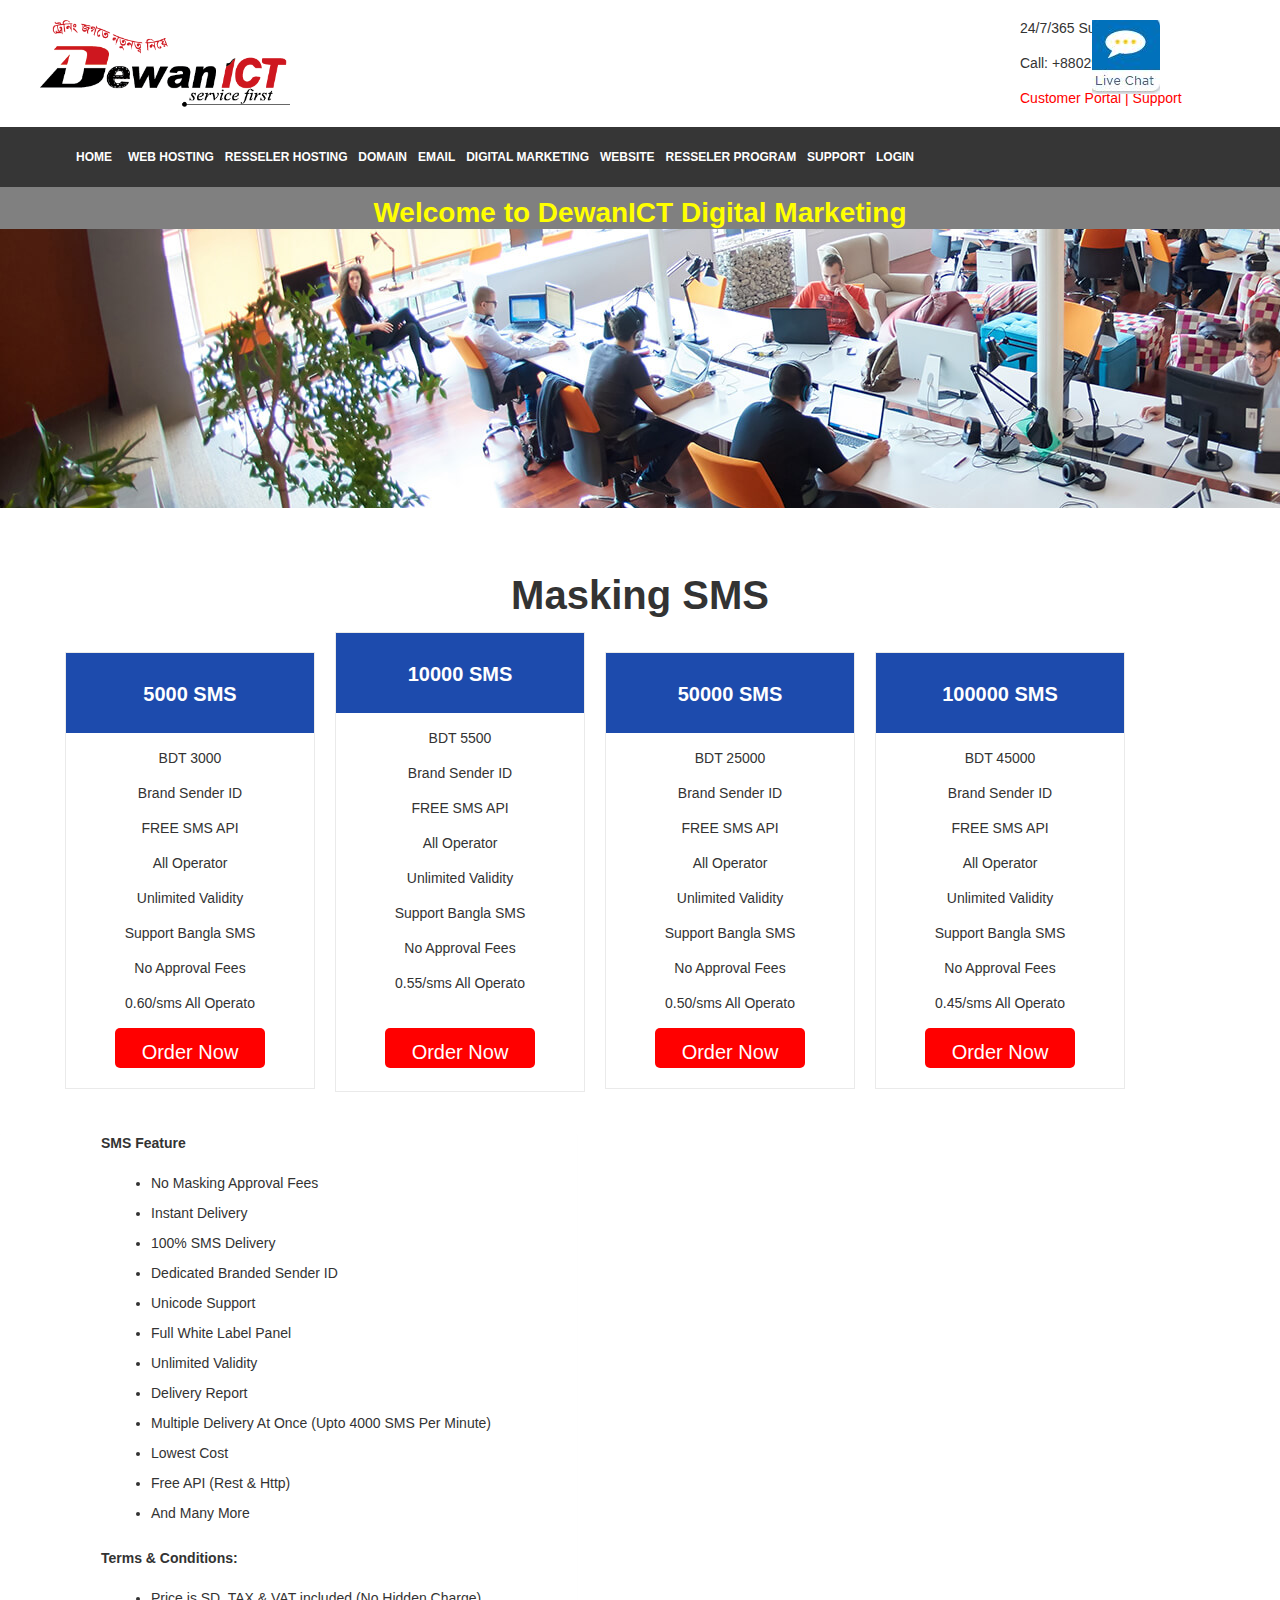
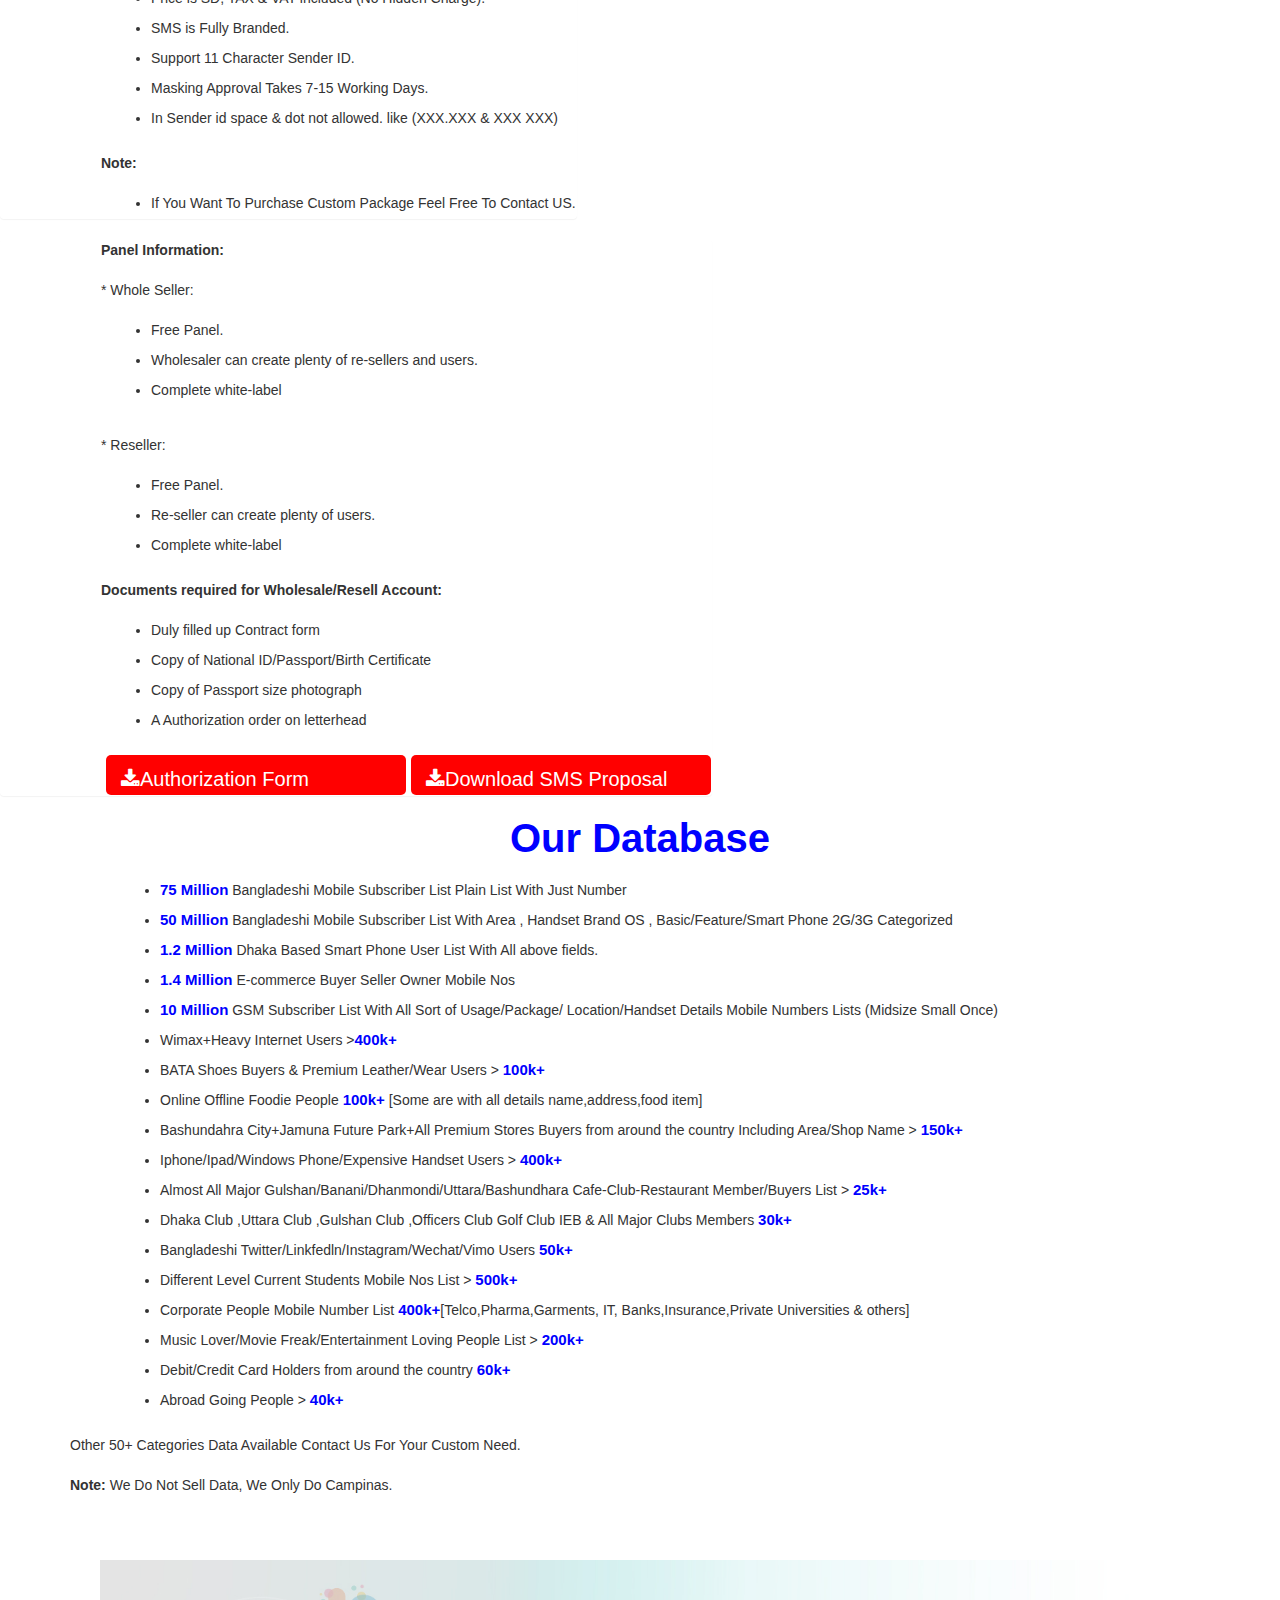
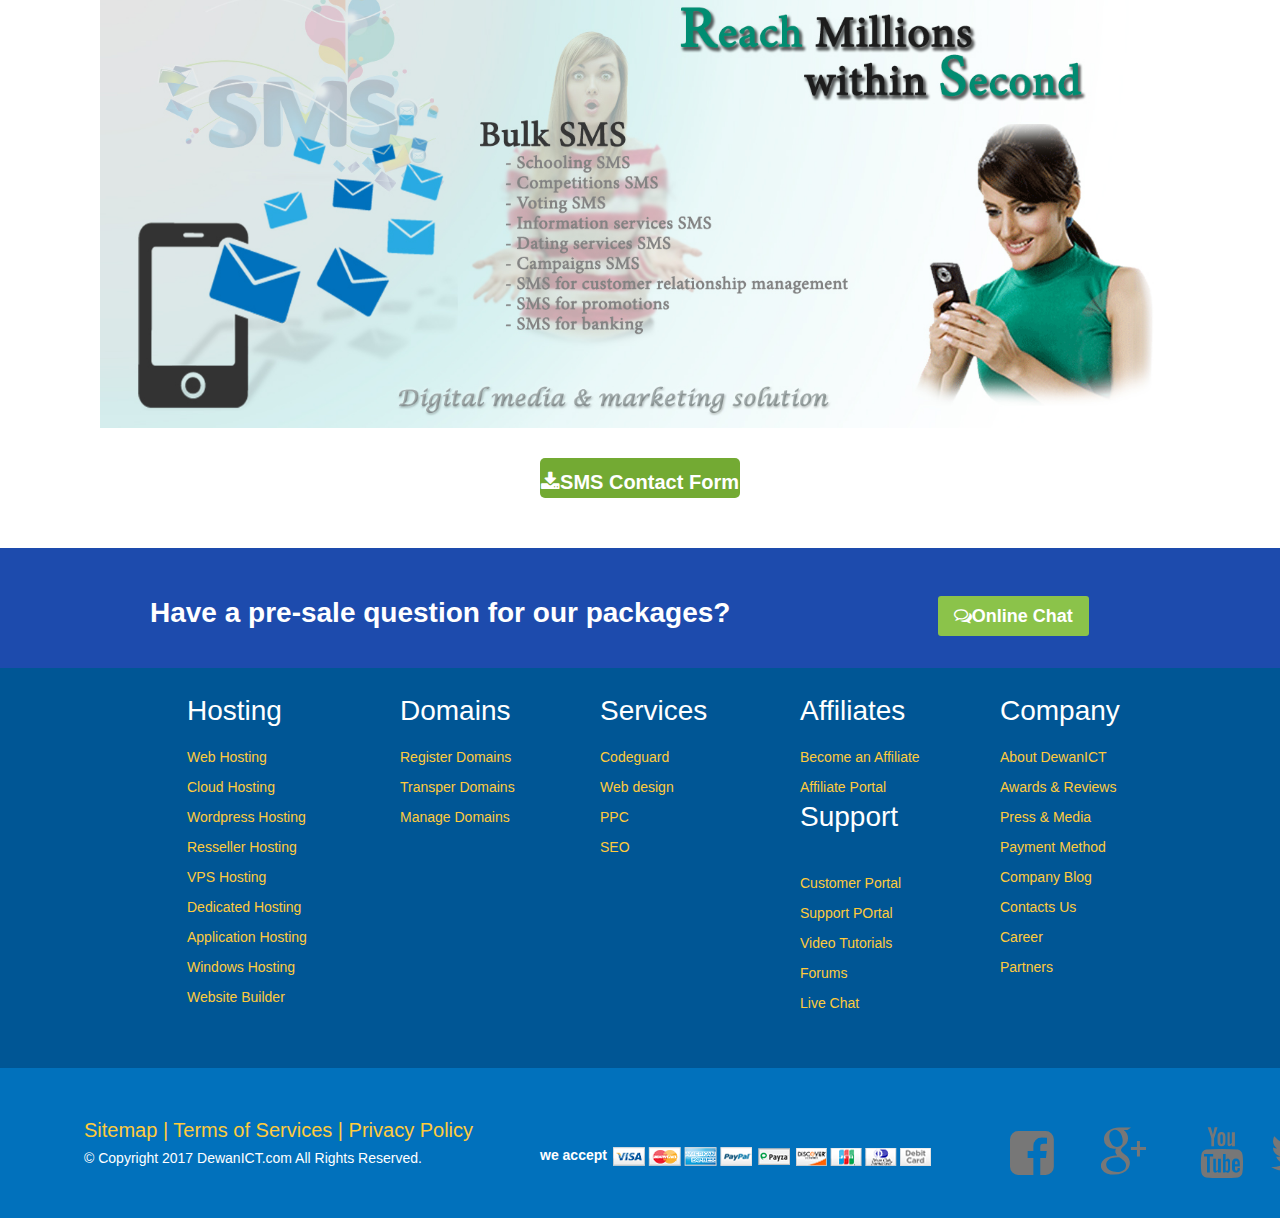
<file: digitalmarketing.html>
<!DOCTYPE html>
<html>
<head>
	<title>Welcome to DewanICT Digital Marketing</title>
	<meta charset="utf-8">
		<link rel="stylesheet" type="text/css" href="css/hostgator.css">
	  <!-- <link rel="stylesheet" href="css/sub.css"> -->
	  	<link href='https://fonts.googleapis.com/css?family=Open+Sans:400,300,600,700' rel='stylesheet' type='text/css'>
		<link href='https://fonts.googleapis.com/css?family=Play:400,700' rel='stylesheet' type='text/css'>        
	    <link rel="stylesheet" href="css/bootstrap.min.css"> 
        <link rel="stylesheet" href="css/font-awesome.min.css">
        <link rel="stylesheet" href="css/normalize.css">
        <link rel="stylesheet" href="css/meanmenu.min.css">     
        <link rel="stylesheet" href="css/main.css">       
        <link rel="stylesheet" href="style.css"> 
        <link rel="stylesheet" href="css/dmarketing.css">     
        <link rel="stylesheet" href="css/responsive.css">  
        <link rel="stylesheet" href="css/emarketing.css"> 
         <link rel="stylesheet" href="css/seo.css"> 
          <link rel="stylesheet" href="css/emarketingsoft.css">    
        <script src="js/vendor/modernizr-2.8.3.min.js"></script>
</head>
<body>

<div class="main">
  <div class="header"> 
    <div class="logo">
	  	<a href="#">
        <img src="logo.png" height="80">
      </a>
	 </div>	
      <div class="txt">
       
		      <p>	24/7/365 Support </p>
		      <p>   	Call: +88029030072   </p>
          <p>   <a href="#"> Customer Portal | </a>   
          <a href="#">Support</a> </p>
     
        </div>
          <div class="live">
           <a href="#">
			     <img src="live.jpg">  
           </a> 
           </div>  
			  
 	 
  </div> 
   
<br>
<div class="megamenu-area">
        <div class="container">
            <div class="row">
                <div class="col-sm-9 np">
                    <div class="megamenu">
                        <nav>
                            <ul> 

                                <li><a href="hostgator.html">Home</a>
                                    <div class="megamenudown">
                                        
                                                                                   
                                    </div>
                                </li>


                                <li><a href="hosting.html">Web Hosting</a>
                                    <div class="megamenudown">
                                        <div class="mega-top">
                                            <div class="mega-item-menu item-menu-first">                                                
                                                <a href="#"><span>Shared Web Hosting</span></a>
                                                <a href="#"><span>Cheap Web Hosting</span></a>
                                                <a href="#"><span>E-Commerce Hosting</span></a>                                                
                                            </div>
                                            <div class="mega-item-menu">
                                            <br><br>
                                                <B><span>Hosting By Dewan ICT</span></B>
                                                <a href="#"><span>Shared Web Hosting </span></a>
                                                <a href="#"><span>Cheap Web Hosting</span></a>
                                                <a href="#"><span>E-Commerce Hosting</span></a>
                                                <a href="#"><span>Enterprize Hosting</span></a>
                                                <a href="#"><span>CMS Hosting</span></a>
                                                <a href="#"><span>Hosting Transfer</span></a>
                                            </div>
                                            <div class="mega-item-menu">
                                            <br><br>
                                                <b><span>Hosting By Partner</span></a></b>
                                                <a href="#"><span>Wordpress Hosting</span></a>
                                                <a href="#"><span>Windows Hosting</span></a>
                                                <a href="#"><span>CP Login</span></a>                                                
                                            </div>
                                            <div class="mega-item-menu">
                                                <a href="#" class="title"><span>Why Dewan ICT</span></a>                                               
                                                <span>At Dewan ICT, we constantly strive to deliver total customer satisfaction with all our hosting services. That's why we offer fast, reliable and secure service that's backed by our friendly, knowledgeable support team, 24/7.</span>
                                            </div>
                                        </div>                                       
                                    </div>
                                </li>

                                <li><a href="shop-grid.html">RESSELER HOSTING</a>
                                    <div class="megamenudown two">
                                        <div class="mega-top">
                                            <div class="mega-item-menu item-menu-first">
                                                
                                               <a href="#"><span>Startup Resseler Hosting</span></a>
                                               <a href="#"><span>Cheap Resseler Hosting</span></a>
                                               <a href="#"><span>WHM Master Resseler</span></a>
                                                
                                            </div>
                                            <div class="mega-item-menu">
                                               <br> <br>
                                               <b> <span >DewanICT Reseller Hosting</span></b>
                                                <a href="#"><span>Startup Resseler</span></a>
                                                <a href="#"><span>Cheap Resseler Hosting</span></a>
                                                <a href="#"><span>Master Resseler Hosting</span></a>
                                                <a href="#"><span>Hosting Transfer</span></a>
                                            </div>
                                            <div class="mega-item-menu">
                                                <br> <br>
                                                <b> <span >Reseller Hosting By Partners</span></b>
                                                <a href="#"><span>Windows Resseler</span></a>
                                                <a href="#"><span>CP Login</span></a>
                                                
                                            </div>
                                            <div class="mega-item-menu">
                                                <br><br>
                                                <b><span>Why use DewanICT Hosting?</span></b>
                                                <p>
                                                  At DewanICT, we constantly strive to deliver total customer satisfaction with all our hosting services. That's why we offer fast, reliable and secure service that's backed by our friendly, knowledgeable support team, 24/7.
                                                </p>
                                            </div>
                                           
                                        </div>
                                    </div>
                                </li>
                               
                                <li><a href="blog.html">DOMAIN</a>
                                    <div class="megamenudown-mini">
                                        <div class="mega-top">
                                            <div class="mega-item-menu">
                                                
                                                 <a href="blog-non-sidebar.html"><span>Register a Domain</span></a>
                                                 <a href="blog-non-sidebar.html"><span>Transfer Domain</span></a>
                                                 <a href="single-blog.html"><span>Free with every Domain</span></a>
                                                 <a href="single-blog.html"><span>WHOIS Lookup</span></a>
                                                 <a href="single-blog.html"><span>Name Suggestion Tool</span></a>
                                            </div>
                                        </div>
                                    </div>
                                </li>
                               



                                <li><a href="blog.html">EMAIL</a>
                                    <div class="megamenudown-mini">
                                        <div class="mega-top">
                                            <div class="mega-item-menu">
                                                
                                                 <a href="blog-non-sidebar.html"><span>gSuite Email</span></a>
                                                <a href="blog-non-sidebar.html"><span>Business Email</span></a>
                                                <a href="single-blog.html"><span>Enterprize Email</span></a>
                                            </div>
                                        </div>
                                    </div>
                                </li>

                                <li><a href="digitalmarketing.html">Digital Marketing</a>
                                    <div class="megamenudown-mini">
                                        <div class="mega-top">
                                            <div class="mega-item-menu">
                                                
                                                 <a href="digitalmarketing.html"><span>Masking SMS</span></a>
                                                <a href="non_masking.html"><span> NoN Masking SMS</span></a>
                                                <a href="emarketing.html"><span>E-mail Marketing</span></a>
                                                <a href="emarketingsoft.html"><span>E-mail Marketing Software</span></a>
                                                <a href="seo.html"><span>SEO</span></a>
                                            </div>
                                        </div>
                                    </div>
                                </li>

                                <li><a href="shop-grid.html">WEBSITE</a>
                                    <div class="megamenudown-mini">
                                        <div class="mega-top">
                                            <div class="mega-item-menu pages">
                                                <a href="#"><span>Weebly</span></a>
                                                <a href="#"><span>Impressly</span></a>
                                                <a href="#"><span>Website Builder</span></a>
                                               
                                            </div>
                                        </div>
                                    </div>
                                </li>

                                <li><a href="shop-grid.html">RESSELER PROGRAM</a>
                                    <div class="megamenudown two">
                                        <div class="mega-top">
                                            <div class="mega-item-menu item-menu-first">
                                                
                                               <a href="#"><span>Startup Resseler Hosting</span></a>
                                               <a href="#"><span>Cheap Resseler Hosting</span></a>
                                               <a href="#"><span>WHM Master Resseler</span></a>
                                                
                                            </div>
                                            <div class="mega-item-menu">
                                               <br> <br>
                                               <b> <span >DewanICT Reseller Hosting</span></b>
                                                <a href="#"><span>Startup Resseler</span></a>
                                                <a href="#"><span>Cheap Resseler Hosting</span></a>
                                                <a href="#"><span>Master Resseler Hosting</span></a>
                                                <a href="#"><span>Hosting Transfer</span></a>
                                            </div>
                                            <div class="mega-item-menu">
                                                <br> <br>
                                                <b> <span >Reseller Hosting By Partners</span></b>
                                                <a href="#"><span>Windows Resseler</span></a>
                                                <a href="#"><span>CP Login</span></a>
                                                
                                            </div>
                                            <div class="mega-item-menu">
                                                <br><br>
                                                <b><span>Why use DewanICT Hosting?</span></b>
                                                <p>
                                                  At DewanICT, we constantly strive to deliver total customer satisfaction with all our hosting services. That's why we offer fast, reliable and secure service that's backed by our friendly, knowledgeable support team, 24/7.
                                                </p>
                                            </div>
                                           
                                        </div>
                                    </div>
                                </li>






                               <li><a href="shop-grid.html">SUPPORT</a>
                                    <div class="megamenudown two margin-left" >
									  
                                        <div class="mega-top">
                                            <div class="mega-item-menu item-menu-first">
                                             <div class="phone">   
                                     <i class="fa fa-phone" aria-hidden="true"></i>
                                               </div> 
                                              <span> <b> Available by phone  <br> </b>
                                               Reply Type: Instantly <br><br>
                                               Call +88029030072 or support@dewanict.com  </span>
                                            </div>
                                            <div class="mega-item-menu">
                                               
                                              <div class="ticket">
                                               <i class="fa fa-ticket" aria-hidden="true"></i>
                                               </div>
                                               <span><b> Available by ticket </b> <br>
                                               Reply Type: 15 Minutes  <br><br>
                                              <a href="#"> Open Ticket </a></span>
                                            </div>
                                            <div class="mega-item-menu">
                                                <div class="ticket">
                                                 <i class="fa fa-comments-o" aria-hidden="true"></i>
                                                 </div>
                                                 <span><b> Available by chat</b><br>
                                                 Reply Type: Instantly <br><br>

                                                 <a href="#">Start Chat </a> </span>
                                                



                                            </div>
                                            <div class="mega-item-menu">

                                                <br>
                                                <div class="help">
                                                 <div class="vl"></div>
                                                <b><h3>We Love to Help</h3></b> 
                                                <i class="fa fa-check-square" aria-hidden="true"></i>  
                                               <span> Expert Support Team</span><br><br>
                                               <i class="fa fa-check-square" aria-hidden="true"></i>
                                                <span> Knowledgebase </span><br><br>
                                                <i class="fa fa-check-square" aria-hidden="true"></i>
                                                <span> We never sleep </span><br><br><br>
                                                <a href="#"> Our Support </a>
                                                </div>
                                            </div>
                                           
                                        </div>
                                    </div>
                                </li>


                                <li><a href="shop-grid.html">LOGIN</a>
                                    <div class="megamenudown-mini">
                                        <div class="mega-top">
                                            <div class="mega-item-menu pages">
                                                <a href="#"><span>Portal Login</span></a>
                                                <a href="#"><span>CP Login</span></a>
                                                <a href="#"><span>Resseler Program Login</span></a>
                                               
                                            </div>
                                        </div>
                                    </div>
                                </li>


                            </ul>
                        </nav>
                    </div>
                </div>
               
            </div>
        </div>
    </div>
	<!-- MAINMENU-AREA END-->
	<!-- MOBILE-MENU-AREA START -->
	<div class="mobile-menu-area">
		<div class="container">
			<div class="row">
				<div class="col-md-12">
					<div class="mobile-menu">
						<nav id="dropdown">
							<ul>
								<li><a href="#">Home</a>
									<ul>
										<li><a href="#">Home 2</a></li>
										<li><a href="#">Home 3</a></li>
										<li><a href="#">Home 4</a></li>
										<li><a href="#">Home 5</a></li>
										<li><a href="#">Home 6</a></li>
										<li><a href="#">Home 7</a></li>
										<li><a href="#">Home 8</a></li>
										<li><a href="#">Home 9</a></li>
										<li><a href="#">Home 10</a></li>
									</ul>
								</li>
								<li><a href="#">Shop</a>
									<ul>										
										<li><a href="#">Category</a></li>
										<li><a href="#">My Account</a></li>
										<li><a href="#">Wishlist</a></li>
										<li><a href="#">Shopping Cart</a></li>
										<li><a href="#">Checkout</a></li>
									</ul>
								</li>
								<li><a href="#">Blog</a>
									<ul>
										<li><a href="#">Full Width</a></li>
										<li><a href="#">None Sidebar</a></li>
										<li><a href="#">Sidebar Left</a></li>
										<li><a href="#">Sidebar Right</a></li>
										<li><a href="#">Archive</a></li>
										<li><a href="#">Category</a></li>
										<li><a href="#">Blog Tag</a></li>
									</ul>
								</li>
								<li><a href="#">Pages</a>
									<ul>
										<li><a href="#">About Us</a></li>
										<li><a href="#">Contact Us</a></li>
										<li><a href="#">Frequently Questions</a></li>
										<li><a href="#">Sample Page</a></li>
										<li><a href="#">Error 404</a></li>
									</ul>
								</li>
								<li><a href="#">Portfolio</a>
									<ul>
										<li><a href="#">Two Columns</a></li>
										<li><a href="#">Three Columns</a></li>
										<li><a href="#">Four Columns</a></li>
										<li><a href="#">Single Project</a></li>
									</ul>									
								</li>
								<li><a href="#">Contact</a></li>
							</ul>
						</nav>
					</div>					
				</div>
			</div>
		</div>
	</div>    


<!-- background image of digital marketing  -->
<div class="dmarketing">

<h1><b>Welcome to DewanICT Digital Marketing</b></h1>

</div>
<!-- The SMS packages: -->

<div class="sms_pckgs">
<h1><b>Masking SMS</b></h1>
  <div class="sms1_sms s">
   <h2><b>5000 SMS</b></h2>
      <p> BDT 3000      </p>
     <p> Brand Sender ID </p>

      <p> FREE SMS API </p>

       <p>All Operator </p>

       <p>Unlimited Validity </p>

       <p>Support Bangla SMS </p>
      <p> No Approval Fees </p>
       <p>0.60/sms All Operato </p>  
      <a class="sms_order_btn" href="#sms">Order Now</a><br>

     
    
  </div>
  <div class="sms2_sms s">
    <h2><b>10000 SMS</b></h2>
      <p> BDT 5500</p>
      <p>Brand Sender ID</p>

       <p>FREE SMS API</p>

            <p>All Operator      </p>

            <p>Unlimited Validity      </p>

           <p> Support Bangla SMS      </p>

            <p>No Approval Fees      </p>

            <p>0.55/sms All Operato      </p><br>
    <a class="sms_order_btn" href="#sms">Order Now</a>
      
  </div>
  <div class="sms3_sms s">
    <h2><b>50000 SMS</b></h2>
      <p> BDT 25000 </p>
       <p>Brand Sender ID </p>

       <p>FREE SMS API </p>

       <p>All Operator </p>

       <p>Unlimited Validity </p>

       <p>Support Bangla SMS </p>

       <p>No Approval Fees </p>

       <p>0.50/sms All Operato </p>
    <a class="sms_order_btn" href="#sms">Order Now</a><br>

   
    
  </div>
  <div class="sms4_sms s">
    <h2><b>100000 SMS</b></h2>
      <p> BDT 45000</p>
     <p> Brand Sender ID</p>

      <p>FREE SMS API</p>

      <p>All Operator</p>

      <p>Unlimited Validity</p>

      <p>Support Bangla SMS</p>

      <p>No Approval Fees</p>

      <p>0.45/sms All Operato</p>
        <a class="sms_order_btn" href="#sms">Order Now</a><br>

    </div>
</div>
<br>


<!-- Features and Info's-->

<div class="sms_details">
    <div class="sms_features panel">
       <p><b>SMS  Feature</b></p>
         <ul> 
            <li>No Masking Approval Fees</li>
            <li>Instant Delivery</li>
            <li>100% SMS Delivery</li>
            <li>Dedicated Branded Sender ID</li>
            <li>Unicode Support</li>
            <li>Full White Label Panel</li>
            <li>Unlimited Validity</li>
            <li>Delivery Report</li>
            <li>Multiple Delivery At Once (Upto 4000 SMS Per Minute)</li>
            <li>Lowest Cost</li>
            <li>Free API (Rest & Http)</li>
            <li>And Many More</li>
        </ul><br>

      <p><b>Terms & Conditions:</b></p>
       <ul>
          <li>Price is SD, TAX & VAT included (No Hidden Charge).</li>
          <li>SMS is Fully Branded.</li>
          <li>Support 11 Character Sender ID.</li>
          <li>Masking Approval Takes 7-15 Working Days.</li>
          <li>In Sender id space & dot not allowed. like (XXX.XXX & XXX XXX)
          </li>

          
        </ul><br>
         <p><b>Note:</b></p>
        <ul>
           <li>If You Want To Purchase Custom Package Feel Free To Contact US.</li>
        </ul>
      
    </div>
    <div class="panel_info panel">
      <p><b> Panel Information:</b> <br><br>* Whole Seller: </p>
      <ul>
        
        <li>Free Panel.</li>
        <li>Wholesaler can create plenty of re-sellers and users.</li>
        <li>Complete white-label</li><br>
       </ul> 
        <p> * Reseller:</p>
      <ul>
        <li>Free Panel.</li>
        <li>Re-seller can create plenty of users.</li>
        <li>Complete white-label</li>
      </ul><br>
      <p><b>Documents required for Wholesale/Resell Account:</b></p>
      <ul>
        <li>Duly filled up Contract form </li>
        <li>Copy of National ID/Passport/Birth Certificate</li>
        <li>Copy of Passport size photograph</li>
        <li>A  Authorization order on letterhead</li>
      </ul><br>
          <div class="authoriz auth">
             
             <a class="sms_order_btn" href="#sms"><i class="fa fa-download" aria-hidden="true"></i>Authorization Form</a><br>
          </div>
          <div class="download auth ">
              
              <a class="sms_order_btn" href="#sms"><i class="fa fa-download" aria-hidden="true"></i>Download SMS Proposal</a>
          </div>
    </div>

</div>

<!-- Our Database -->
<div class="our_db">
  <h1><b>Our Database</b></h1>
  <ul>
    <li><span><b>75 Million</b></span> Bangladeshi Mobile Subscriber List Plain List With Just Number</li>
    <li><span><b>50 Million</b></span> Bangladeshi Mobile Subscriber List With Area , Handset Brand  OS , Basic/Feature/Smart Phone 2G/3G Categorized</li>
    <li><span><b>1.2 Million</b></span> Dhaka Based Smart Phone User List With All above fields.</li>
    <li><span><b>1.4 Million</b></span> E-commerce Buyer Seller Owner Mobile Nos</li>
    <li><span><b>10 Million</b></span> GSM Subscriber List With All Sort of Usage/Package/ Location/Handset Details Mobile Numbers Lists (Midsize Small Once)</li>
    <li>Wimax+Heavy Internet Users ><span><b>400k+</b></span></li>
    <li>BATA Shoes Buyers & Premium Leather/Wear Users > <span><b>100k+</b></span></li>
    <li>Online Offline Foodie People <span><b>100k+</b></span> [Some are with all details name,address,food item]</li>
    <li>Bashundahra City+Jamuna Future Park+All Premium Stores Buyers from around the country Including Area/Shop Name > <span><b>150k+</b></span></li>
    <li>Iphone/Ipad/Windows Phone/Expensive Handset Users > <span><b>400k+</b></span></li>
    <li>Almost All Major Gulshan/Banani/Dhanmondi/Uttara/Bashundhara Cafe-Club-Restaurant Member/Buyers List > <span><b>25k+</b></span></li>
    <li>Dhaka Club ,Uttara Club ,Gulshan Club ,Officers Club Golf Club IEB & All Major Clubs Members <span><b>30k+</b></span></li>
    <li>Bangladeshi Twitter/Linkfedln/Instagram/Wechat/Vimo Users <span><b>50k+</b></span></li>
    <li>Different Level Current Students Mobile Nos List > <span><b>500k+</b></span></li>
    <li>Corporate People Mobile Number List <span><b>400k+</b></span>[Telco,Pharma,Garments, IT, Banks,Insurance,Private Universities & others]</li>
    <li>Music Lover/Movie Freak/Entertainment Loving People List > <span><b>200k+</b></span></li>
    <li>Debit/Credit Card Holders from around the country <span><b>60k+</b></span></li>
    <li>Abroad Going People > <span><b>40k+</b></span></li>
  </ul><br>
  <p>Other 50+ Categories Data Available Contact Us For Your Custom Need.<br><br>

  <b>Note:</b> We Do Not Sell Data, We Only Do Campinas.<p>
</div>
<!-- Finish Database -->

<div class="sms_cover">
    <img src="img/dmarketing/sms-cover.jpg"><br>

      <center><a class="content_btn" href="#sms"><i class="fa fa-download" aria-hidden="true"></i><b>SMS Contact Form</b> </a>
     </center>
</div>

<div class="question">
    <h1><b>Have a pre-sale question for our packages?</b></h1>
        <div class="col-md-4 text-center">
            <a class="cms_button" href="#sms"><i class="fa fa-comments-o" aria-hidden="true"></i><b>Online Chat</b> </a>
        </div>
  
</div>


<!-- All Links on footer -->
<div class="dmarketing_footer">
    <div class="hst">
      <h1>Hosting</h1>
        <a href="hosting.html">Web Hosting</a> <br>
        <a href="#news">Cloud Hosting</a><br>
        <a href="#news">Wordpress Hosting</a><br>
        <a href="#news">Resseller Hosting</a><br>
        <a href="#news">VPS Hosting</a><br>
        <a href="#news">Dedicated Hosting</a><br>
        <a href="#news">Application Hosting</a><br>
        <a href="#news">Windows Hosting</a><br>
        <a href="#news">Website Builder</a><br>
    </div>

    <div class="dmn">
      <h1>Domains</h1>
        <a href="#home">Register Domains</a> <br>
        <a href="#news">Transper Domains</a><br>
        <a href="#news">Manage Domains</a><br>

    </div>
  <div class="servs">
      <h1>Services</h1>
        <a href="#home">Codeguard</a> <br>
        <a href="#news">Web design</a><br>
        <a href="#news">PPC</a><br>
        <a href="#news">SEO</a>

    </div>  

    <div class="aflt">
      <h1>Affiliates</h1>
        <a href="#home">Become an Affiliate</a> <br>
        <a href="#news">Affiliate Portal</a><br>
        <h1> Support </h1><br>
        <a href="#news">Customer Portal</a><br>
        <a href="#news">Support POrtal</a><br>
        <a href="#news">Video Tutorials</a><br>
        <a href="#news">Forums</a><br>
        <a href="#news">Live Chat</a><br>

    </div>
 <div class="company">
      <h1>Company</h1>
        <a href="#home">About DewanICT</a> <br>
        <a href="#news">Awards & Reviews </a><br>
        <a href="#news">Press & Media</a><br>
        <a href="payment.html">Payment Method</a><br>
        <a href="#news">Company Blog</a><br>
        <a href="#news">Contacts Us</a><br>
        <a href="#news">Career</a><br>
        <a href="#news">Partners</a><br>

    </div>

 <div class="social">
      <div class="press">
        <a href="#home">Sitemap | </a> 
        <a href="#news">Terms of Services | </a>
        <a href="#news">Privacy Policy </a>
      </div>
           <p> © Copyright 2017 DewanICT.com All Rights Reserved.</p>
        <div class="pay">
         
                <span> <b>we accept</b> 

          
            <img src="img/payment/paymentlogoshorizontal.png" >
            </span>
        </div>   

<div class="icon"> 
      <a href="https://www.facebook.com/dewanictbd/" title="facebook | DewanICT"><i class="fa fa-facebook-square" aria-hidden="true" alt="facebook | DewanICT">   </i></a>
</div>

<div class="icon2">
            <a href="#" title="Google Plus | DewanICT"><i class="fa fa-google-plus"></i>  </a>
</div>

<div class="icon3">
     <a href="#" title="Youtube | DewanICT"> <i class="fa fa-youtube"></i>  </a>
</div>

<div class="icon4">
     <a href="#" title=" Twitter | DewanICT"> <i class="fa fa-twitter"></i>  </a>
</div>


</div>




</div>
<button onclick="topFunction()" id="myBtn" title="Go to top">Top</button>
 <script type="text/javascript">
   window.onscroll = function() {scrollFunction()};

function scrollFunction() {
    if (document.body.scrollTop > 20 || document.documentElement.scrollTop > 20) {
        document.getElementById("myBtn").style.display = "block";
    } else {
        document.getElementById("myBtn").style.display = "none";
    }
}

// When the user clicks on the button, scroll to the top of the document
function topFunction() {
    document.body.scrollTop = 0; // For Chrome, Safari and Opera 
    document.documentElement.scrollTop = 0; // For IE and Firefox
}
 </script>
 </div>






</div>
</div>
</body>
</html>
</file>
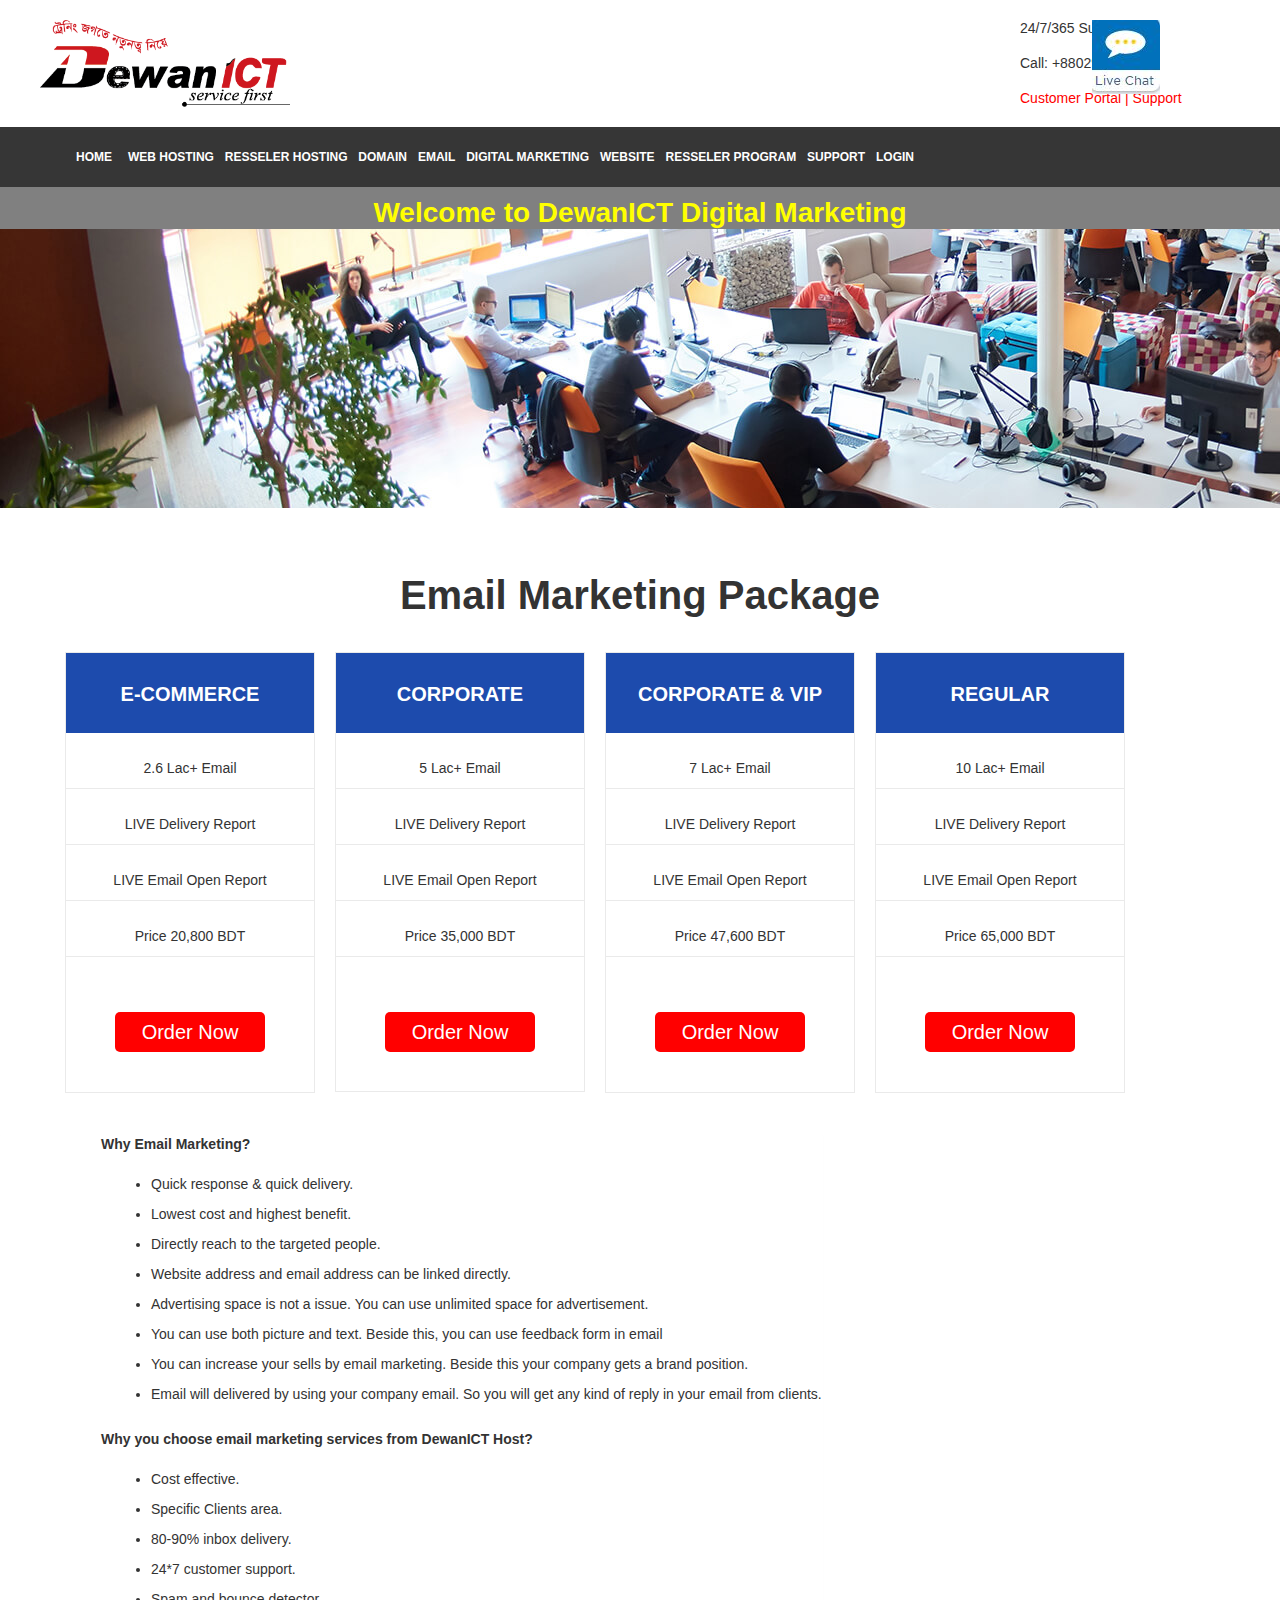
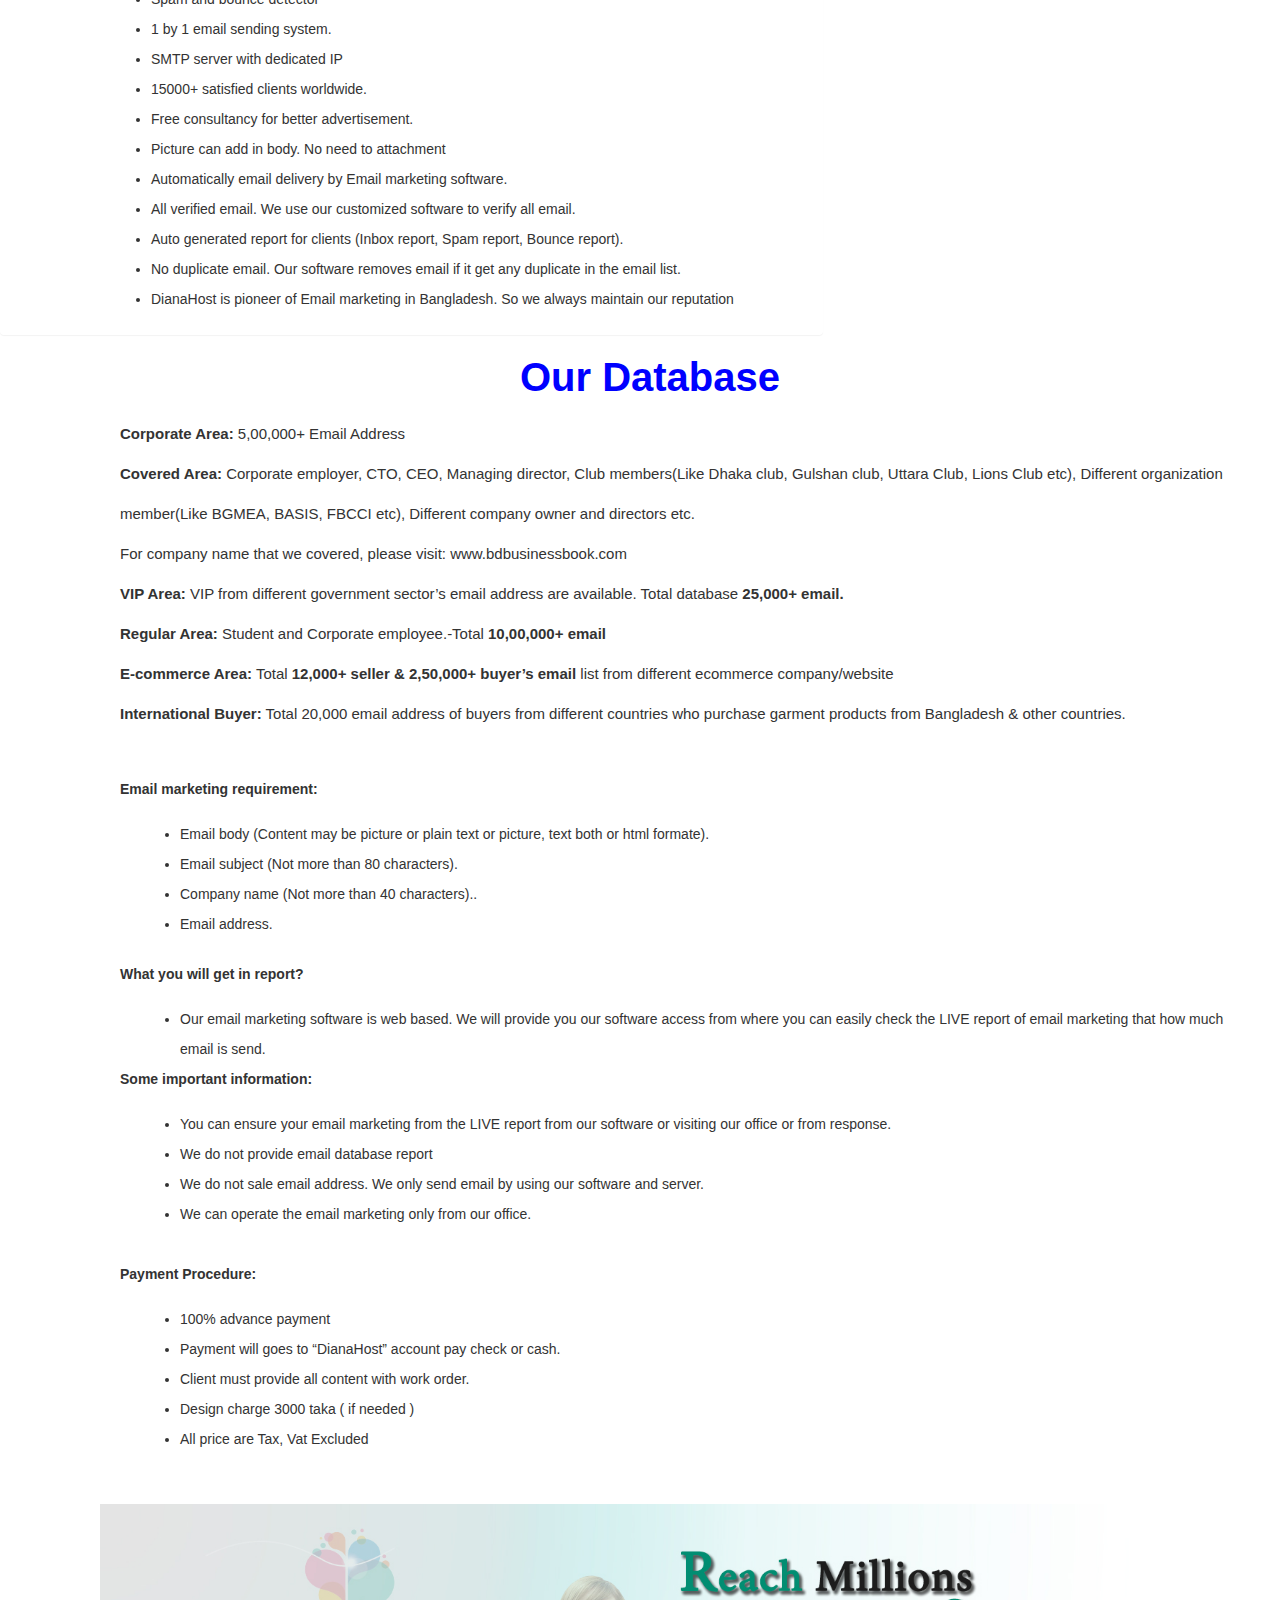
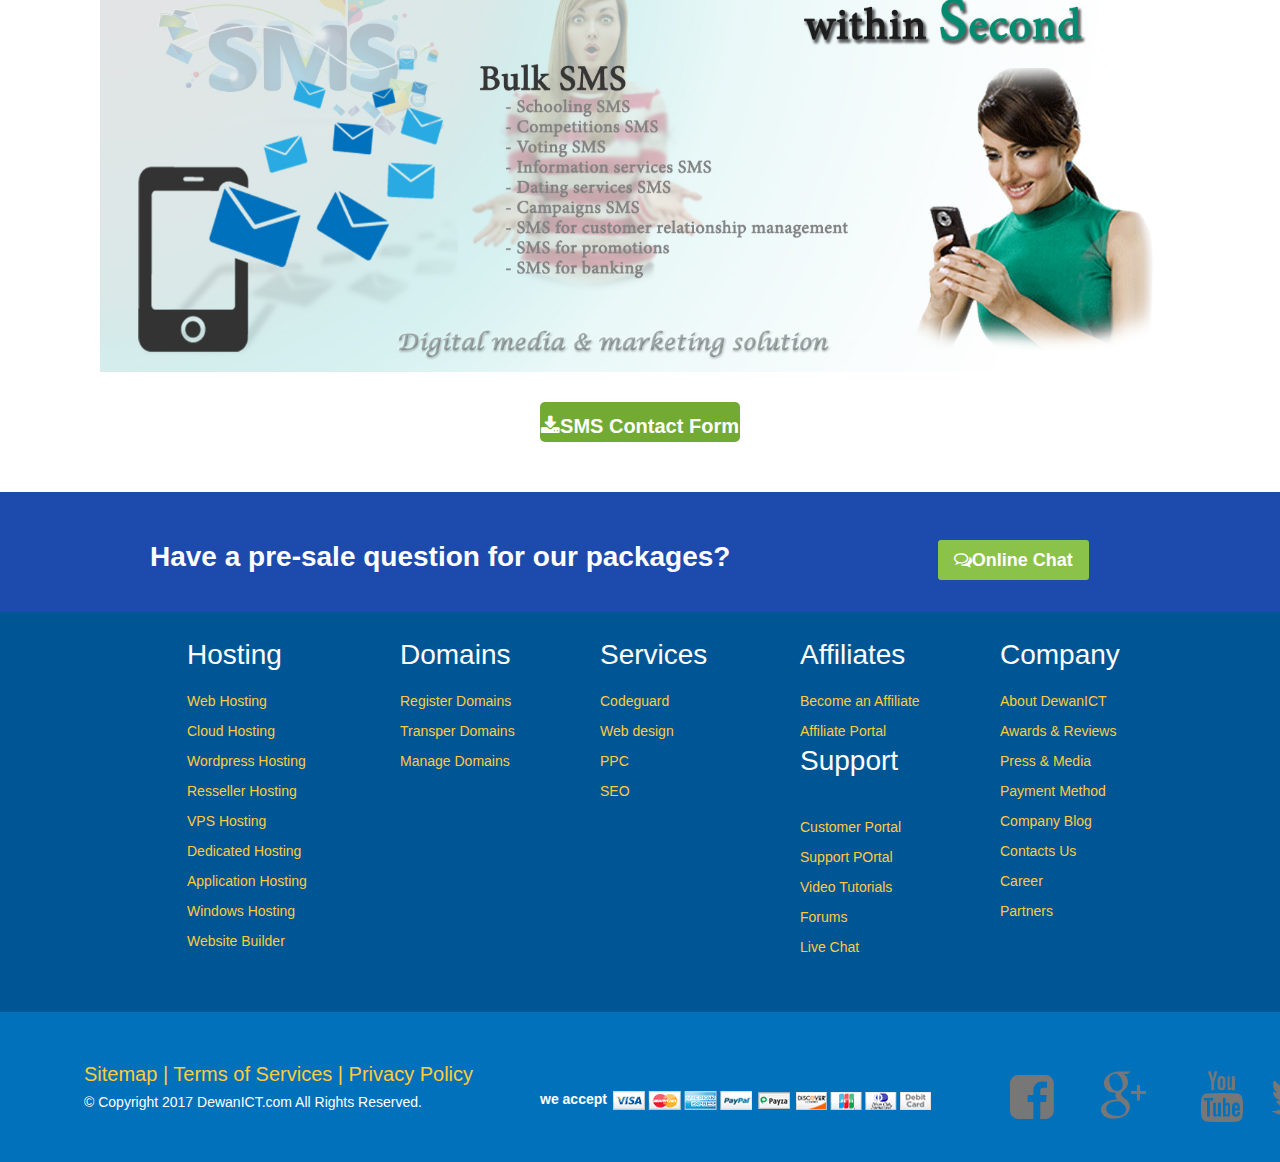
<file: emarketing.html>
<!DOCTYPE html>
<html>
<head>
	<title>Welcome to DewanICT Digital Marketing</title>
	<meta charset="utf-8">
		<link rel="stylesheet" type="text/css" href="css/hostgator.css">
	  <!-- <link rel="stylesheet" href="css/sub.css"> -->
	  	<link href='https://fonts.googleapis.com/css?family=Open+Sans:400,300,600,700' rel='stylesheet' type='text/css'>
		<link href='https://fonts.googleapis.com/css?family=Play:400,700' rel='stylesheet' type='text/css'>        
	    <link rel="stylesheet" href="css/bootstrap.min.css"> 
        <link rel="stylesheet" href="css/font-awesome.min.css">
        <link rel="stylesheet" href="css/normalize.css">
        <link rel="stylesheet" href="css/meanmenu.min.css">     
        <link rel="stylesheet" href="css/main.css">       
        <link rel="stylesheet" href="style.css"> 
        <link rel="stylesheet" href="css/dmarketing.css">     
        <link rel="stylesheet" href="css/responsive.css">  
        <link rel="stylesheet" href="css/emarketing.css"> 
         <link rel="stylesheet" href="css/emarketingsoft.css">      
        <script src="js/vendor/modernizr-2.8.3.min.js"></script>
</head>
<body>

<div class="main">
  <div class="header"> 
    <div class="logo">
	  	<a href="#">
        <img src="logo.png" height="80">
      </a>
	 </div>	
      <div class="txt">
       
		      <p>	24/7/365 Support </p>
		      <p>   	Call: +88029030072   </p>
          <p>   <a href="#"> Customer Portal | </a>   
          <a href="#">Support</a> </p>
     
        </div>
          <div class="live">
           <a href="#">
			     <img src="live.jpg">  
           </a> 
           </div>  
			  
 	 
  </div> 
   
<br>
<div class="megamenu-area">
        <div class="container">
            <div class="row">
                <div class="col-sm-9 np">
                    <div class="megamenu">
                        <nav>
                            <ul> 

                                <li><a href="hostgator.html">Home</a>
                                    <div class="megamenudown">
                                        
                                                                                   
                                    </div>
                                </li>


                                <li><a href="hosting.html">Web Hosting</a>
                                    <div class="megamenudown">
                                        <div class="mega-top">
                                            <div class="mega-item-menu item-menu-first">                                                
                                                <a href="#"><span>Shared Web Hosting</span></a>
                                                <a href="#"><span>Cheap Web Hosting</span></a>
                                                <a href="#"><span>E-Commerce Hosting</span></a>                                                
                                            </div>
                                            <div class="mega-item-menu">
                                            <br><br>
                                                <B><span>Hosting By Dewan ICT</span></B>
                                                <a href="#"><span>Shared Web Hosting </span></a>
                                                <a href="#"><span>Cheap Web Hosting</span></a>
                                                <a href="#"><span>E-Commerce Hosting</span></a>
                                                <a href="#"><span>Enterprize Hosting</span></a>
                                                <a href="#"><span>CMS Hosting</span></a>
                                                <a href="#"><span>Hosting Transfer</span></a>
                                            </div>
                                            <div class="mega-item-menu">
                                            <br><br>
                                                <b><span>Hosting By Partner</span></a></b>
                                                <a href="#"><span>Wordpress Hosting</span></a>
                                                <a href="#"><span>Windows Hosting</span></a>
                                                <a href="#"><span>CP Login</span></a>                                                
                                            </div>
                                            <div class="mega-item-menu">
                                                <a href="#" class="title"><span>Why Dewan ICT</span></a>                                               
                                                <span>At Dewan ICT, we constantly strive to deliver total customer satisfaction with all our hosting services. That's why we offer fast, reliable and secure service that's backed by our friendly, knowledgeable support team, 24/7.</span>
                                            </div>
                                        </div>                                       
                                    </div>
                                </li>

                                <li><a href="shop-grid.html">RESSELER HOSTING</a>
                                    <div class="megamenudown two">
                                        <div class="mega-top">
                                            <div class="mega-item-menu item-menu-first">
                                                
                                               <a href="#"><span>Startup Resseler Hosting</span></a>
                                               <a href="#"><span>Cheap Resseler Hosting</span></a>
                                               <a href="#"><span>WHM Master Resseler</span></a>
                                                
                                            </div>
                                            <div class="mega-item-menu">
                                               <br> <br>
                                               <b> <span >DewanICT Reseller Hosting</span></b>
                                                <a href="#"><span>Startup Resseler</span></a>
                                                <a href="#"><span>Cheap Resseler Hosting</span></a>
                                                <a href="#"><span>Master Resseler Hosting</span></a>
                                                <a href="#"><span>Hosting Transfer</span></a>
                                            </div>
                                            <div class="mega-item-menu">
                                                <br> <br>
                                                <b> <span >Reseller Hosting By Partners</span></b>
                                                <a href="#"><span>Windows Resseler</span></a>
                                                <a href="#"><span>CP Login</span></a>
                                                
                                            </div>
                                            <div class="mega-item-menu">
                                                <br><br>
                                                <b><span>Why use DewanICT Hosting?</span></b>
                                                <p>
                                                  At DewanICT, we constantly strive to deliver total customer satisfaction with all our hosting services. That's why we offer fast, reliable and secure service that's backed by our friendly, knowledgeable support team, 24/7.
                                                </p>
                                            </div>
                                           
                                        </div>
                                    </div>
                                </li>
                               
                                <li><a href="blog.html">DOMAIN</a>
                                    <div class="megamenudown-mini">
                                        <div class="mega-top">
                                            <div class="mega-item-menu">
                                                
                                                 <a href="blog-non-sidebar.html"><span>Register a Domain</span></a>
                                                 <a href="blog-non-sidebar.html"><span>Transfer Domain</span></a>
                                                 <a href="single-blog.html"><span>Free with every Domain</span></a>
                                                 <a href="single-blog.html"><span>WHOIS Lookup</span></a>
                                                 <a href="single-blog.html"><span>Name Suggestion Tool</span></a>
                                            </div>
                                        </div>
                                    </div>
                                </li>
                               



                                <li><a href="blog.html">EMAIL</a>
                                    <div class="megamenudown-mini">
                                        <div class="mega-top">
                                            <div class="mega-item-menu">
                                                
                                                 <a href="blog-non-sidebar.html"><span>gSuite Email</span></a>
                                                <a href="blog-non-sidebar.html"><span>Business Email</span></a>
                                                <a href="single-blog.html"><span>Enterprize Email</span></a>
                                            </div>
                                        </div>
                                    </div>
                                </li>

                                <li><a href="digitalmarketing.html">Digital Marketing</a>
                                    <div class="megamenudown-mini">
                                        <div class="mega-top">
                                            <div class="mega-item-menu">
                                                
                                                 <a href="digitalmarketing.html"><span>Masking SMS</span></a>
                                                <a href="non_masking.html"><span> NoN Masking SMS</span></a>
                                                <a href="emarketing.html"><span>E-mail Marketing</span></a>
                                                <a href="emarketingsoft.html"><span>E-mail Marketing Software</span></a>
                                                <a href="#"><span>SEO</span></a>
                                            </div>
                                        </div>
                                    </div>
                                </li>

                                <li><a href="shop-grid.html">WEBSITE</a>
                                    <div class="megamenudown-mini">
                                        <div class="mega-top">
                                            <div class="mega-item-menu pages">
                                                <a href="#"><span>Weebly</span></a>
                                                <a href="#"><span>Impressly</span></a>
                                                <a href="#"><span>Website Builder</span></a>
                                               
                                            </div>
                                        </div>
                                    </div>
                                </li>

                                <li><a href="shop-grid.html">RESSELER PROGRAM</a>
                                    <div class="megamenudown two">
                                        <div class="mega-top">
                                            <div class="mega-item-menu item-menu-first">
                                                
                                               <a href="#"><span>Startup Resseler Hosting</span></a>
                                               <a href="#"><span>Cheap Resseler Hosting</span></a>
                                               <a href="#"><span>WHM Master Resseler</span></a>
                                                
                                            </div>
                                            <div class="mega-item-menu">
                                               <br> <br>
                                               <b> <span >DewanICT Reseller Hosting</span></b>
                                                <a href="#"><span>Startup Resseler</span></a>
                                                <a href="#"><span>Cheap Resseler Hosting</span></a>
                                                <a href="#"><span>Master Resseler Hosting</span></a>
                                                <a href="#"><span>Hosting Transfer</span></a>
                                            </div>
                                            <div class="mega-item-menu">
                                                <br> <br>
                                                <b> <span >Reseller Hosting By Partners</span></b>
                                                <a href="#"><span>Windows Resseler</span></a>
                                                <a href="#"><span>CP Login</span></a>
                                                
                                            </div>
                                            <div class="mega-item-menu">
                                                <br><br>
                                                <b><span>Why use DewanICT Hosting?</span></b>
                                                <p>
                                                  At DewanICT, we constantly strive to deliver total customer satisfaction with all our hosting services. That's why we offer fast, reliable and secure service that's backed by our friendly, knowledgeable support team, 24/7.
                                                </p>
                                            </div>
                                           
                                        </div>
                                    </div>
                                </li>






                               <li><a href="shop-grid.html">SUPPORT</a>
                                    <div class="megamenudown two margin-left" >
									  
                                        <div class="mega-top">
                                            <div class="mega-item-menu item-menu-first">
                                             <div class="phone">   
                                     <i class="fa fa-phone" aria-hidden="true"></i>
                                               </div> 
                                              <span> <b> Available by phone  <br> </b>
                                               Reply Type: Instantly <br><br>
                                               Call +88029030072 or support@dewanict.com  </span>
                                            </div>
                                            <div class="mega-item-menu">
                                               
                                              <div class="ticket">
                                               <i class="fa fa-ticket" aria-hidden="true"></i>
                                               </div>
                                               <span><b> Available by ticket </b> <br>
                                               Reply Type: 15 Minutes  <br><br>
                                              <a href="#"> Open Ticket </a></span>
                                            </div>
                                            <div class="mega-item-menu">
                                                <div class="ticket">
                                                 <i class="fa fa-comments-o" aria-hidden="true"></i>
                                                 </div>
                                                 <span><b> Available by chat</b><br>
                                                 Reply Type: Instantly <br><br>

                                                 <a href="#">Start Chat </a> </span>
                                                



                                            </div>
                                            <div class="mega-item-menu">

                                                <br>
                                                <div class="help">
                                                 <div class="vl"></div>
                                                <b><h3>We Love to Help</h3></b> 
                                                <i class="fa fa-check-square" aria-hidden="true"></i>  
                                               <span> Expert Support Team</span><br><br>
                                               <i class="fa fa-check-square" aria-hidden="true"></i>
                                                <span> Knowledgebase </span><br><br>
                                                <i class="fa fa-check-square" aria-hidden="true"></i>
                                                <span> We never sleep </span><br><br><br>
                                                <a href="#"> Our Support </a>
                                                </div>
                                            </div>
                                           
                                        </div>
                                    </div>
                                </li>


                                <li><a href="shop-grid.html">LOGIN</a>
                                    <div class="megamenudown-mini">
                                        <div class="mega-top">
                                            <div class="mega-item-menu pages">
                                                <a href="#"><span>Portal Login</span></a>
                                                <a href="#"><span>CP Login</span></a>
                                                <a href="#"><span>Resseler Program Login</span></a>
                                               
                                            </div>
                                        </div>
                                    </div>
                                </li>


                            </ul>
                        </nav>
                    </div>
                </div>
               
            </div>
        </div>
    </div>
	<!-- MAINMENU-AREA END-->
	<!-- MOBILE-MENU-AREA START -->
	<div class="mobile-menu-area">
		<div class="container">
			<div class="row">
				<div class="col-md-12">
					<div class="mobile-menu">
						<nav id="dropdown">
							<ul>
								<li><a href="#">Home</a>
									<ul>
										<li><a href="#">Home 2</a></li>
										<li><a href="#">Home 3</a></li>
										<li><a href="#">Home 4</a></li>
										<li><a href="#">Home 5</a></li>
										<li><a href="#">Home 6</a></li>
										<li><a href="#">Home 7</a></li>
										<li><a href="#">Home 8</a></li>
										<li><a href="#">Home 9</a></li>
										<li><a href="#">Home 10</a></li>
									</ul>
								</li>
								<li><a href="#">Shop</a>
									<ul>										
										<li><a href="#">Category</a></li>
										<li><a href="#">My Account</a></li>
										<li><a href="#">Wishlist</a></li>
										<li><a href="#">Shopping Cart</a></li>
										<li><a href="#">Checkout</a></li>
									</ul>
								</li>
								<li><a href="#">Blog</a>
									<ul>
										<li><a href="#">Full Width</a></li>
										<li><a href="#">None Sidebar</a></li>
										<li><a href="#">Sidebar Left</a></li>
										<li><a href="#">Sidebar Right</a></li>
										<li><a href="#">Archive</a></li>
										<li><a href="#">Category</a></li>
										<li><a href="#">Blog Tag</a></li>
									</ul>
								</li>
								<li><a href="#">Pages</a>
									<ul>
										<li><a href="#">About Us</a></li>
										<li><a href="#">Contact Us</a></li>
										<li><a href="#">Frequently Questions</a></li>
										<li><a href="#">Sample Page</a></li>
										<li><a href="#">Error 404</a></li>
									</ul>
								</li>
								<li><a href="#">Portfolio</a>
									<ul>
										<li><a href="#">Two Columns</a></li>
										<li><a href="#">Three Columns</a></li>
										<li><a href="#">Four Columns</a></li>
										<li><a href="#">Single Project</a></li>
									</ul>									
								</li>
								<li><a href="#">Contact</a></li>
							</ul>
						</nav>
					</div>					
				</div>
			</div>
		</div>
	</div>    


<!-- background image of digital marketing  -->
<div class="dmarketing">

<h1><b>Welcome to DewanICT Digital Marketing</b></h1>

</div>
<!-- The SMS packages: -->

<div class="e_sms_pckgs">
<h1><b>Email Marketing Package</b></h1>
  <div class="e_sms1_sms e">
   <h2><b>E-COMMERCE</b></h2>
     <p> 2.6 Lac+ Email </p>

      <p> LIVE Delivery Report</p>

       <p>LIVE Email Open Report</p>
      <p>  Price 20,800 BDT</p><br>
 
      <a class="e_sms_order_btn" href="#sms">Order Now</a><br>

     
    
  </div>
  <div class="e_sms2_sms e">
       <h2><b>CORPORATE</b></h2>
     <p> 5 Lac+ Email </p>

      <p> LIVE Delivery Report</p>

       <p>LIVE Email Open Report</p>
      <p> Price 35,000 BDT</p><br>

    <a class="e_sms_order_btn" href="#sms">Order Now</a>
      
  </div>
  <div class="e_sms3_sms e">
    <h2><b>CORPORATE & VIP</b></h2>
     <p> 7 Lac+ Email</p>

      <p> LIVE Delivery Report</p>

       <p>LIVE Email Open Report</p>
      <p> Price 47,600 BDT</p><br>

    <a class="e_sms_order_btn" href="#sms">Order Now</a><br>

   
    
  </div>
  <div class="e_sms4_sms e">
     <h2><b>REGULAR</b></h2>
     <p> 10 Lac+ Email</p>

      <p> LIVE Delivery Report</p>

       <p>LIVE Email Open Report</p>
      <p> Price 65,000 BDT</p> <br>

        <a class="e_sms_order_btn" href="#sms">Order Now</a><br>

    </div>
</div>
<br>


<!-- Features and Info's-->

<div class="sms_details">
    <div class="sms_features panel">
       <p><b>Why Email Marketing?</b></p>
         <ul> 
          <li>Quick response & quick delivery.</li>
          <li>Lowest cost and highest benefit.</li>
          <li>Directly reach to the targeted people.</li>
          <li>Website address and email address can be linked directly.</li>
          <li>Advertising space is not a issue. You can use unlimited space for advertisement.</li>
          <li>You can use both picture and text. Beside this, you can use feedback form in email</li>
          <li>You can increase your sells by email marketing. Beside this your company gets a brand position.</li>
          <li>Email will delivered by using your company email. So you will get any kind of reply in your email from clients.</li>
        </ul><br>

      <p><b>Why you choose email marketing services from DewanICT Host?</b></p>
       <ul>
				<li>Cost effective.</li>
				<li>Specific Clients area.</li>
				<li>80-90% inbox delivery.</li>
				<li>24*7 customer support.</li>
				<li>Spam and bounce detector</li>
				<li>1 by 1 email sending system.</li>
				<li>SMTP server with dedicated IP</li>
				<li>15000+ satisfied clients worldwide.</li>
				<li>Free consultancy for better advertisement.</li>
				<li>Picture can add in body. No need to attachment</li>
				<li>Automatically email delivery by Email marketing software.</li>
				<li>All verified email. We use our customized software to verify all email.</li>
				<li>Auto generated report for clients (Inbox report, Spam report, Bounce report).</li>
				<li>No duplicate email. Our software removes email if it get any duplicate in the email list.</li>
				<li>DianaHost is pioneer of Email marketing in Bangladesh. So we always maintain our reputation</li>

          
        </ul><br>
      </div>  
 

</div>

<!-- Our Database -->
<div class="our_db_emarketing">
  <h1><b>Our Database</b></h1>
 
  <span>
      <b>Corporate Area:</b> 5,00,000+ Email Address<br>
      <b>Covered Area:</b> Corporate employer, CTO, CEO, Managing director, Club members(Like Dhaka club, Gulshan club, Uttara Club, Lions Club etc), Different organization<br> member(Like BGMEA, BASIS, FBCCI etc), Different company owner and directors etc.<br>
      For company name that we covered, please visit: www.bdbusinessbook.com<br>

      <b>VIP Area:</b> VIP from different government sector’s email address are available. Total database <b>25,000+ email.</b><br>

      <b>Regular Area:</b> Student and Corporate employee.-Total <b>10,00,000+ email</b><br>

      <b>E-commerce Area:</b> Total <b>12,000+ seller & 2,50,000+ buyer’s email</b> list from different ecommerce company/website<br>

      <b>International Buyer:</b> Total 20,000 email address of buyers from different countries who purchase garment products from Bangladesh & other countries.<br><br>
</span>

<p><b>Email marketing requirement:</b></p>
  <ul>
      <li>Email body (Content may be picture or plain text or picture, text both or html formate).</li>
      <li>Email subject (Not more than 80 characters).</li>
      <li>Company name (Not more than 40 characters)..</li>
      <li>Email address.</li>
  </ul><br>
  

  <p><b>What you will get in report?</b></p>
  <ul>
    <li>Our email marketing software is web based. We will provide you our software access from where you can easily check the LIVE report of email marketing that how much<br> email is send.</li>

  </ul>
  <p><b>Some important information:</b></p>
  <ul>
<li>You can ensure your email marketing from the LIVE report from our software or visiting our office or from response.</li>
<li>We do not provide email database report</li>
<li>We do not sale email address. We only send email by using our software and server.</li>
<li>We can operate the email marketing only from our office.</li><br>

  </ul>
  <p><b>Payment Procedure:</b></p>
  <ul>
    <li>100% advance payment</li>
    <li>Payment will goes to “DianaHost” account pay check or cash.</li>
    <li>Client must provide all content with work order.</li>
    <li>Design charge 3000 taka ( if needed )</li>
    <li>All price are Tax, Vat Excluded</li>
  </ul>
</div>
<!-- Finish Database -->

<div class="sms_cover">
    <img src="img/dmarketing/sms-cover.jpg"><br>

      <center><a class="content_btn" href="#sms"><i class="fa fa-download" aria-hidden="true"></i><b>SMS Contact Form</b> </a>
     </center>
</div>

<div class="question">
    <h1><b>Have a pre-sale question for our packages?</b></h1>
        <div class="col-md-4 text-center">
            <a class="cms_button" href="#sms"><i class="fa fa-comments-o" aria-hidden="true"></i><b>Online Chat</b> </a>
        </div>
  
</div>


<!-- All Links on footer -->
<div class="dmarketing_footer">
    <div class="hst">
      <h1>Hosting</h1>
        <a href="hosting.html">Web Hosting</a> <br>
        <a href="#news">Cloud Hosting</a><br>
        <a href="#news">Wordpress Hosting</a><br>
        <a href="#news">Resseller Hosting</a><br>
        <a href="#news">VPS Hosting</a><br>
        <a href="#news">Dedicated Hosting</a><br>
        <a href="#news">Application Hosting</a><br>
        <a href="#news">Windows Hosting</a><br>
        <a href="#news">Website Builder</a><br>
    </div>

    <div class="dmn">
      <h1>Domains</h1>
        <a href="#home">Register Domains</a> <br>
        <a href="#news">Transper Domains</a><br>
        <a href="#news">Manage Domains</a><br>

    </div>
  <div class="servs">
      <h1>Services</h1>
        <a href="#home">Codeguard</a> <br>
        <a href="#news">Web design</a><br>
        <a href="#news">PPC</a><br>
        <a href="#news">SEO</a>

    </div>  

    <div class="aflt">
      <h1>Affiliates</h1>
        <a href="#home">Become an Affiliate</a> <br>
        <a href="#news">Affiliate Portal</a><br>
        <h1> Support </h1><br>
        <a href="#news">Customer Portal</a><br>
        <a href="#news">Support POrtal</a><br>
        <a href="#news">Video Tutorials</a><br>
        <a href="#news">Forums</a><br>
        <a href="#news">Live Chat</a><br>

    </div>
 <div class="company">
      <h1>Company</h1>
        <a href="#home">About DewanICT</a> <br>
        <a href="#news">Awards & Reviews </a><br>
        <a href="#news">Press & Media</a><br>
        <a href="payment.html">Payment Method</a><br>
        <a href="#news">Company Blog</a><br>
        <a href="#news">Contacts Us</a><br>
        <a href="#news">Career</a><br>
        <a href="#news">Partners</a><br>

    </div>

 <div class="social">
      <div class="press">
        <a href="#home">Sitemap | </a> 
        <a href="#news">Terms of Services | </a>
        <a href="#news">Privacy Policy </a>
      </div>
           <p> © Copyright 2017 DewanICT.com All Rights Reserved.</p>
        <div class="pay">
         
                <span> <b>we accept</b> 

          
            <img src="img/payment/paymentlogoshorizontal.png" >
            </span>
        </div>   

<div class="icon"> 
      <a href="https://www.facebook.com/dewanictbd/" title="facebook | DewanICT"><i class="fa fa-facebook-square" aria-hidden="true" alt="facebook | DewanICT">   </i></a>
</div>

<div class="icon2">
            <a href="#" title="Google Plus | DewanICT"><i class="fa fa-google-plus"></i>  </a>
</div>

<div class="icon3">
     <a href="#" title="Youtube | DewanICT"> <i class="fa fa-youtube"></i>  </a>
</div>

<div class="icon4">
     <a href="#" title=" Twitter | DewanICT"> <i class="fa fa-twitter"></i>  </a>
</div>


</div>




</div>
<button onclick="topFunction()" id="myBtn" title="Go to top">Top</button>
 <script type="text/javascript">
   window.onscroll = function() {scrollFunction()};

function scrollFunction() {
    if (document.body.scrollTop > 20 || document.documentElement.scrollTop > 20) {
        document.getElementById("myBtn").style.display = "block";
    } else {
        document.getElementById("myBtn").style.display = "none";
    }
}

// When the user clicks on the button, scroll to the top of the document
function topFunction() {
    document.body.scrollTop = 0; // For Chrome, Safari and Opera 
    document.documentElement.scrollTop = 0; // For IE and Firefox
}
 </script>
 </div>






</div>
</div>
</body>
</html>
</file>
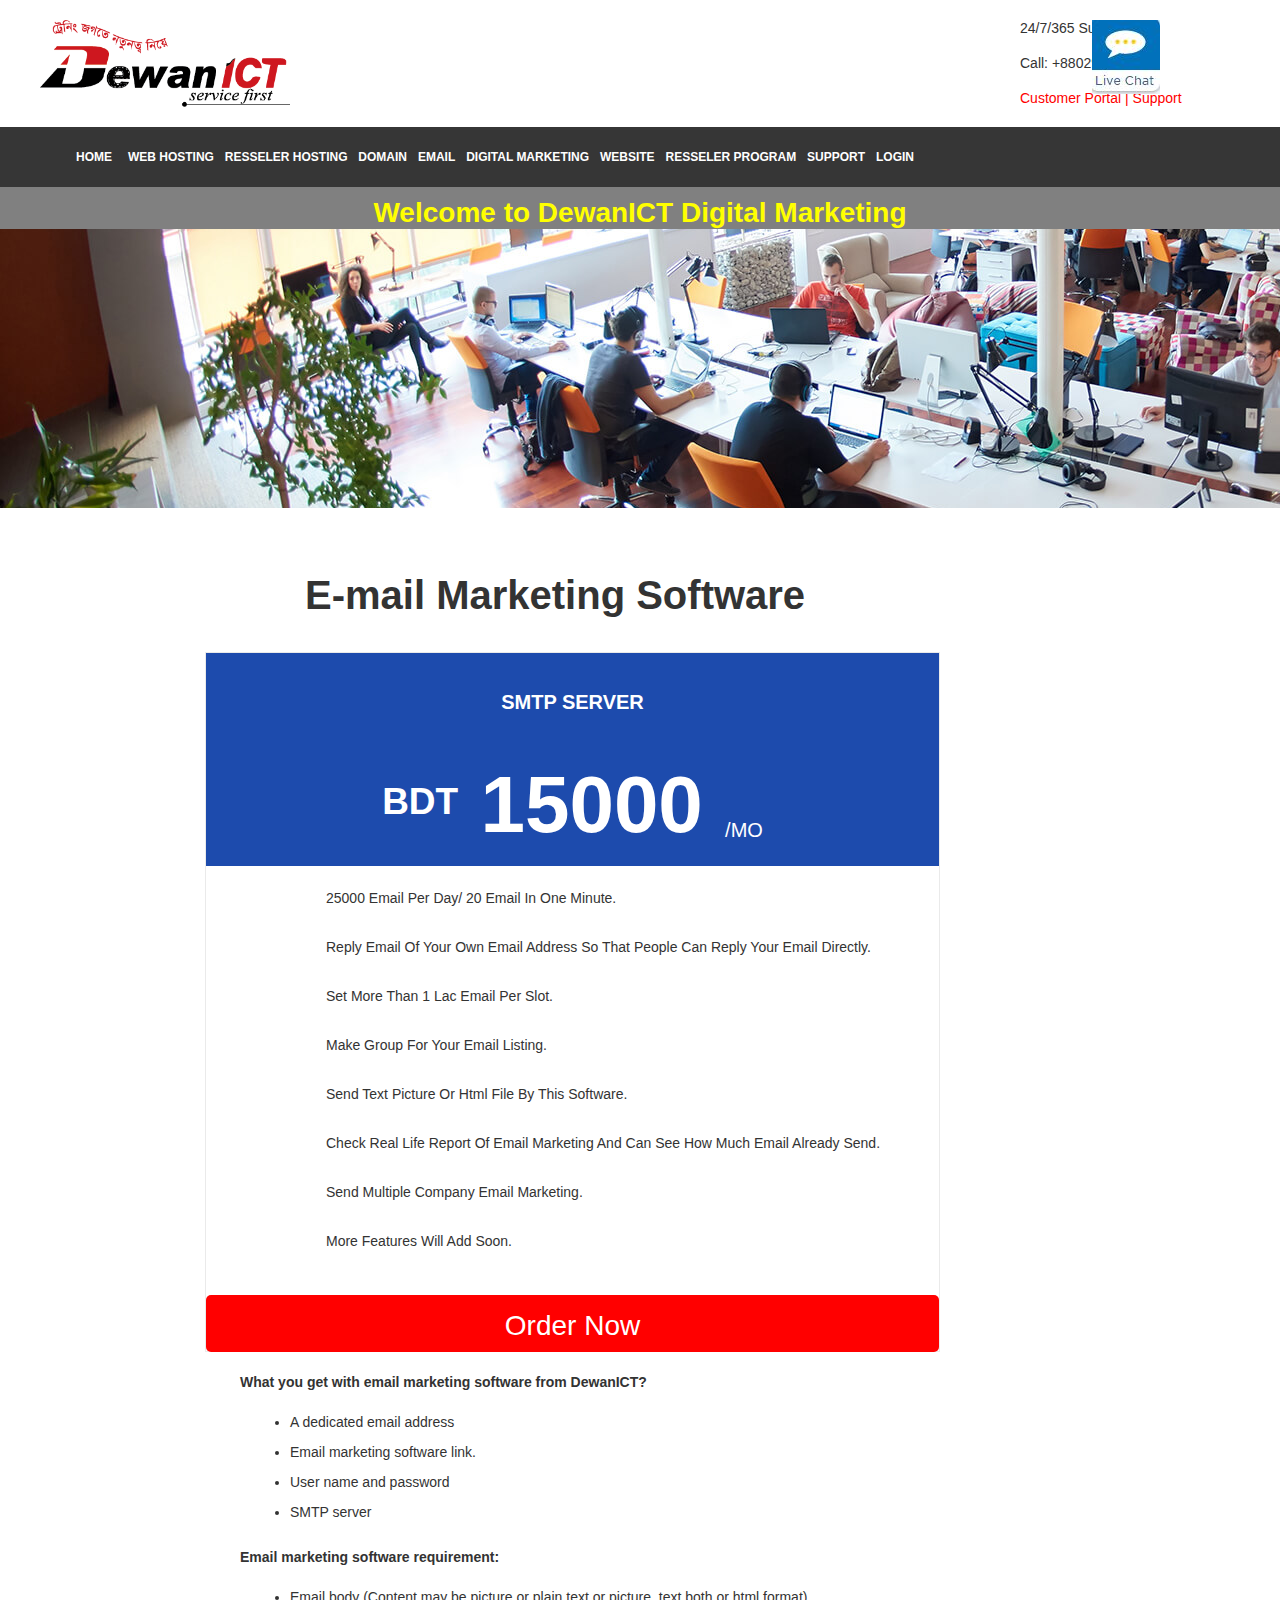
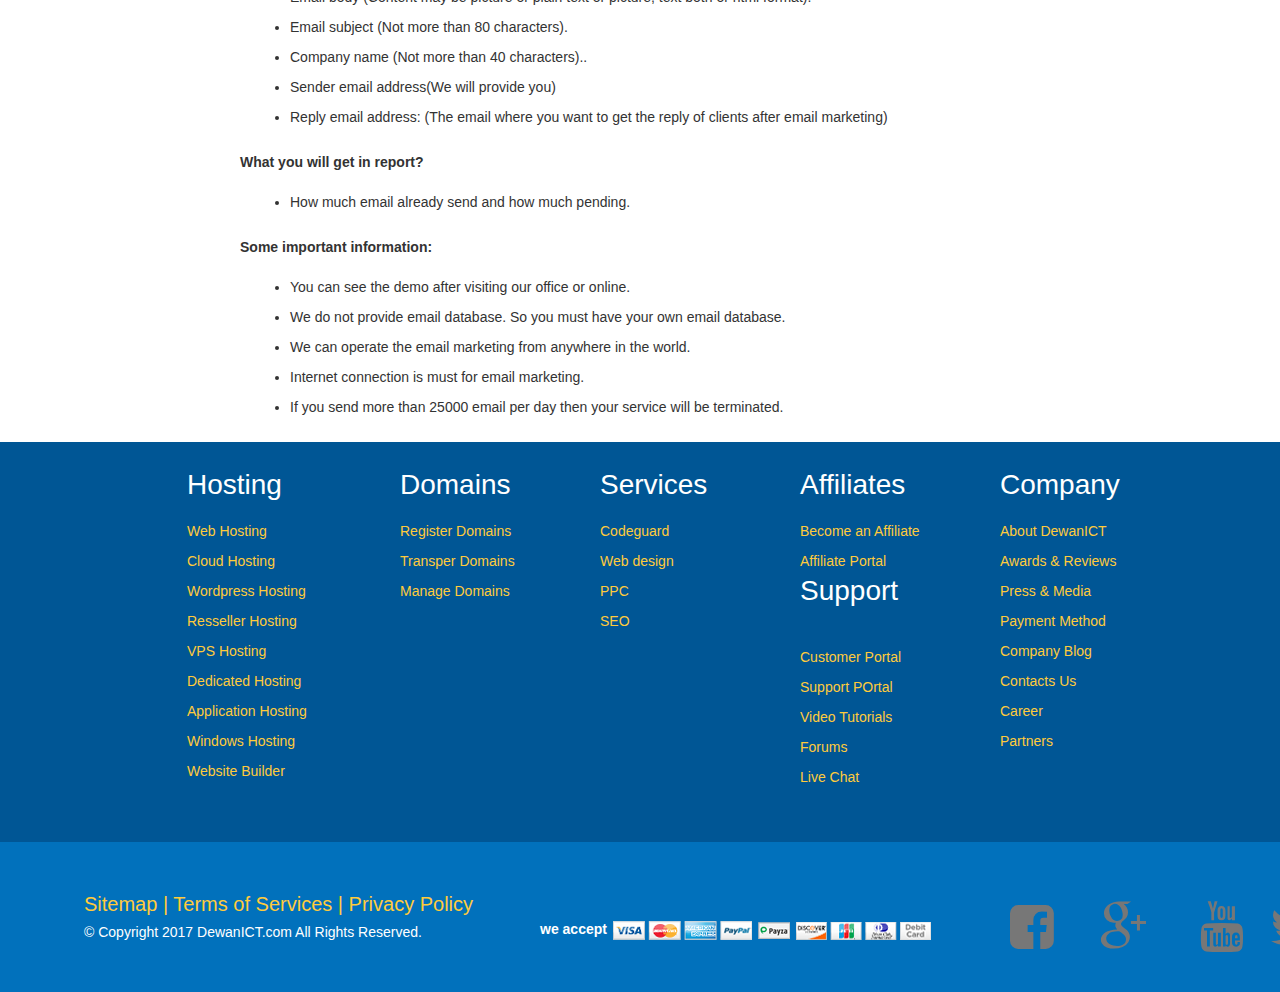
<file: emarketingsoft.html>
<!DOCTYPE html>
<html>
<head>
	<title>Welcome to DewanICT Digital Marketing</title>
	<meta charset="utf-8">
		<link rel="stylesheet" type="text/css" href="css/hostgator.css">
	  <!-- <link rel="stylesheet" href="css/sub.css"> -->
	  	<link href='https://fonts.googleapis.com/css?family=Open+Sans:400,300,600,700' rel='stylesheet' type='text/css'>
		<link href='https://fonts.googleapis.com/css?family=Play:400,700' rel='stylesheet' type='text/css'>        
	    <link rel="stylesheet" href="css/bootstrap.min.css"> 
        <link rel="stylesheet" href="css/font-awesome.min.css">
        <link rel="stylesheet" href="css/normalize.css">
        <link rel="stylesheet" href="css/meanmenu.min.css">     
        <link rel="stylesheet" href="css/main.css">       
        <link rel="stylesheet" href="style.css"> 
        <link rel="stylesheet" href="css/dmarketing.css">     
        <link rel="stylesheet" href="css/responsive.css">  
        <link rel="stylesheet" href="css/emarketing.css"> 
         <link rel="stylesheet" href="css/emarketingsoft.css">      
        <script src="js/vendor/modernizr-2.8.3.min.js"></script>
</head>
<body>

<div class="main">
  <div class="header"> 
    <div class="logo">
	  	<a href="#">
        <img src="logo.png" height="80">
      </a>
	 </div>	
      <div class="txt">
       
		      <p>	24/7/365 Support </p>
		      <p>   	Call: +88029030072   </p>
          <p>   <a href="#"> Customer Portal | </a>   
          <a href="#">Support</a> </p>
     
        </div>
          <div class="live">
           <a href="#">
			     <img src="live.jpg">  
           </a> 
           </div>  
			  
 	 
  </div> 
   
<br>
<div class="megamenu-area">
        <div class="container">
            <div class="row">
                <div class="col-sm-9 np">
                    <div class="megamenu">
                        <nav>
                            <ul> 

                                <li><a href="hostgator.html">Home</a>
                                    <div class="megamenudown">
                                        
                                                                                   
                                    </div>
                                </li>


                                <li><a href="hosting.html">Web Hosting</a>
                                    <div class="megamenudown">
                                        <div class="mega-top">
                                            <div class="mega-item-menu item-menu-first">                                                
                                                <a href="#"><span>Shared Web Hosting</span></a>
                                                <a href="#"><span>Cheap Web Hosting</span></a>
                                                <a href="#"><span>E-Commerce Hosting</span></a>                                                
                                            </div>
                                            <div class="mega-item-menu">
                                            <br><br>
                                                <B><span>Hosting By Dewan ICT</span></B>
                                                <a href="#"><span>Shared Web Hosting </span></a>
                                                <a href="#"><span>Cheap Web Hosting</span></a>
                                                <a href="#"><span>E-Commerce Hosting</span></a>
                                                <a href="#"><span>Enterprize Hosting</span></a>
                                                <a href="#"><span>CMS Hosting</span></a>
                                                <a href="#"><span>Hosting Transfer</span></a>
                                            </div>
                                            <div class="mega-item-menu">
                                            <br><br>
                                                <b><span>Hosting By Partner</span></a></b>
                                                <a href="#"><span>Wordpress Hosting</span></a>
                                                <a href="#"><span>Windows Hosting</span></a>
                                                <a href="#"><span>CP Login</span></a>                                                
                                            </div>
                                            <div class="mega-item-menu">
                                                <a href="#" class="title"><span>Why Dewan ICT</span></a>                                               
                                                <span>At Dewan ICT, we constantly strive to deliver total customer satisfaction with all our hosting services. That's why we offer fast, reliable and secure service that's backed by our friendly, knowledgeable support team, 24/7.</span>
                                            </div>
                                        </div>                                       
                                    </div>
                                </li>

                                <li><a href="shop-grid.html">RESSELER HOSTING</a>
                                    <div class="megamenudown two">
                                        <div class="mega-top">
                                            <div class="mega-item-menu item-menu-first">
                                                
                                               <a href="#"><span>Startup Resseler Hosting</span></a>
                                               <a href="#"><span>Cheap Resseler Hosting</span></a>
                                               <a href="#"><span>WHM Master Resseler</span></a>
                                                
                                            </div>
                                            <div class="mega-item-menu">
                                               <br> <br>
                                               <b> <span >DewanICT Reseller Hosting</span></b>
                                                <a href="#"><span>Startup Resseler</span></a>
                                                <a href="#"><span>Cheap Resseler Hosting</span></a>
                                                <a href="#"><span>Master Resseler Hosting</span></a>
                                                <a href="#"><span>Hosting Transfer</span></a>
                                            </div>
                                            <div class="mega-item-menu">
                                                <br> <br>
                                                <b> <span >Reseller Hosting By Partners</span></b>
                                                <a href="#"><span>Windows Resseler</span></a>
                                                <a href="#"><span>CP Login</span></a>
                                                
                                            </div>
                                            <div class="mega-item-menu">
                                                <br><br>
                                                <b><span>Why use DewanICT Hosting?</span></b>
                                                <p>
                                                  At DewanICT, we constantly strive to deliver total customer satisfaction with all our hosting services. That's why we offer fast, reliable and secure service that's backed by our friendly, knowledgeable support team, 24/7.
                                                </p>
                                            </div>
                                           
                                        </div>
                                    </div>
                                </li>
                               
                                <li><a href="blog.html">DOMAIN</a>
                                    <div class="megamenudown-mini">
                                        <div class="mega-top">
                                            <div class="mega-item-menu">
                                                
                                                 <a href="blog-non-sidebar.html"><span>Register a Domain</span></a>
                                                 <a href="blog-non-sidebar.html"><span>Transfer Domain</span></a>
                                                 <a href="single-blog.html"><span>Free with every Domain</span></a>
                                                 <a href="single-blog.html"><span>WHOIS Lookup</span></a>
                                                 <a href="single-blog.html"><span>Name Suggestion Tool</span></a>
                                            </div>
                                        </div>
                                    </div>
                                </li>
                               



                                <li><a href="blog.html">EMAIL</a>
                                    <div class="megamenudown-mini">
                                        <div class="mega-top">
                                            <div class="mega-item-menu">
                                                
                                                 <a href="blog-non-sidebar.html"><span>gSuite Email</span></a>
                                                <a href="blog-non-sidebar.html"><span>Business Email</span></a>
                                                <a href="single-blog.html"><span>Enterprize Email</span></a>
                                            </div>
                                        </div>
                                    </div>
                                </li>

                                <li><a href="digitalmarketing.html">Digital Marketing</a>
                                    <div class="megamenudown-mini">
                                        <div class="mega-top">
                                            <div class="mega-item-menu">
                                                
                                                 <a href="digitalmarketing.html"><span>Masking SMS</span></a>
                                                <a href="non_masking.html"><span> NoN Masking SMS</span></a>
                                                <a href="emarketing.html"><span>E-mail Marketing</span></a>
                                                <a href="emarketingsoft.html"><span>E-mail Marketing Software</span></a>
                                                <a href="#"><span>SEO</span></a>
                                            </div>
                                        </div>
                                    </div>
                                </li>

                                <li><a href="shop-grid.html">WEBSITE</a>
                                    <div class="megamenudown-mini">
                                        <div class="mega-top">
                                            <div class="mega-item-menu pages">
                                                <a href="#"><span>Weebly</span></a>
                                                <a href="#"><span>Impressly</span></a>
                                                <a href="#"><span>Website Builder</span></a>
                                               
                                            </div>
                                        </div>
                                    </div>
                                </li>

                                <li><a href="shop-grid.html">RESSELER PROGRAM</a>
                                    <div class="megamenudown two">
                                        <div class="mega-top">
                                            <div class="mega-item-menu item-menu-first">
                                                
                                               <a href="#"><span>Startup Resseler Hosting</span></a>
                                               <a href="#"><span>Cheap Resseler Hosting</span></a>
                                               <a href="#"><span>WHM Master Resseler</span></a>
                                                
                                            </div>
                                            <div class="mega-item-menu">
                                               <br> <br>
                                               <b> <span >DewanICT Reseller Hosting</span></b>
                                                <a href="#"><span>Startup Resseler</span></a>
                                                <a href="#"><span>Cheap Resseler Hosting</span></a>
                                                <a href="#"><span>Master Resseler Hosting</span></a>
                                                <a href="#"><span>Hosting Transfer</span></a>
                                            </div>
                                            <div class="mega-item-menu">
                                                <br> <br>
                                                <b> <span >Reseller Hosting By Partners</span></b>
                                                <a href="#"><span>Windows Resseler</span></a>
                                                <a href="#"><span>CP Login</span></a>
                                                
                                            </div>
                                            <div class="mega-item-menu">
                                                <br><br>
                                                <b><span>Why use DewanICT Hosting?</span></b>
                                                <p>
                                                  At DewanICT, we constantly strive to deliver total customer satisfaction with all our hosting services. That's why we offer fast, reliable and secure service that's backed by our friendly, knowledgeable support team, 24/7.
                                                </p>
                                            </div>
                                           
                                        </div>
                                    </div>
                                </li>






                               <li><a href="shop-grid.html">SUPPORT</a>
                                    <div class="megamenudown two margin-left" >
									  
                                        <div class="mega-top">
                                            <div class="mega-item-menu item-menu-first">
                                             <div class="phone">   
                                     <i class="fa fa-phone" aria-hidden="true"></i>
                                               </div> 
                                              <span> <b> Available by phone  <br> </b>
                                               Reply Type: Instantly <br><br>
                                               Call +88029030072 or support@dewanict.com  </span>
                                            </div>
                                            <div class="mega-item-menu">
                                               
                                              <div class="ticket">
                                               <i class="fa fa-ticket" aria-hidden="true"></i>
                                               </div>
                                               <span><b> Available by ticket </b> <br>
                                               Reply Type: 15 Minutes  <br><br>
                                              <a href="#"> Open Ticket </a></span>
                                            </div>
                                            <div class="mega-item-menu">
                                                <div class="ticket">
                                                 <i class="fa fa-comments-o" aria-hidden="true"></i>
                                                 </div>
                                                 <span><b> Available by chat</b><br>
                                                 Reply Type: Instantly <br><br>

                                                 <a href="#">Start Chat </a> </span>
                                                



                                            </div>
                                            <div class="mega-item-menu">

                                                <br>
                                                <div class="help">
                                                 <div class="vl"></div>
                                                <b><h3>We Love to Help</h3></b> 
                                                <i class="fa fa-check-square" aria-hidden="true"></i>  
                                               <span> Expert Support Team</span><br><br>
                                               <i class="fa fa-check-square" aria-hidden="true"></i>
                                                <span> Knowledgebase </span><br><br>
                                                <i class="fa fa-check-square" aria-hidden="true"></i>
                                                <span> We never sleep </span><br><br><br>
                                                <a href="#"> Our Support </a>
                                                </div>
                                            </div>
                                           
                                        </div>
                                    </div>
                                </li>


                                <li><a href="shop-grid.html">LOGIN</a>
                                    <div class="megamenudown-mini">
                                        <div class="mega-top">
                                            <div class="mega-item-menu pages">
                                                <a href="#"><span>Portal Login</span></a>
                                                <a href="#"><span>CP Login</span></a>
                                                <a href="#"><span>Resseler Program Login</span></a>
                                               
                                            </div>
                                        </div>
                                    </div>
                                </li>


                            </ul>
                        </nav>
                    </div>
                </div>
               
            </div>
        </div>
    </div>
	<!-- MAINMENU-AREA END-->
	<!-- MOBILE-MENU-AREA START -->
	<div class="mobile-menu-area">
		<div class="container">
			<div class="row">
				<div class="col-md-12">
					<div class="mobile-menu">
						<nav id="dropdown">
							<ul>
								<li><a href="#">Home</a>
									<ul>
										<li><a href="#">Home 2</a></li>
										<li><a href="#">Home 3</a></li>
										<li><a href="#">Home 4</a></li>
										<li><a href="#">Home 5</a></li>
										<li><a href="#">Home 6</a></li>
										<li><a href="#">Home 7</a></li>
										<li><a href="#">Home 8</a></li>
										<li><a href="#">Home 9</a></li>
										<li><a href="#">Home 10</a></li>
									</ul>
								</li>
								<li><a href="#">Shop</a>
									<ul>										
										<li><a href="#">Category</a></li>
										<li><a href="#">My Account</a></li>
										<li><a href="#">Wishlist</a></li>
										<li><a href="#">Shopping Cart</a></li>
										<li><a href="#">Checkout</a></li>
									</ul>
								</li>
								<li><a href="#">Blog</a>
									<ul>
										<li><a href="#">Full Width</a></li>
										<li><a href="#">None Sidebar</a></li>
										<li><a href="#">Sidebar Left</a></li>
										<li><a href="#">Sidebar Right</a></li>
										<li><a href="#">Archive</a></li>
										<li><a href="#">Category</a></li>
										<li><a href="#">Blog Tag</a></li>
									</ul>
								</li>
								<li><a href="#">Pages</a>
									<ul>
										<li><a href="#">About Us</a></li>
										<li><a href="#">Contact Us</a></li>
										<li><a href="#">Frequently Questions</a></li>
										<li><a href="#">Sample Page</a></li>
										<li><a href="#">Error 404</a></li>
									</ul>
								</li>
								<li><a href="#">Portfolio</a>
									<ul>
										<li><a href="#">Two Columns</a></li>
										<li><a href="#">Three Columns</a></li>
										<li><a href="#">Four Columns</a></li>
										<li><a href="#">Single Project</a></li>
									</ul>									
								</li>
								<li><a href="#">Contact</a></li>
							</ul>
						</nav>
					</div>					
				</div>
			</div>
		</div>
	</div>    


<!-- background image of digital marketing  -->
<div class="dmarketing">

<h1><b>Welcome to DewanICT Digital Marketing</b></h1>

</div>
<!-- The SMS packages: -->

<div class="esoft_sms_pckgs">
   <h1><b>E-mail Marketing Software</b></h1><br>
  <div class="esoft_sms1_sms">  
    <h3> <b class="smtp">SMTP SERVER</b> <br><br><sup class="sup"><b>BDT</b></sup><b class="smtp2"> 15000 </b><sub class="sub">/MO</sub> </h3>

        <p>25000 Email Per Day/ 20 Email In One Minute.</p>
        <p>Reply Email Of Your Own Email Address So That People Can Reply Your Email Directly.</p>
        <p>Set More Than 1 Lac Email Per Slot.</p>
        <p>Make Group For Your Email Listing.</p>
        <p>Send Text Picture Or Html File By This Software.</p>
        <p>Check Real Life Report Of Email Marketing And Can See How Much Email Already Send.</p>
        <p>Send Multiple Company Email Marketing.</p>
        <p>More Features Will Add Soon.</p>
 
      <a class="esoft_sms_order_btn" href="#sms">Order Now</a><br>
  </div>

</div>


<!-- Features and Info's-->

<div class="esoft_details">
    <div class="esoft_features">
       <p><b>What you get with email marketing software from DewanICT?</b></p>
         <ul> 
            <li>A dedicated email address</li>
           <li> Email marketing software link.</li>
            <li>User name and password</li>
            <li>SMTP server</li>
        </ul><br>

      <p><b>Email marketing software requirement:</b></p>
       <ul>
    <li>Email body (Content may be picture or plain text or picture, text both or html format). </li>
     <li>Email subject (Not more than 80 characters). </li>
     <li>Company name (Not more than 40 characters).. </li>
     <li>Sender email address(We will provide you) </li>
     <li>Reply email address: (The email where you want to get the reply of clients after email marketing) </li>
</ul><br>
    <p><b>What you will get in report?</b></p>
       <ul>
      <li>How much email already send and how much pending.</li>
</ul><br>

    <p><b>Some important information:</b></p>
       <ul>
        <li>You can see the demo after visiting our office or online.</li>
       <li> We do not provide email database. So you must have your own email database.</li>
        <li>We can operate the email marketing from anywhere in the world.</li>
        <li>Internet connection is must for email marketing.</li>
        <li>If you send more than 25000 email per day then your service will be terminated.</li>
</ul><br>


      </div>  
 

</div>

<!-- Our Database -->


<!-- All Links on footer -->
<div class="dmarketing_footer">
    <div class="hst">
      <h1>Hosting</h1>
        <a href="hosting.html">Web Hosting</a> <br>
        <a href="#news">Cloud Hosting</a><br>
        <a href="#news">Wordpress Hosting</a><br>
        <a href="#news">Resseller Hosting</a><br>
        <a href="#news">VPS Hosting</a><br>
        <a href="#news">Dedicated Hosting</a><br>
        <a href="#news">Application Hosting</a><br>
        <a href="#news">Windows Hosting</a><br>
        <a href="#news">Website Builder</a><br>
    </div>

    <div class="dmn">
      <h1>Domains</h1>
        <a href="#home">Register Domains</a> <br>
        <a href="#news">Transper Domains</a><br>
        <a href="#news">Manage Domains</a><br>

    </div>
  <div class="servs">
      <h1>Services</h1>
        <a href="#home">Codeguard</a> <br>
        <a href="#news">Web design</a><br>
        <a href="#news">PPC</a><br>
        <a href="#news">SEO</a>

    </div>  

    <div class="aflt">
      <h1>Affiliates</h1>
        <a href="#home">Become an Affiliate</a> <br>
        <a href="#news">Affiliate Portal</a><br>
        <h1> Support </h1><br>
        <a href="#news">Customer Portal</a><br>
        <a href="#news">Support POrtal</a><br>
        <a href="#news">Video Tutorials</a><br>
        <a href="#news">Forums</a><br>
        <a href="#news">Live Chat</a><br>

    </div>
 <div class="company">
      <h1>Company</h1>
        <a href="#home">About DewanICT</a> <br>
        <a href="#news">Awards & Reviews </a><br>
        <a href="#news">Press & Media</a><br>
        <a href="payment.html">Payment Method</a><br>
        <a href="#news">Company Blog</a><br>
        <a href="#news">Contacts Us</a><br>
        <a href="#news">Career</a><br>
        <a href="#news">Partners</a><br>

    </div>

 <div class="social">
      <div class="press">
        <a href="#home">Sitemap | </a> 
        <a href="#news">Terms of Services | </a>
        <a href="#news">Privacy Policy </a>
      </div>
           <p> © Copyright 2017 DewanICT.com All Rights Reserved.</p>
        <div class="pay">
         
                <span> <b>we accept</b> 

          
            <img src="img/payment/paymentlogoshorizontal.png" >
            </span>
        </div>   

<div class="icon"> 
      <a href="https://www.facebook.com/dewanictbd/" title="facebook | DewanICT"><i class="fa fa-facebook-square" aria-hidden="true" alt="facebook | DewanICT">   </i></a>
</div>

<div class="icon2">
            <a href="#" title="Google Plus | DewanICT"><i class="fa fa-google-plus"></i>  </a>
</div>

<div class="icon3">
     <a href="#" title="Youtube | DewanICT"> <i class="fa fa-youtube"></i>  </a>
</div>

<div class="icon4">
     <a href="#" title=" Twitter | DewanICT"> <i class="fa fa-twitter"></i>  </a>
</div>


</div>




</div>
<button onclick="topFunction()" id="myBtn" title="Go to top">Top</button>
 <script type="text/javascript">
   window.onscroll = function() {scrollFunction()};

function scrollFunction() {
    if (document.body.scrollTop > 20 || document.documentElement.scrollTop > 20) {
        document.getElementById("myBtn").style.display = "block";
    } else {
        document.getElementById("myBtn").style.display = "none";
    }
}

// When the user clicks on the button, scroll to the top of the document
function topFunction() {
    document.body.scrollTop = 0; // For Chrome, Safari and Opera 
    document.documentElement.scrollTop = 0; // For IE and Firefox
}
 </script>
 </div>






</div>
</div>
</body>
</html>
</file>
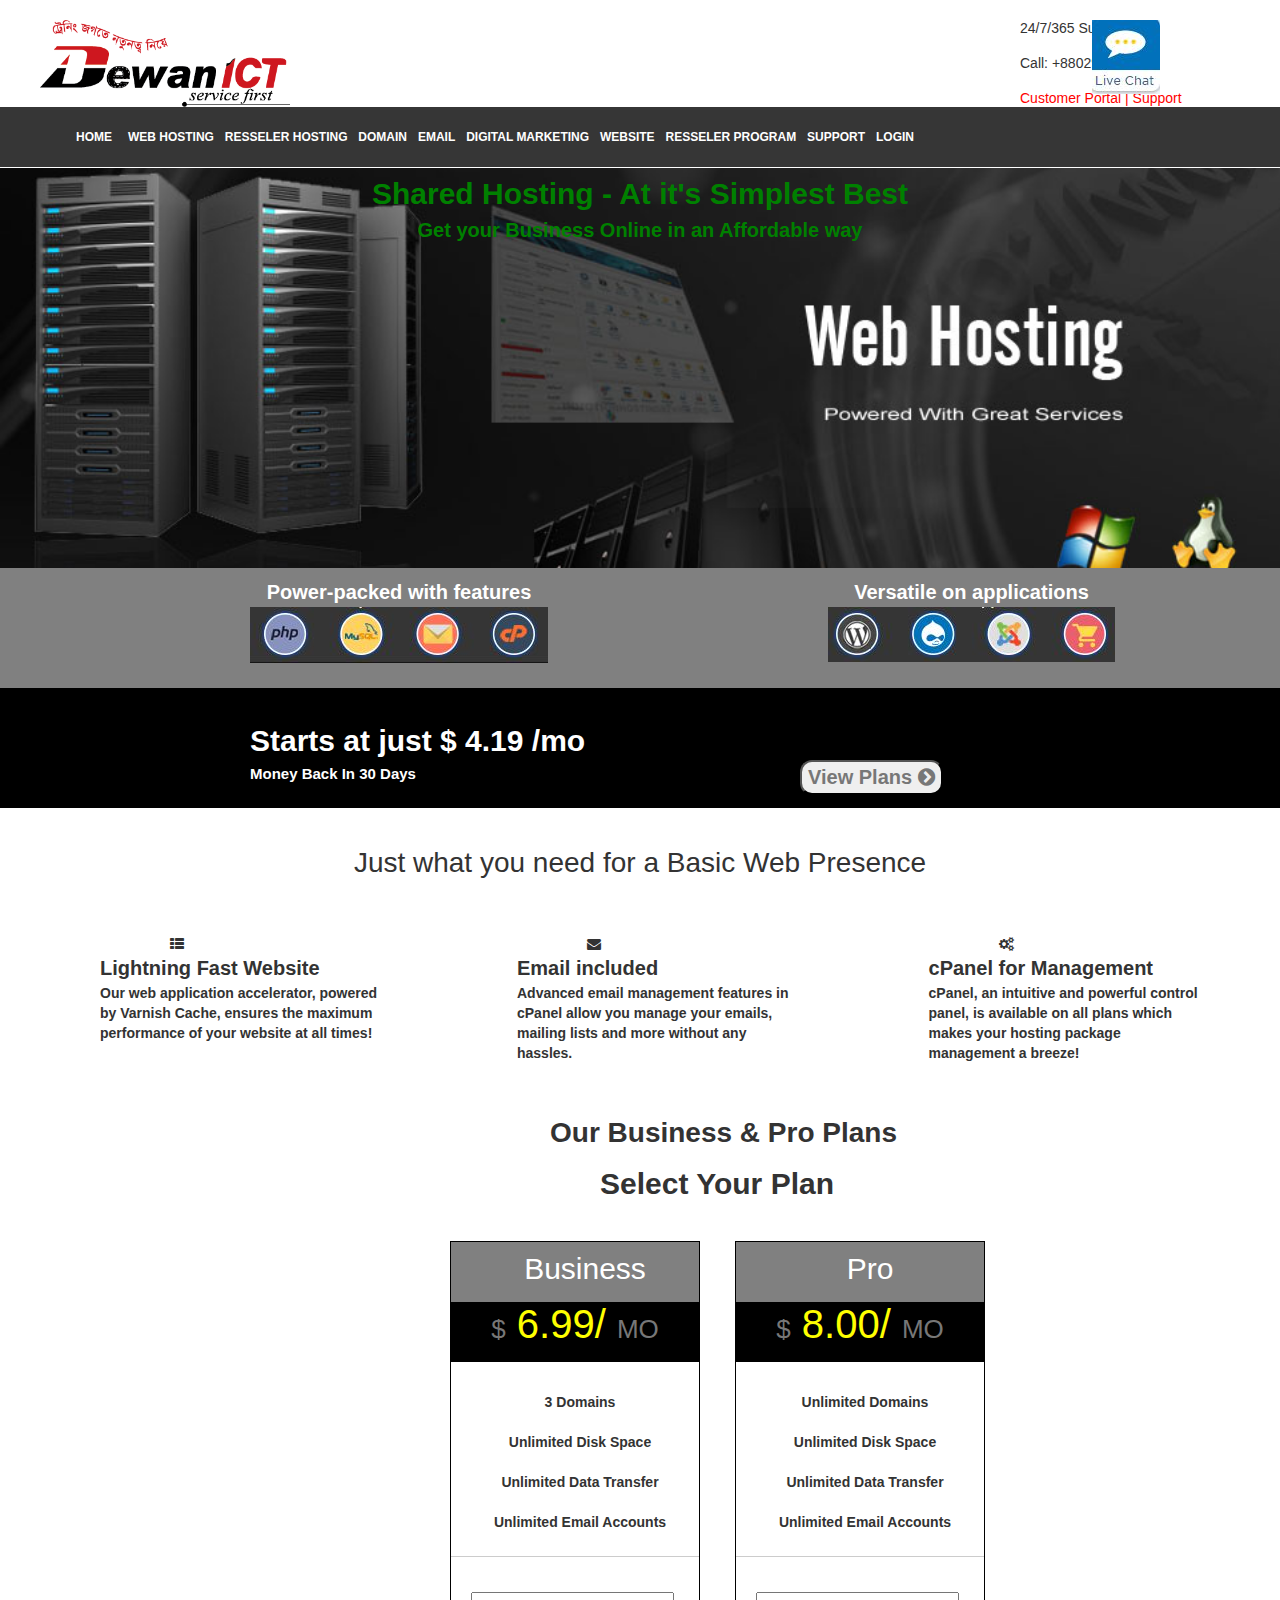
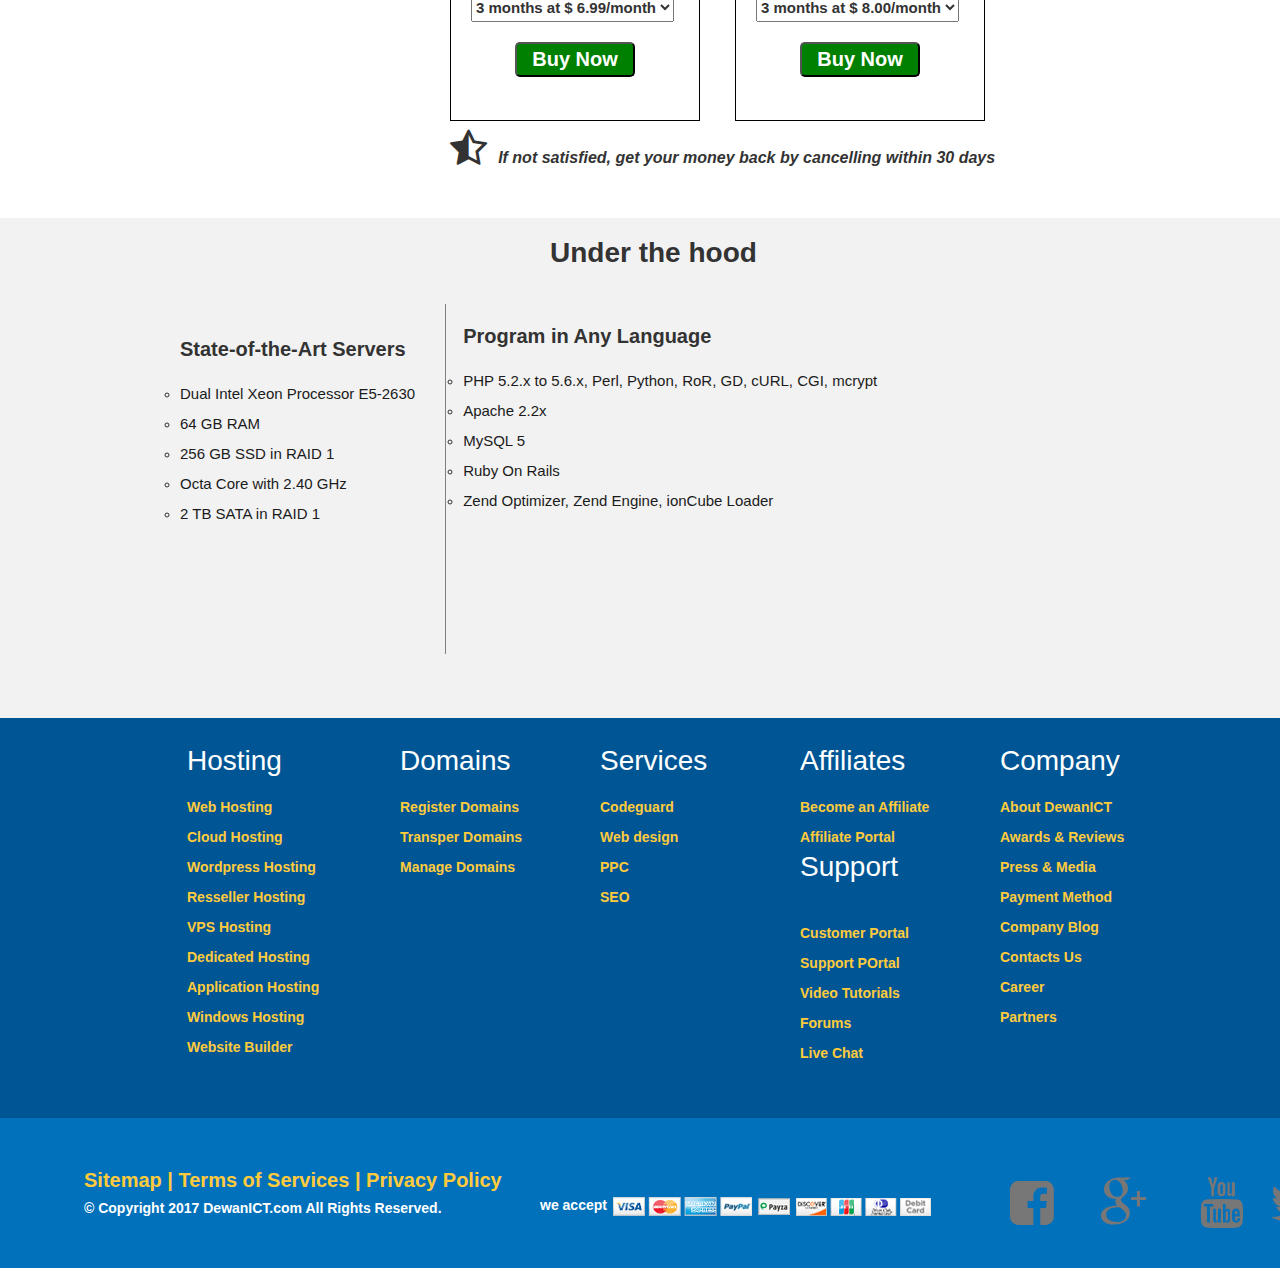
<file: hosting.html>
<!DOCTYPE html>
<html>
<head>
	<title>Website Hosting Services, VPS Hosting & Dedicated Servers - HostGator</title>
	<meta charset="utf-8">
	<link rel="stylesheet" type="text/css" href="css/hostgator.css">
  <!-- <link rel="stylesheet" href="css/sub.css"> -->
  	<link href='https://fonts.googleapis.com/css?family=Open+Sans:400,300,600,700' rel='stylesheet' type='text/css'>
		<link href='https://fonts.googleapis.com/css?family=Play:400,700' rel='stylesheet' type='text/css'>        
	  <link rel="stylesheet" href="css/bootstrap.min.css"> 
        <link rel="stylesheet" href="css/font-awesome.min.css">
        <link rel="stylesheet" href="css/normalize.css">
        <link rel="stylesheet" href="css/meanmenu.min.css">     
        <link rel="stylesheet" href="css/main.css">       
        <link rel="stylesheet" href="style.css">      
        <link rel="stylesheet" href="css/responsive.css">  
        <link rel="stylesheet" href="css/hosting.css">      
        <script src="js/vendor/modernizr-2.8.3.min.js"></script>
</head>

<body>

<div class="main">
  <div class="header"> 
    <div class="logo">
	  	<a href="#">
        <img src="logo.png" height="80">
      </a>
	 </div>	
      <div class="txt">
       
		      <p>	24/7/365 Support </p>
		      <p>   	Call: +88029030072   </p>
          <p>   <a href="#"> Customer Portal | </a>   
          <a href="#">Support</a> </p>
     
        </div>
          <div class="live">
           <a href="#">
			     <img src="live.jpg">  
           </a> 
           </div>  
			  
 	 
  </div> 
   
<div class="megamenu-area">
        <div class="container">
            <div class="row">
                <div class="col-sm-9 np">
                    <div class="megamenu">
                        <nav>
                            <ul> 

                                <li><a href="hostgator.html">Home</a>
                                    <div class="megamenudown">
                                        
                                                                                   
                                    </div>
                                </li>


                                <li><a href="hosting.html">Web Hosting</a>
                                    <div class="megamenudown">
                                        <div class="mega-top">
                                            <div class="mega-item-menu item-menu-first">                                                
                                                <a href="#"><span>Shared Web Hosting</span></a>
                                                <a href="#"><span>Cheap Web Hosting</span></a>
                                                <a href="#"><span>E-Commerce Hosting</span></a>                                                
                                            </div>
                                            <div class="mega-item-menu">
                                            <br><br>
                                                <B><span>Hosting By Dewan ICT</span></B>
                                                <a href="#"><span>Shared Web Hosting </span></a>
                                                <a href="#"><span>Cheap Web Hosting</span></a>
                                                <a href="#"><span>E-Commerce Hosting</span></a>
                                                <a href="#"><span>Enterprize Hosting</span></a>
                                                <a href="#"><span>CMS Hosting</span></a>
                                                <a href="#"><span>Hosting Transfer</span></a>
                                            </div>
                                            <div class="mega-item-menu">
                                            <br><br>
                                                <b><span>Hosting By Partner</span></a></b>
                                                <a href="#"><span>Wordpress Hosting</span></a>
                                                <a href="#"><span>Windows Hosting</span></a>
                                                <a href="#"><span>CP Login</span></a>                                                
                                            </div>
                                            <div class="mega-item-menu">
                                                <a href="#" class="title"><span>Why Dewan ICT</span></a>                                               
                                                <span>At Dewan ICT, we constantly strive to deliver total customer satisfaction with all our hosting services. That's why we offer fast, reliable and secure service that's backed by our friendly, knowledgeable support team, 24/7.</span>
                                            </div>
                                        </div>                                       
                                    </div>
                                </li>

                                <li><a href="shop-grid.html">RESSELER HOSTING</a>
                                    <div class="megamenudown two">
                                        <div class="mega-top">
                                            <div class="mega-item-menu item-menu-first">
                                                
                                               <a href="#"><span>Startup Resseler Hosting</span></a>
                                               <a href="#"><span>Cheap Resseler Hosting</span></a>
                                               <a href="#"><span>WHM Master Resseler</span></a>
                                                
                                            </div>
                                            <div class="mega-item-menu">
                                               <br> <br>
                                               <b> <span >DewanICT Reseller Hosting</span></b>
                                                <a href="#"><span>Startup Resseler</span></a>
                                                <a href="#"><span>Cheap Resseler Hosting</span></a>
                                                <a href="#"><span>Master Resseler Hosting</span></a>
                                                <a href="#"><span>Hosting Transfer</span></a>
                                            </div>
                                            <div class="mega-item-menu">
                                                <br> <br>
                                                <b> <span >Reseller Hosting By Partners</span></b>
                                                <a href="#"><span>Windows Resseler</span></a>
                                                <a href="#"><span>CP Login</span></a>
                                                
                                            </div>
                                            <div class="mega-item-menu">
                                                <br><br>
                                                <b><span>Why use DewanICT Hosting?</span></b>
                                                <p>
                                                  At DewanICT, we constantly strive to deliver total customer satisfaction with all our hosting services. That's why we offer fast, reliable and secure service that's backed by our friendly, knowledgeable support team, 24/7.
                                                </p>
                                            </div>
                                           
                                        </div>
                                    </div>
                                </li>
                               
                                <li><a href="blog.html">DOMAIN</a>
                                    <div class="megamenudown-mini">
                                        <div class="mega-top">
                                            <div class="mega-item-menu">
                                                
                                                 <a href="blog-non-sidebar.html"><span>Register a Domain</span></a>
                                                 <a href="blog-non-sidebar.html"><span>Transfer Domain</span></a>
                                                 <a href="single-blog.html"><span>Free with every Domain</span></a>
                                                 <a href="single-blog.html"><span>WHOIS Lookup</span></a>
                                                 <a href="single-blog.html"><span>Name Suggestion Tool</span></a>
                                            </div>
                                        </div>
                                    </div>
                                </li>
                               



                                <li><a href="blog.html">EMAIL</a>
                                    <div class="megamenudown-mini">
                                        <div class="mega-top">
                                            <div class="mega-item-menu">
                                                
                                                 <a href="blog-non-sidebar.html"><span>gSuite Email</span></a>
                                                <a href="blog-non-sidebar.html"><span>Business Email</span></a>
                                                <a href="single-blog.html"><span>Enterprize Email</span></a>
                                            </div>
                                        </div>
                                    </div>
                                </li>

                                <li><a href="digitalmarketing.html">Digital Marketing</a>
                                    <div class="megamenudown-mini">
                                        <div class="mega-top">
                                            <div class="mega-item-menu">
                                                
                                                 <a href="#"><span>Masking SMS</span></a>
                                                <a href="#"><span> NoN Masking SMS</span></a>
                                                <a href="#"><span>E-mail Marketing</span></a>
                                                <a href="emarketingsoft.html"><span>E-mail Marketing Software</span></a>
                                                <a href="#"><span>SEO</span></a>
                                            </div>
                                        </div>
                                    </div>
                                </li>

                                <li><a href="shop-grid.html">WEBSITE</a>
                                    <div class="megamenudown-mini">
                                        <div class="mega-top">
                                            <div class="mega-item-menu pages">
                                                <a href="#"><span>Weebly</span></a>
                                                <a href="#"><span>Impressly</span></a>
                                                <a href="#"><span>Website Builder</span></a>
                                               
                                            </div>
                                        </div>
                                    </div>
                                </li>

                                <li><a href="shop-grid.html">RESSELER PROGRAM</a>
                                    <div class="megamenudown two">
                                        <div class="mega-top">
                                            <div class="mega-item-menu item-menu-first">
                                                
                                               <a href="#"><span>Startup Resseler Hosting</span></a>
                                               <a href="#"><span>Cheap Resseler Hosting</span></a>
                                               <a href="#"><span>WHM Master Resseler</span></a>
                                                
                                            </div>
                                            <div class="mega-item-menu">
                                               <br> <br>
                                               <b> <span >DewanICT Reseller Hosting</span></b>
                                                <a href="#"><span>Startup Resseler</span></a>
                                                <a href="#"><span>Cheap Resseler Hosting</span></a>
                                                <a href="#"><span>Master Resseler Hosting</span></a>
                                                <a href="#"><span>Hosting Transfer</span></a>
                                            </div>
                                            <div class="mega-item-menu">
                                                <br> <br>
                                                <b> <span >Reseller Hosting By Partners</span></b>
                                                <a href="#"><span>Windows Resseler</span></a>
                                                <a href="#"><span>CP Login</span></a>
                                                
                                            </div>
                                            <div class="mega-item-menu">
                                                <br><br>
                                                <b><span>Why use DewanICT Hosting?</span></b>
                                                <p>
                                                  At DewanICT, we constantly strive to deliver total customer satisfaction with all our hosting services. That's why we offer fast, reliable and secure service that's backed by our friendly, knowledgeable support team, 24/7.
                                                </p>
                                            </div>
                                           
                                        </div>
                                    </div>
                                </li>






                               <li><a href="shop-grid.html">SUPPORT</a>
                                    <div class="megamenudown two margin-left" >
                    
                                        <div class="mega-top">
                                            <div class="mega-item-menu item-menu-first">
                                             <div class="phone">   
                                     <i class="fa fa-phone" aria-hidden="true"></i>
                                               </div> 
                                              <span> <b> Available by phone  <br> </b>
                                               Reply Type: Instantly <br><br>
                                               Call +88029030072 or support@dewanict.com  </span>
                                            </div>
                                            <div class="mega-item-menu">
                                               
                                              <div class="ticket">
                                               <i class="fa fa-ticket" aria-hidden="true"></i>
                                               </div>
                                               <span><b> Available by ticket </b> <br>
                                               Reply Type: 15 Minutes  <br><br>
                                              <a href="#"> Open Ticket </a></span>
                                            </div>
                                            <div class="mega-item-menu">
                                                <div class="ticket">
                                                 <i class="fa fa-comments-o" aria-hidden="true"></i>
                                                 </div>
                                                 <span><b> Available by chat</b><br>
                                                 Reply Type: Instantly <br><br>

                                                 <a href="#">Start Chat </a> </span>
                                                



                                            </div>
                                            <div class="mega-item-menu">

                                                <br>
                                                <div class="help">
                                                 <div class="vl"></div>
                                                <b><h3>We Love to Help</h3></b> 
                                                <i class="fa fa-check-square" aria-hidden="true"></i>  
                                               <span> Expert Support Team</span><br><br>
                                               <i class="fa fa-check-square" aria-hidden="true"></i>
                                                <span> Knowledgebase </span><br><br>
                                                <i class="fa fa-check-square" aria-hidden="true"></i>
                                                <span> We never sleep </span><br><br><br>
                                                <a href="#"> Our Support </a>
                                                </div>
                                            </div>
                                           
                                        </div>
                                    </div>
                                </li>


                                <li><a href="shop-grid.html">LOGIN</a>
                                    <div class="megamenudown-mini">
                                        <div class="mega-top">
                                            <div class="mega-item-menu pages">
                                                <a href="#"><span>Portal Login</span></a>
                                                <a href="#"><span>CP Login</span></a>
                                                <a href="#"><span>Resseler Program Login</span></a>
                                               
                                            </div>
                                        </div>
                                    </div>
                                </li>


                            </ul>
                        </nav>
                    </div>
                </div>
               
            </div>
        </div>
    </div>
	<!-- MAINMENU-AREA END-->
	<!-- MOBILE-MENU-AREA START -->
	<div class="mobile-menu-area">
		<div class="container">
			<div class="row">
				<div class="col-md-12">
					<div class="mobile-menu">
						<nav id="dropdown">
							<ul>
								<li><a href="#">Home</a>
									<ul>
										<li><a href="#">Home 2</a></li>
										<li><a href="#">Home 3</a></li>
										<li><a href="#">Home 4</a></li>
										<li><a href="#">Home 5</a></li>
										<li><a href="#">Home 6</a></li>
										<li><a href="#">Home 7</a></li>
										<li><a href="#">Home 8</a></li>
										<li><a href="#">Home 9</a></li>
										<li><a href="#">Home 10</a></li>
									</ul>
								</li>
								<li><a href="#">Shop</a>
									<ul>										
										<li><a href="#">Category</a></li>
										<li><a href="#">My Account</a></li>
										<li><a href="#">Wishlist</a></li>
										<li><a href="#">Shopping Cart</a></li>
										<li><a href="#">Checkout</a></li>
									</ul>
								</li>
								<li><a href="#">Blog</a>
									<ul>
										<li><a href="#">Full Width</a></li>
										<li><a href="#">None Sidebar</a></li>
										<li><a href="#">Sidebar Left</a></li>
										<li><a href="#">Sidebar Right</a></li>
										<li><a href="#">Archive</a></li>
										<li><a href="#">Category</a></li>
										<li><a href="#">Blog Tag</a></li>
									</ul>
								</li>
								<li><a href="#">Pages</a>
									<ul>
										<li><a href="#">About Us</a></li>
										<li><a href="#">Contact Us</a></li>
										<li><a href="#">Frequently Questions</a></li>
										<li><a href="#">Sample Page</a></li>
										<li><a href="#">Error 404</a></li>
									</ul>
								</li>
								<li><a href="#">Portfolio</a>
									<ul>
										<li><a href="#">Two Columns</a></li>
										<li><a href="#">Three Columns</a></li>
										<li><a href="#">Four Columns</a></li>
										<li><a href="#">Single Project</a></li>
									</ul>									
								</li>
								<li><a href="#">Contact</a></li>
							</ul>
						</nav>
					</div>					
				</div>
			</div>
		</div>
	</div>    

<!-- Web Hosting Contents -->

<div class="web_hosting">
  <span><strong>Shared Hosting - At it's Simplest Best<strong></span><br>
   <p> Get your Business Online in an Affordable way</p>
</div>
<div class="features_hosting">
      <div class="features one">
            Power-packed with features<br>
            <img src="img/hosting/features1.JPG">
      </div>
      <div class="features two">
        Versatile on applications<br>
        <img src="img/hosting/features2.JPG">
      </div>
</div>
<div class="start_plan">
        <span> <br><b>Starts at just $ 4.19 /mo</b> <br>
        <p>Money Back In 30 Days</p>
        </span>
       
         <button class="view_plans" type="button"><a href="#plans">View Plans <i class="fa fa-chevron-circle-right"></i>  </a></button>
        
</div><br><br>

<div class="web_presence">
  <h1> Just what you need for a Basic Web Presence </h1>
    <div class="presence one ">
          <i class="fa fa-th-list" aria-hidden="true" style="padding-left: 70px;"></i><br>
          <span>Lightning Fast Website</span>
          <p>Our web application accelerator, powered<br> by Varnish Cache, ensures the maximum<br> performance of your website at all times!</p>

    </div>

    <div class="presence two">
              <i class="fa fa-envelope" aria-hidden="true" style="padding-left: 70px;"></i><br>
              <span>Email included</span>
              <p>Advanced email management features in<br> cPanel allow you manage your emails,<br> mailing lists and more without any<br> hassles.</p>
    </div>

    <div class="presence three">
             <i class="fa fa-cogs" aria-hidden="true" style="padding-left: 70px;""></i><br>
              <span>cPanel for Management</span>
              <p>cPanel, an intuitive and powerful control<br> panel, is available on all plans which<br> makes your hosting package<br> management a breeze!</p>
    </div>
</div><br><br>

<div class="business_package">
      <h1>  <b> Our Business & Pro Plans </b></h1>
      <p>Select Your Plan</p>
   <div class="package_business">

        <div class="row-1"> 
          <h2>Business<br><br></h2>
        </div>

        <div class="row-2">
          <h1 > <small>$</small>  6.99/ <small>MO</small></h2>
        </div><br>

        <div class="domain_offers">
         <span> 
            3 Domains<br>
            Unlimited Disk Space<br>
            Unlimited Data Transfer<br>
            Unlimited Email Accounts

         </span>
                 
        </div>
          <hr><br>
          <div class="domain_options">
               <select class="select_options">
                 <option>3 months at $ 6.99/month</option>
                  <option>1 year at $ 6.99/month</option>
               </select>
            </div>    <br>
              <div class="domain_option_submit">
                   <a href="#buy">  <button class="submit_btn" title="Buy Now">Buy Now</button></a>
             </div>
        </div>




  <div class="package_business2">

        <div class="row-1"> 
          <h2>  Pro<br><br></h2>
        </div>

        <div class="row-2">
          <h1 > <small>$</small>  8.00/ <small>MO</small></h2>
        </div><br>

        <div class="domain_offers2">
         <span> 
            Unlimited Domains<br>
            Unlimited Disk Space<br>
            Unlimited Data Transfer<br>
            Unlimited Email Accounts

         </span>
                 
        </div>
          <hr><br>
      
          <div class="domain_options2">
               <select class="select_options2">
                 <option>3 months at $ 8.00/month</option>
                  <option>1 year at $ 8.00/month</option>
               </select>
          </div>    <br>
              <div class="domain_option_submit2">
                   <a href="#buy">  <button class="submit_btn2" title="Buy Now">Buy Now</button></a>
             </div>
      </div>
   
      
</div>
 <br>
<div class="star_icon">
         <i class="fa fa-star-half-o" aria-hidden="true" ></i>
              
          <i class="icon_para"> If not satisfied, get your money back by cancelling within 30 days</i>

</div><br><br>
<!-- Hosting Includes Info's -->


<div class="hosting_includes" >
  <br><h1><b>Under the hood</b></h1><br>
  <ul class="a">
      <p>State-of-the-Art Servers</p>
        <li><span>Dual Intel Xeon Processor E5-2630</span></li>
        <li><span>64 GB RAM</span></li>
        <li><span>256 GB SSD in RAID 1</span></li>
        <li><span>Octa Core with 2.40 GHz</span></li>
        <li><span>2 TB SATA in RAID 1</span></li>
  </ul>

<ul class="b">
  <p>Program in Any Language</p>
        <li><span>PHP 5.2.x to 5.6.x, Perl, Python, RoR, GD, cURL, CGI, mcrypt</span></li>
        <li><span>Apache 2.2x</span></li>
        <li><span>MySQL 5</span></li>
        <li><span>Ruby On Rails</span></li>
        <li><span>Zend Optimizer, Zend Engine, ionCube Loader</span></li>

</ul>
<ul class="c">
  <p>Top-Notch Security</p>
        <li><span>Anti Spam & Virus Protection</span></li>
        <li><span>Password Protect Directories</span></li>
        <li><span>Secure FTP Access</span></li>
        <li><span>IP Blocking</span></li>
        <li><span>phpMyAdmin Access</span></li>
        <li><span>Hotlink & Leech Protection</span></li>
        <li><span>Cron Jobs for Scheduled Tasks</span></li>
        <li><span>Customizable Error Page</span></li>
        <li><span>Website Statistics with AWstats</span></li>
</ul>
  

</div>



<!-- All Links on footer -->
<div class="hosting_footer">
    <div class="hst">
      <h1>Hosting</h1>
        <a href="hosting.html">Web Hosting</a> <br>
        <a href="#news">Cloud Hosting</a><br>
        <a href="#news">Wordpress Hosting</a><br>
        <a href="#news">Resseller Hosting</a><br>
        <a href="#news">VPS Hosting</a><br>
        <a href="#news">Dedicated Hosting</a><br>
        <a href="#news">Application Hosting</a><br>
        <a href="#news">Windows Hosting</a><br>
        <a href="#news">Website Builder</a><br>
    </div>

    <div class="dmn">
      <h1>Domains</h1>
        <a href="#home">Register Domains</a> <br>
        <a href="#news">Transper Domains</a><br>
        <a href="#news">Manage Domains</a><br>

    </div>
  <div class="servs">
      <h1>Services</h1>
        <a href="#home">Codeguard</a> <br>
        <a href="#news">Web design</a><br>
        <a href="#news">PPC</a><br>
        <a href="#news">SEO</a>

    </div>  

    <div class="aflt">
      <h1>Affiliates</h1>
        <a href="#home">Become an Affiliate</a> <br>
        <a href="#news">Affiliate Portal</a><br>
        <h1> Support </h1><br>
        <a href="#news">Customer Portal</a><br>
        <a href="#news">Support POrtal</a><br>
        <a href="#news">Video Tutorials</a><br>
        <a href="#news">Forums</a><br>
        <a href="#news">Live Chat</a><br>

    </div>
 <div class="company">
      <h1>Company</h1>
        <a href="#home">About DewanICT</a> <br>
        <a href="#news">Awards & Reviews </a><br>
        <a href="#news">Press & Media</a><br>
        <a href="payment.html">Payment Method</a><br>
        <a href="#news">Company Blog</a><br>
        <a href="#news">Contacts Us</a><br>
        <a href="#news">Career</a><br>
        <a href="#news">Partners</a><br>

    </div>

 <div class="social">
      <div class="press">
        <a href="#home">Sitemap | </a> 
        <a href="#news">Terms of Services | </a>
        <a href="#news">Privacy Policy </a>
      </div>
           <p> © Copyright 2017 DewanICT.com All Rights Reserved.</p>
        <div class="pay">
         
                <span> <b>we accept</b> 

          
            <img src="img/payment/paymentlogoshorizontal.png" >
            </span>
        </div>   

<div class="icon"> 
      <a href="https://www.facebook.com/dewanictbd/" title="facebook | DewanICT"><i class="fa fa-facebook-square" aria-hidden="true" alt="facebook | DewanICT">   </i></a>
</div>

<div class="icon2">
            <a href="#" title="Google Plus | DewanICT"><i class="fa fa-google-plus"></i>  </a>
</div>

<div class="icon3">
     <a href="#" title="Youtube | DewanICT"> <i class="fa fa-youtube"></i>  </a>
</div>

<div class="icon4">
     <a href="#" title=" Twitter | DewanICT"> <i class="fa fa-twitter"></i>  </a>
</div>


</div>




</div>
<button onclick="topFunction()" id="myBtn" title="Go to top">Top</button>
 <script type="text/javascript">
   window.onscroll = function() {scrollFunction()};

function scrollFunction() {
    if (document.body.scrollTop > 20 || document.documentElement.scrollTop > 20) {
        document.getElementById("myBtn").style.display = "block";
    } else {
        document.getElementById("myBtn").style.display = "none";
    }
}

// When the user clicks on the button, scroll to the top of the document
function topFunction() {
    document.body.scrollTop = 0; // For Chrome, Safari and Opera 
    document.documentElement.scrollTop = 0; // For IE and Firefox
}
 </script>
</div>

</div>
</body>
</html>
</file>
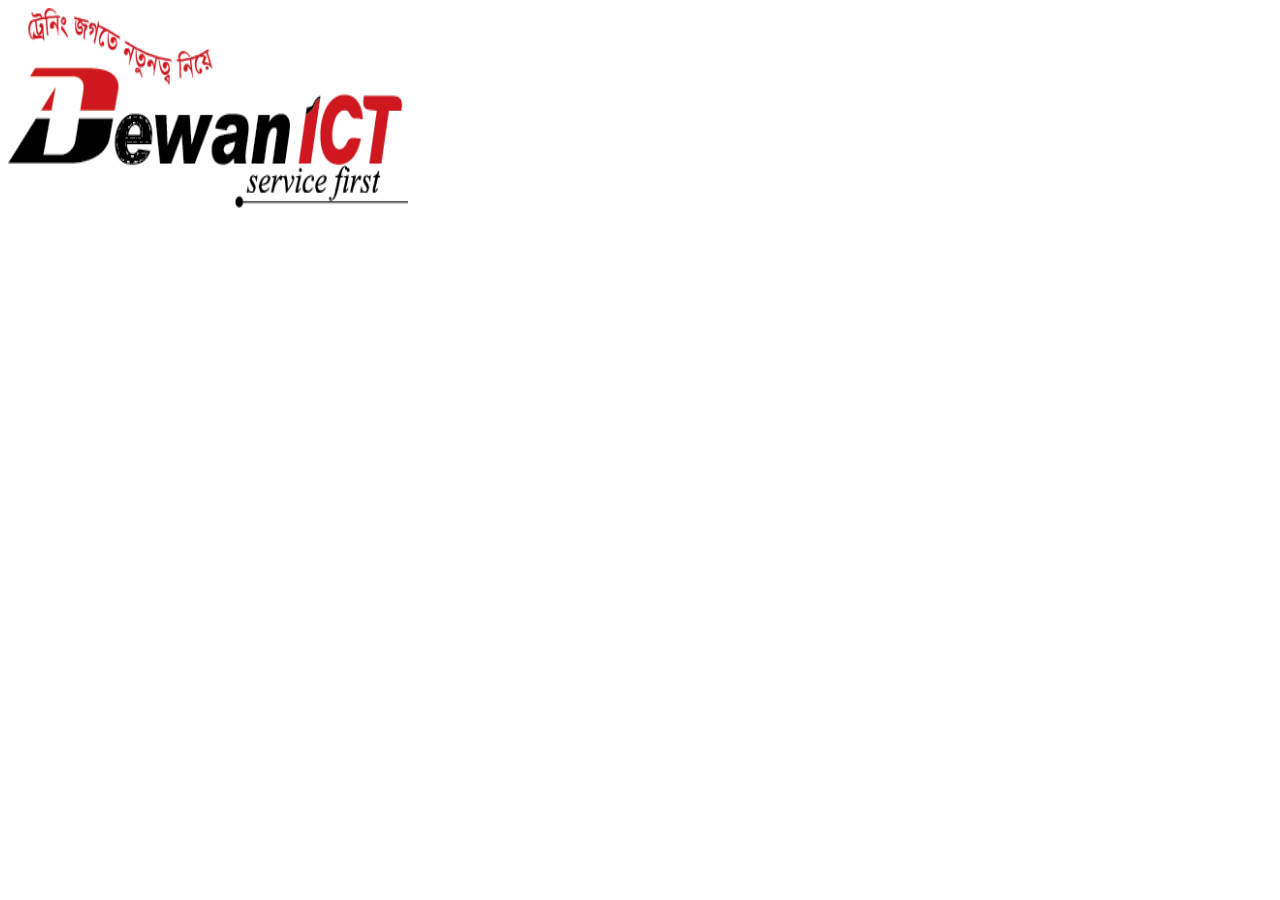
<file: navi.html>
<!DOCTYPE html>
<html>
<head>
	<title></title>
</head>
<body>

<script type="text/javascript">
	var i = 0; 			// Start Point
var images = [];	// Images Array
var time = 1000;	// Time Between Switch
	 
// Image List
images[0] = "logo.png";
images[1] = "host2.png";
images[2] = "host.png";
images[3] = "support.png";

// Change Image
function changeImg(){
	document.slide.src = images[i];

	// Check If Index Is Under Max
	if(i < images.length - 1){
	  // Add 1 to Index
	  i++; 
	} else { 
		// Reset Back To O
		i = 0;
	}

	// Run function every x seconds
	setTimeout("changeImg()", time);
}

// Run function when page loads
window.onload=changeImg;

</script>
<img name="slide" width="400" height="200">

</body>
</html>
</file>
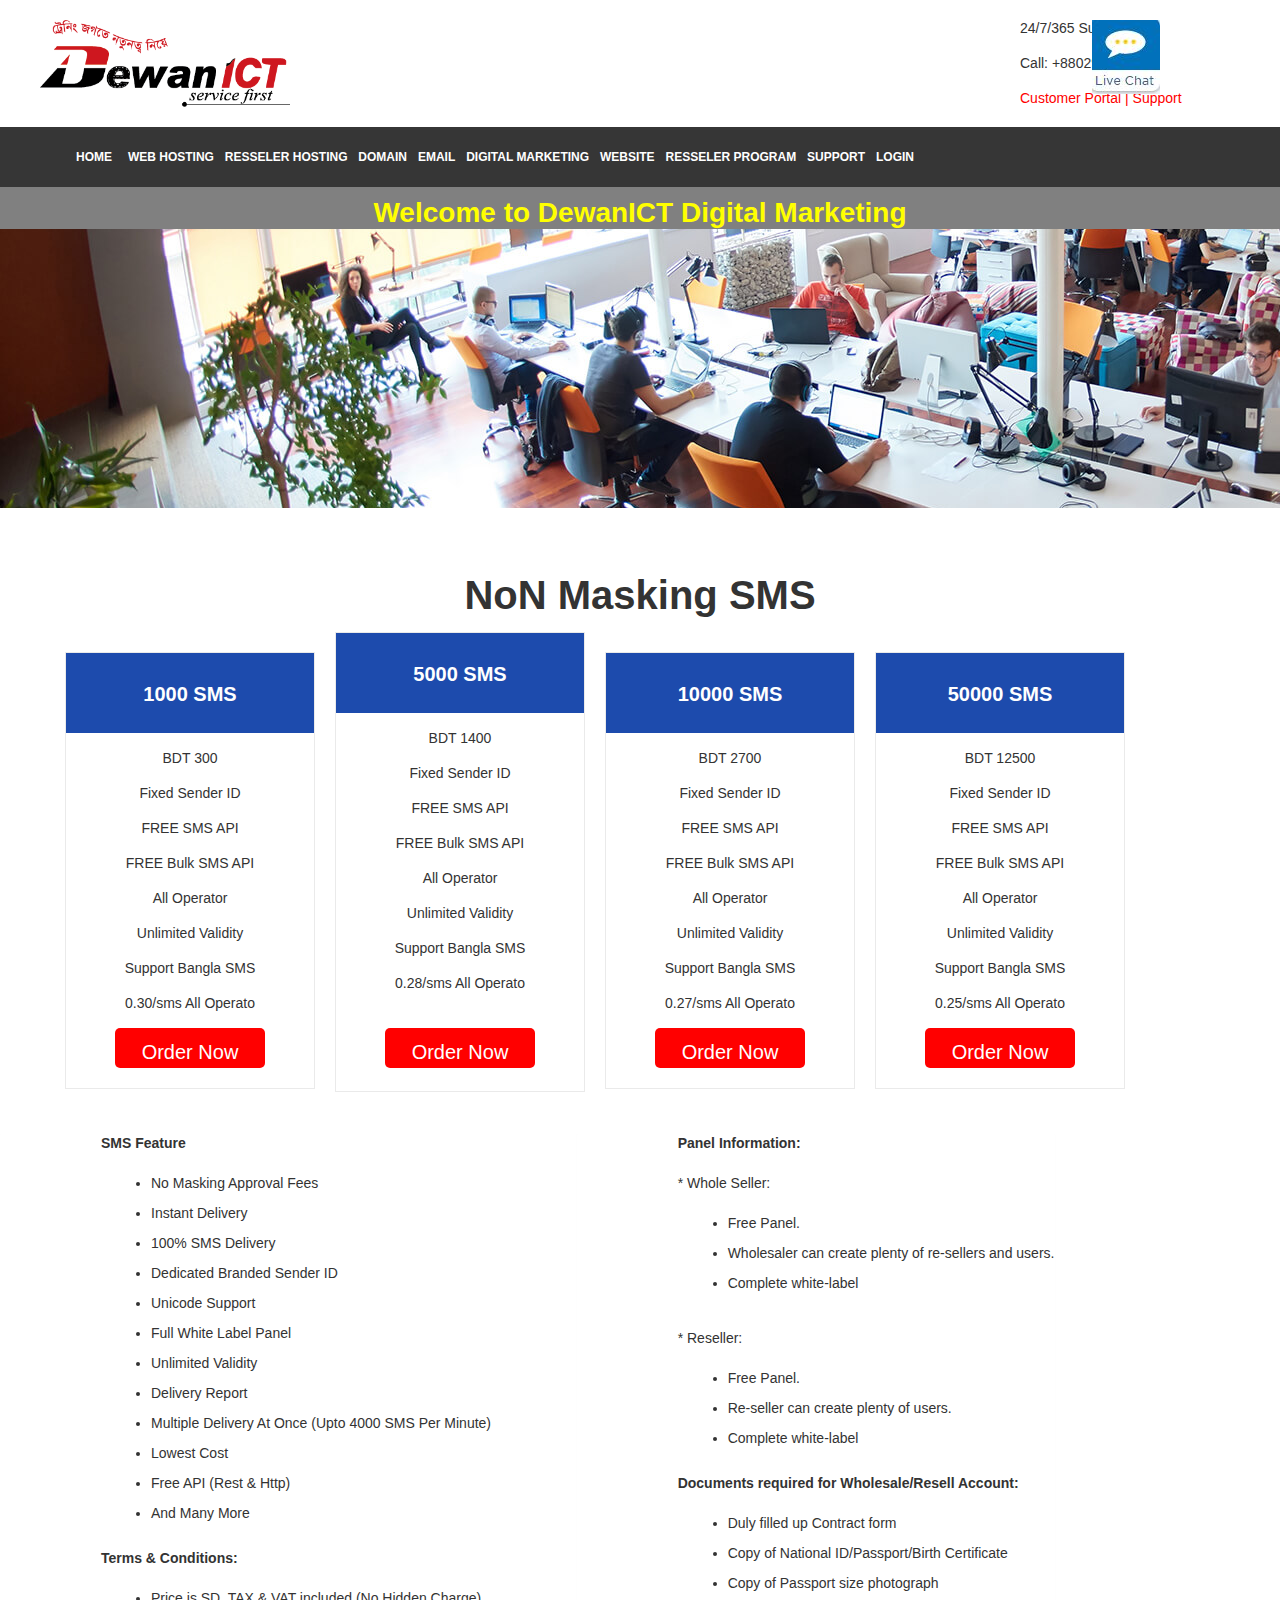
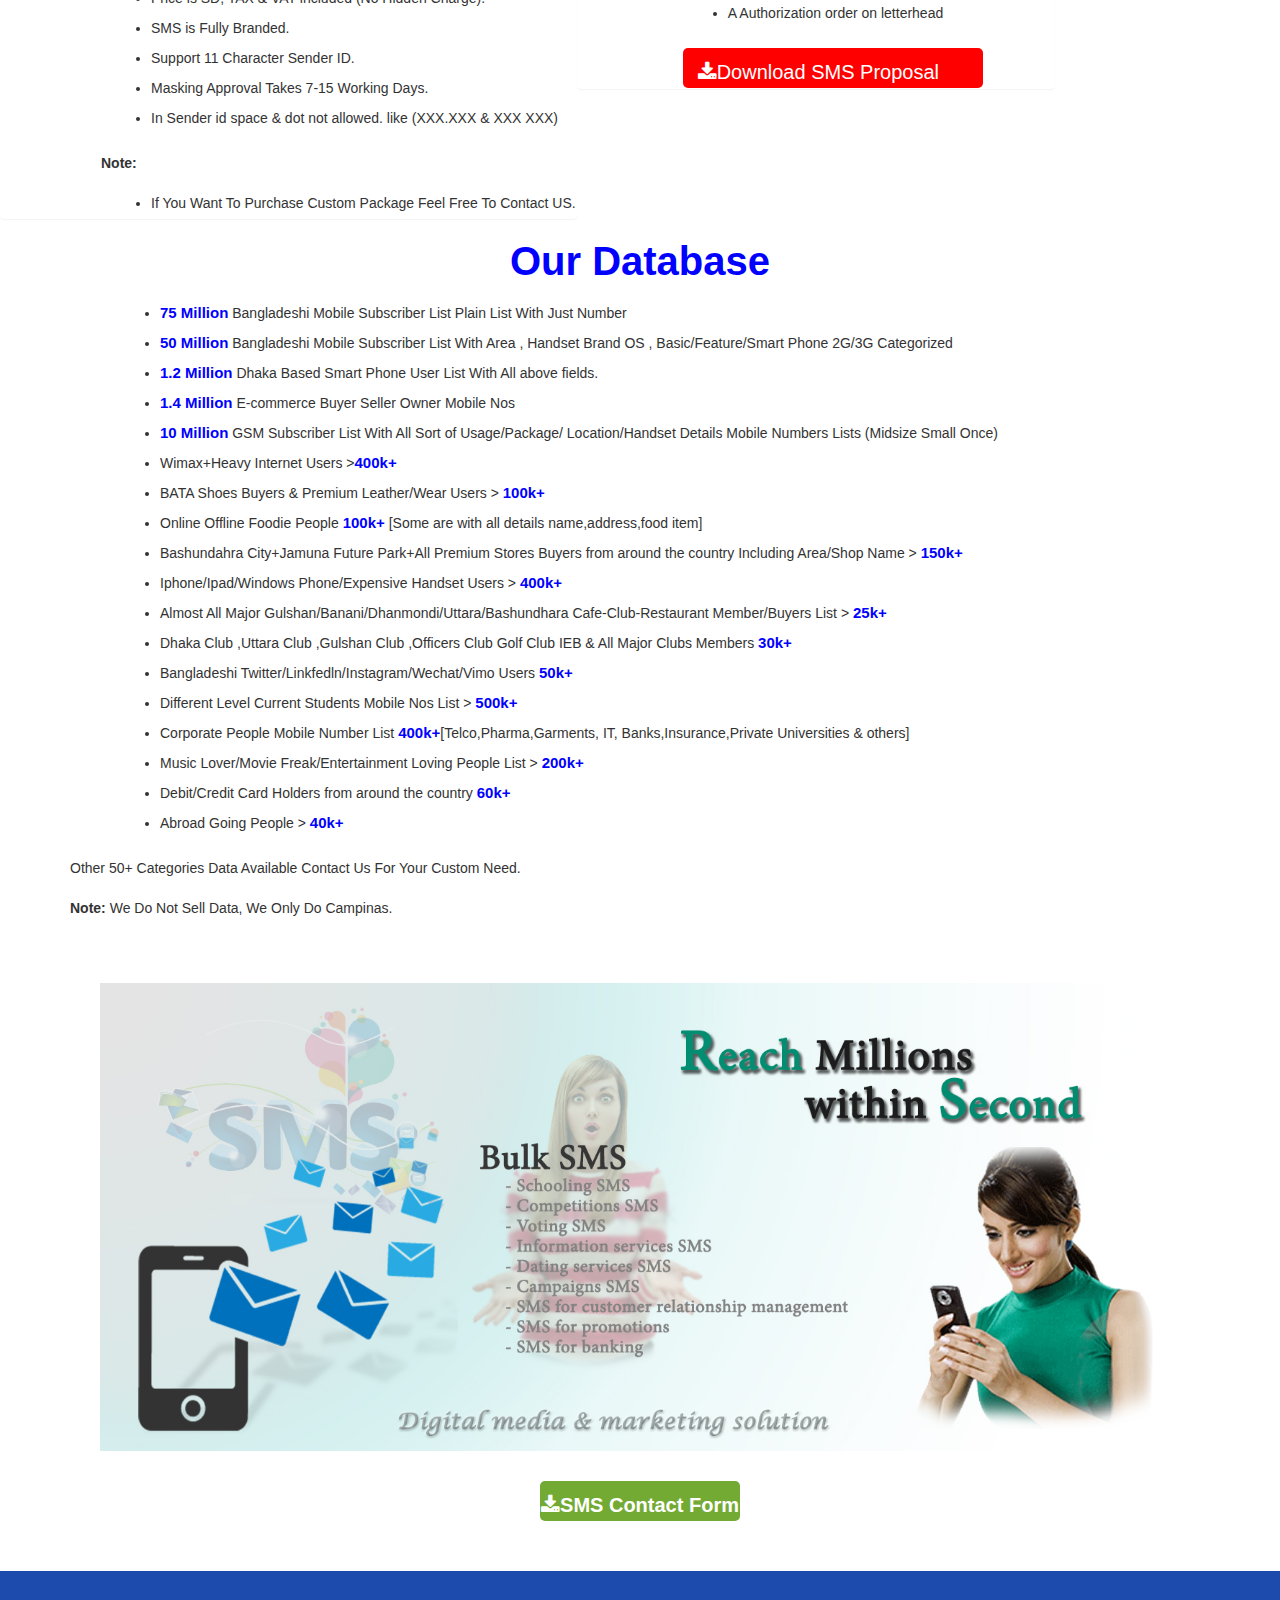
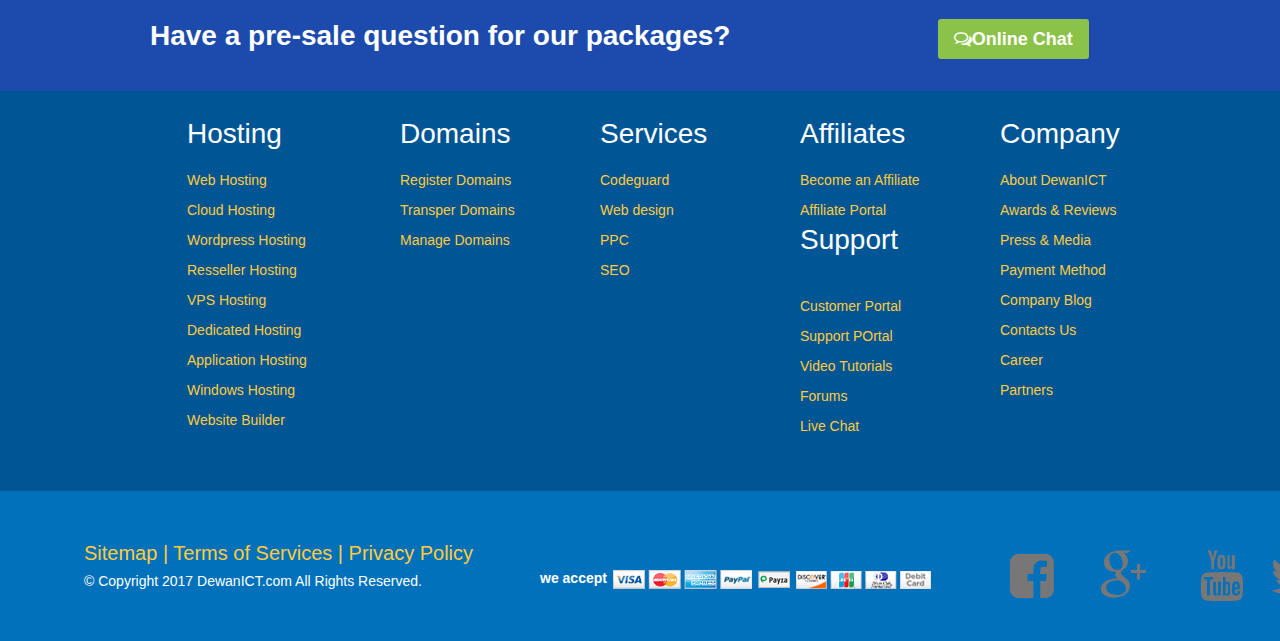
<file: non_masking.html>
<!DOCTYPE html>
<html>
<head>
	<title>Welcome to DewanICT Digital Marketing</title>
	<meta charset="utf-8">
		<link rel="stylesheet" type="text/css" href="css/hostgator.css">
	  <!-- <link rel="stylesheet" href="css/sub.css"> -->
	  	<link href='https://fonts.googleapis.com/css?family=Open+Sans:400,300,600,700' rel='stylesheet' type='text/css'>
		<link href='https://fonts.googleapis.com/css?family=Play:400,700' rel='stylesheet' type='text/css'>        
	    <link rel="stylesheet" href="css/bootstrap.min.css"> 
        <link rel="stylesheet" href="css/font-awesome.min.css">
        <link rel="stylesheet" href="css/normalize.css">
        <link rel="stylesheet" href="css/meanmenu.min.css">     
        <link rel="stylesheet" href="css/main.css">       
        <link rel="stylesheet" href="style.css"> 
        <link rel="stylesheet" href="css/dmarketing.css">     
        <link rel="stylesheet" href="css/responsive.css">
        <link rel="stylesheet" href="css/emarketing.css">        
        <script src="js/vendor/modernizr-2.8.3.min.js"></script>
</head>
<body>

<div class="main">
  <div class="header"> 
    <div class="logo">
	  	<a href="#">
        <img src="logo.png" height="80">
      </a>
	 </div>	
      <div class="txt">
       
		      <p>	24/7/365 Support </p>
		      <p>   	Call: +88029030072   </p>
          <p>   <a href="#"> Customer Portal | </a>   
          <a href="#">Support</a> </p>
     
        </div>
          <div class="live">
           <a href="#">
			     <img src="live.jpg">  
           </a> 
           </div>  
			  
 	 
  </div> 
   
<br>
<div class="megamenu-area">
        <div class="container">
            <div class="row">
                <div class="col-sm-9 np">
                    <div class="megamenu">
                        <nav>
                            <ul> 

                                <li><a href="hostgator.html">Home</a>
                                    <div class="megamenudown">
                                        
                                                                                   
                                    </div>
                                </li>


                                <li><a href="hosting.html">Web Hosting</a>
                                    <div class="megamenudown">
                                        <div class="mega-top">
                                            <div class="mega-item-menu item-menu-first">                                                
                                                <a href="#"><span>Shared Web Hosting</span></a>
                                                <a href="#"><span>Cheap Web Hosting</span></a>
                                                <a href="#"><span>E-Commerce Hosting</span></a>                                                
                                            </div>
                                            <div class="mega-item-menu">
                                            <br><br>
                                                <B><span>Hosting By Dewan ICT</span></B>
                                                <a href="#"><span>Shared Web Hosting </span></a>
                                                <a href="#"><span>Cheap Web Hosting</span></a>
                                                <a href="#"><span>E-Commerce Hosting</span></a>
                                                <a href="#"><span>Enterprize Hosting</span></a>
                                                <a href="#"><span>CMS Hosting</span></a>
                                                <a href="#"><span>Hosting Transfer</span></a>
                                            </div>
                                            <div class="mega-item-menu">
                                            <br><br>
                                                <b><span>Hosting By Partner</span></a></b>
                                                <a href="#"><span>Wordpress Hosting</span></a>
                                                <a href="#"><span>Windows Hosting</span></a>
                                                <a href="#"><span>CP Login</span></a>                                                
                                            </div>
                                            <div class="mega-item-menu">
                                                <a href="#" class="title"><span>Why Dewan ICT</span></a>                                               
                                                <span>At Dewan ICT, we constantly strive to deliver total customer satisfaction with all our hosting services. That's why we offer fast, reliable and secure service that's backed by our friendly, knowledgeable support team, 24/7.</span>
                                            </div>
                                        </div>                                       
                                    </div>
                                </li>

                                <li><a href="shop-grid.html">RESSELER HOSTING</a>
                                    <div class="megamenudown two">
                                        <div class="mega-top">
                                            <div class="mega-item-menu item-menu-first">
                                                
                                               <a href="#"><span>Startup Resseler Hosting</span></a>
                                               <a href="#"><span>Cheap Resseler Hosting</span></a>
                                               <a href="#"><span>WHM Master Resseler</span></a>
                                                
                                            </div>
                                            <div class="mega-item-menu">
                                               <br> <br>
                                               <b> <span >DewanICT Reseller Hosting</span></b>
                                                <a href="#"><span>Startup Resseler</span></a>
                                                <a href="#"><span>Cheap Resseler Hosting</span></a>
                                                <a href="#"><span>Master Resseler Hosting</span></a>
                                                <a href="#"><span>Hosting Transfer</span></a>
                                            </div>
                                            <div class="mega-item-menu">
                                                <br> <br>
                                                <b> <span >Reseller Hosting By Partners</span></b>
                                                <a href="#"><span>Windows Resseler</span></a>
                                                <a href="#"><span>CP Login</span></a>
                                                
                                            </div>
                                            <div class="mega-item-menu">
                                                <br><br>
                                                <b><span>Why use DewanICT Hosting?</span></b>
                                                <p>
                                                  At DewanICT, we constantly strive to deliver total customer satisfaction with all our hosting services. That's why we offer fast, reliable and secure service that's backed by our friendly, knowledgeable support team, 24/7.
                                                </p>
                                            </div>
                                           
                                        </div>
                                    </div>
                                </li>
                               
                                <li><a href="blog.html">DOMAIN</a>
                                    <div class="megamenudown-mini">
                                        <div class="mega-top">
                                            <div class="mega-item-menu">
                                                
                                                 <a href="blog-non-sidebar.html"><span>Register a Domain</span></a>
                                                 <a href="blog-non-sidebar.html"><span>Transfer Domain</span></a>
                                                 <a href="single-blog.html"><span>Free with every Domain</span></a>
                                                 <a href="single-blog.html"><span>WHOIS Lookup</span></a>
                                                 <a href="single-blog.html"><span>Name Suggestion Tool</span></a>
                                            </div>
                                        </div>
                                    </div>
                                </li>
                               



                                <li><a href="blog.html">EMAIL</a>
                                    <div class="megamenudown-mini">
                                        <div class="mega-top">
                                            <div class="mega-item-menu">
                                                
                                                 <a href="blog-non-sidebar.html"><span>gSuite Email</span></a>
                                                <a href="blog-non-sidebar.html"><span>Business Email</span></a>
                                                <a href="single-blog.html"><span>Enterprize Email</span></a>
                                            </div>
                                        </div>
                                    </div>
                                </li>

                                <li><a href="digitalmarketing.html">Digital Marketing</a>
                                    <div class="megamenudown-mini">
                                        <div class="mega-top">
                                            <div class="mega-item-menu">
                                                
                                                 <a href="digitalmarketing.html"><span>Masking SMS</span></a>
                                                <a href="non_masking.html"><span> NoN Masking SMS</span></a>
                                                <a href="emarketing.html"><span>E-mail Marketing</span></a>
                                                <a href="emarketingsoft.html"><span>E-mail Marketing Software</span></a>
                                                <a href="#"><span>SEO</span></a>
                                            </div>
                                        </div>
                                    </div>
                                </li>

                                <li><a href="shop-grid.html">WEBSITE</a>
                                    <div class="megamenudown-mini">
                                        <div class="mega-top">
                                            <div class="mega-item-menu pages">
                                                <a href="#"><span>Weebly</span></a>
                                                <a href="#"><span>Impressly</span></a>
                                                <a href="#"><span>Website Builder</span></a>
                                               
                                            </div>
                                        </div>
                                    </div>
                                </li>

                                <li><a href="shop-grid.html">RESSELER PROGRAM</a>
                                    <div class="megamenudown two">
                                        <div class="mega-top">
                                            <div class="mega-item-menu item-menu-first">
                                                
                                               <a href="#"><span>Startup Resseler Hosting</span></a>
                                               <a href="#"><span>Cheap Resseler Hosting</span></a>
                                               <a href="#"><span>WHM Master Resseler</span></a>
                                                
                                            </div>
                                            <div class="mega-item-menu">
                                               <br> <br>
                                               <b> <span >DewanICT Reseller Hosting</span></b>
                                                <a href="#"><span>Startup Resseler</span></a>
                                                <a href="#"><span>Cheap Resseler Hosting</span></a>
                                                <a href="#"><span>Master Resseler Hosting</span></a>
                                                <a href="#"><span>Hosting Transfer</span></a>
                                            </div>
                                            <div class="mega-item-menu">
                                                <br> <br>
                                                <b> <span >Reseller Hosting By Partners</span></b>
                                                <a href="#"><span>Windows Resseler</span></a>
                                                <a href="#"><span>CP Login</span></a>
                                                
                                            </div>
                                            <div class="mega-item-menu">
                                                <br><br>
                                                <b><span>Why use DewanICT Hosting?</span></b>
                                                <p>
                                                  At DewanICT, we constantly strive to deliver total customer satisfaction with all our hosting services. That's why we offer fast, reliable and secure service that's backed by our friendly, knowledgeable support team, 24/7.
                                                </p>
                                            </div>
                                           
                                        </div>
                                    </div>
                                </li>






                               <li><a href="shop-grid.html">SUPPORT</a>
                                    <div class="megamenudown two margin-left" >
									  
                                        <div class="mega-top">
                                            <div class="mega-item-menu item-menu-first">
                                             <div class="phone">   
                                     <i class="fa fa-phone" aria-hidden="true"></i>
                                               </div> 
                                              <span> <b> Available by phone  <br> </b>
                                               Reply Type: Instantly <br><br>
                                               Call +88029030072 or support@dewanict.com  </span>
                                            </div>
                                            <div class="mega-item-menu">
                                               
                                              <div class="ticket">
                                               <i class="fa fa-ticket" aria-hidden="true"></i>
                                               </div>
                                               <span><b> Available by ticket </b> <br>
                                               Reply Type: 15 Minutes  <br><br>
                                              <a href="#"> Open Ticket </a></span>
                                            </div>
                                            <div class="mega-item-menu">
                                                <div class="ticket">
                                                 <i class="fa fa-comments-o" aria-hidden="true"></i>
                                                 </div>
                                                 <span><b> Available by chat</b><br>
                                                 Reply Type: Instantly <br><br>

                                                 <a href="#">Start Chat </a> </span>
                                                



                                            </div>
                                            <div class="mega-item-menu">

                                                <br>
                                                <div class="help">
                                                 <div class="vl"></div>
                                                <b><h3>We Love to Help</h3></b> 
                                                <i class="fa fa-check-square" aria-hidden="true"></i>  
                                               <span> Expert Support Team</span><br><br>
                                               <i class="fa fa-check-square" aria-hidden="true"></i>
                                                <span> Knowledgebase </span><br><br>
                                                <i class="fa fa-check-square" aria-hidden="true"></i>
                                                <span> We never sleep </span><br><br><br>
                                                <a href="#"> Our Support </a>
                                                </div>
                                            </div>
                                           
                                        </div>
                                    </div>
                                </li>


                                <li><a href="shop-grid.html">LOGIN</a>
                                    <div class="megamenudown-mini">
                                        <div class="mega-top">
                                            <div class="mega-item-menu pages">
                                                <a href="#"><span>Portal Login</span></a>
                                                <a href="#"><span>CP Login</span></a>
                                                <a href="#"><span>Resseler Program Login</span></a>
                                               
                                            </div>
                                        </div>
                                    </div>
                                </li>


                            </ul>
                        </nav>
                    </div>
                </div>
               
            </div>
        </div>
    </div>
	<!-- MAINMENU-AREA END-->
	<!-- MOBILE-MENU-AREA START -->
	<div class="mobile-menu-area">
		<div class="container">
			<div class="row">
				<div class="col-md-12">
					<div class="mobile-menu">
						<nav id="dropdown">
							<ul>
								<li><a href="#">Home</a>
									<ul>
										<li><a href="#">Home 2</a></li>
										<li><a href="#">Home 3</a></li>
										<li><a href="#">Home 4</a></li>
										<li><a href="#">Home 5</a></li>
										<li><a href="#">Home 6</a></li>
										<li><a href="#">Home 7</a></li>
										<li><a href="#">Home 8</a></li>
										<li><a href="#">Home 9</a></li>
										<li><a href="#">Home 10</a></li>
									</ul>
								</li>
								<li><a href="#">Shop</a>
									<ul>										
										<li><a href="#">Category</a></li>
										<li><a href="#">My Account</a></li>
										<li><a href="#">Wishlist</a></li>
										<li><a href="#">Shopping Cart</a></li>
										<li><a href="#">Checkout</a></li>
									</ul>
								</li>
								<li><a href="#">Blog</a>
									<ul>
										<li><a href="#">Full Width</a></li>
										<li><a href="#">None Sidebar</a></li>
										<li><a href="#">Sidebar Left</a></li>
										<li><a href="#">Sidebar Right</a></li>
										<li><a href="#">Archive</a></li>
										<li><a href="#">Category</a></li>
										<li><a href="#">Blog Tag</a></li>
									</ul>
								</li>
								<li><a href="#">Pages</a>
									<ul>
										<li><a href="#">About Us</a></li>
										<li><a href="#">Contact Us</a></li>
										<li><a href="#">Frequently Questions</a></li>
										<li><a href="#">Sample Page</a></li>
										<li><a href="#">Error 404</a></li>
									</ul>
								</li>
								<li><a href="#">Portfolio</a>
									<ul>
										<li><a href="#">Two Columns</a></li>
										<li><a href="#">Three Columns</a></li>
										<li><a href="#">Four Columns</a></li>
										<li><a href="#">Single Project</a></li>
									</ul>									
								</li>
								<li><a href="#">Contact</a></li>
							</ul>
						</nav>
					</div>					
				</div>
			</div>
		</div>
	</div>    


<!-- background image of digital marketing  -->
<div class="dmarketing">

<h1><b>Welcome to DewanICT Digital Marketing</b></h1>

</div>
<!-- The SMS packages: -->

<div class="sms_pckgs">
<h1><b>NoN Masking SMS</b></h1>
  <div class="sms1_sms s">
   <h2><b>1000 SMS</b></h2>
      <p> BDT 300     </p>
     <p> Fixed Sender ID </p>

      <p> FREE SMS API </p>

       <p>FREE Bulk SMS API</p>

       <p>All Operator </p>
       <p> Unlimited Validity</p>

       <p>Support Bangla SMS </p>
      
       <p>0.30/sms All Operato </p>  
      <a class="sms_order_btn" href="#sms">Order Now</a><br>

     
    
  </div>
  <div class="sms2_sms s">
    <h2><b>5000 SMS</b></h2>
<p> BDT 1400     </p>
     <p> Fixed Sender ID </p>

      <p> FREE SMS API </p>

       <p>FREE Bulk SMS API</p>

       <p>All Operator </p>
       <p> Unlimited Validity</p>

       <p>Support Bangla SMS </p>
      
       <p>0.28/sms All Operato </p> <br> 
    <a class="sms_order_btn" href="#sms">Order Now</a>
      
  </div>
  <div class="sms3_sms s">
    <h2><b>10000 SMS</b></h2>
<p> BDT 2700     </p>
     <p> Fixed Sender ID </p>

      <p> FREE SMS API </p>

       <p>FREE Bulk SMS API</p>

       <p>All Operator </p>
       <p> Unlimited Validity</p>

       <p>Support Bangla SMS </p>
      
       <p>0.27/sms All Operato </p>  
    <a class="sms_order_btn" href="#sms">Order Now</a><br>

   
    
  </div>
  <div class="sms4_sms s">
    <h2><b>50000 SMS</b></h2>
      <p> BDT 12500     </p>
     <p> Fixed Sender ID </p>

      <p> FREE SMS API </p>

       <p>FREE Bulk SMS API</p>

       <p>All Operator </p>
       <p> Unlimited Validity</p>

       <p>Support Bangla SMS </p>
      
       <p>0.25/sms All Operato </p>  
        <a class="sms_order_btn" href="#sms">Order Now</a><br>

    </div>
</div>
<br>


<!-- Features and Info's-->

<div class="sms_details">
    <div class="sms_features panel">
       <p><b>SMS  Feature</b></p>
         <ul> 
            <li>No Masking Approval Fees</li>
            <li>Instant Delivery</li>
            <li>100% SMS Delivery</li>
            <li>Dedicated Branded Sender ID</li>
            <li>Unicode Support</li>
            <li>Full White Label Panel</li>
            <li>Unlimited Validity</li>
            <li>Delivery Report</li>
            <li>Multiple Delivery At Once (Upto 4000 SMS Per Minute)</li>
            <li>Lowest Cost</li>
            <li>Free API (Rest & Http)</li>
            <li>And Many More</li>
        </ul><br>

      <p><b>Terms & Conditions:</b></p>
       <ul>
          <li>Price is SD, TAX & VAT included (No Hidden Charge).</li>
          <li>SMS is Fully Branded.</li>
          <li>Support 11 Character Sender ID.</li>
          <li>Masking Approval Takes 7-15 Working Days.</li>
          <li>In Sender id space & dot not allowed. like (XXX.XXX & XXX XXX)
          </li>

          
        </ul><br>
         <p><b>Note:</b></p>
        <ul>
           <li>If You Want To Purchase Custom Package Feel Free To Contact US.</li>
        </ul>
      
    </div>
    <div class="panel_info panel">
      <p><b> Panel Information:</b> <br><br>* Whole Seller: </p>
      <ul>
        
        <li>Free Panel.</li>
        <li>Wholesaler can create plenty of re-sellers and users.</li>
        <li>Complete white-label</li><br>
       </ul> 
        <p> * Reseller:</p>
      <ul>
        <li>Free Panel.</li>
        <li>Re-seller can create plenty of users.</li>
        <li>Complete white-label</li>
      </ul><br>
      <p><b>Documents required for Wholesale/Resell Account:</b></p>
      <ul>
        <li>Duly filled up Contract form </li>
        <li>Copy of National ID/Passport/Birth Certificate</li>
        <li>Copy of Passport size photograph</li>
        <li>A  Authorization order on letterhead</li>
      </ul><br>

          <div class="download auth ">
              
              <a class="sms_order_btn" href="#sms"><i class="fa fa-download" aria-hidden="true"></i>Download SMS Proposal</a>
          </div>
    </div>

</div>

<!-- Our Database -->
<div class="our_db">
  <h1><b>Our Database</b></h1>
  <ul>
    <li><span><b>75 Million</b></span> Bangladeshi Mobile Subscriber List Plain List With Just Number</li>
    <li><span><b>50 Million</b></span> Bangladeshi Mobile Subscriber List With Area , Handset Brand  OS , Basic/Feature/Smart Phone 2G/3G Categorized</li>
    <li><span><b>1.2 Million</b></span> Dhaka Based Smart Phone User List With All above fields.</li>
    <li><span><b>1.4 Million</b></span> E-commerce Buyer Seller Owner Mobile Nos</li>
    <li><span><b>10 Million</b></span> GSM Subscriber List With All Sort of Usage/Package/ Location/Handset Details Mobile Numbers Lists (Midsize Small Once)</li>
    <li>Wimax+Heavy Internet Users ><span><b>400k+</b></span></li>
    <li>BATA Shoes Buyers & Premium Leather/Wear Users > <span><b>100k+</b></span></li>
    <li>Online Offline Foodie People <span><b>100k+</b></span> [Some are with all details name,address,food item]</li>
    <li>Bashundahra City+Jamuna Future Park+All Premium Stores Buyers from around the country Including Area/Shop Name > <span><b>150k+</b></span></li>
    <li>Iphone/Ipad/Windows Phone/Expensive Handset Users > <span><b>400k+</b></span></li>
    <li>Almost All Major Gulshan/Banani/Dhanmondi/Uttara/Bashundhara Cafe-Club-Restaurant Member/Buyers List > <span><b>25k+</b></span></li>
    <li>Dhaka Club ,Uttara Club ,Gulshan Club ,Officers Club Golf Club IEB & All Major Clubs Members <span><b>30k+</b></span></li>
    <li>Bangladeshi Twitter/Linkfedln/Instagram/Wechat/Vimo Users <span><b>50k+</b></span></li>
    <li>Different Level Current Students Mobile Nos List > <span><b>500k+</b></span></li>
    <li>Corporate People Mobile Number List <span><b>400k+</b></span>[Telco,Pharma,Garments, IT, Banks,Insurance,Private Universities & others]</li>
    <li>Music Lover/Movie Freak/Entertainment Loving People List > <span><b>200k+</b></span></li>
    <li>Debit/Credit Card Holders from around the country <span><b>60k+</b></span></li>
    <li>Abroad Going People > <span><b>40k+</b></span></li>
  </ul><br>
  <p>Other 50+ Categories Data Available Contact Us For Your Custom Need.<br><br>

  <b>Note:</b> We Do Not Sell Data, We Only Do Campinas.<p>
</div>
<!-- Finish Database -->

<div class="sms_cover">
    <img src="img/dmarketing/sms-cover.jpg"><br>

      <center><a class="content_btn" href="#sms"><i class="fa fa-download" aria-hidden="true"></i><b>SMS Contact Form</b> </a>
     </center>
</div>

<div class="question">
    <h1><b>Have a pre-sale question for our packages?</b></h1>
        <div class="col-md-4 text-center">
            <a class="cms_button" href="#sms"><i class="fa fa-comments-o" aria-hidden="true"></i><b>Online Chat</b> </a>
        </div>
  
</div>


<!-- All Links on footer -->
<div class="dmarketing_footer">
    <div class="hst">
      <h1>Hosting</h1>
        <a href="hosting.html">Web Hosting</a> <br>
        <a href="#news">Cloud Hosting</a><br>
        <a href="#news">Wordpress Hosting</a><br>
        <a href="#news">Resseller Hosting</a><br>
        <a href="#news">VPS Hosting</a><br>
        <a href="#news">Dedicated Hosting</a><br>
        <a href="#news">Application Hosting</a><br>
        <a href="#news">Windows Hosting</a><br>
        <a href="#news">Website Builder</a><br>
    </div>

    <div class="dmn">
      <h1>Domains</h1>
        <a href="#home">Register Domains</a> <br>
        <a href="#news">Transper Domains</a><br>
        <a href="#news">Manage Domains</a><br>

    </div>
  <div class="servs">
      <h1>Services</h1>
        <a href="#home">Codeguard</a> <br>
        <a href="#news">Web design</a><br>
        <a href="#news">PPC</a><br>
        <a href="#news">SEO</a>

    </div>  

    <div class="aflt">
      <h1>Affiliates</h1>
        <a href="#home">Become an Affiliate</a> <br>
        <a href="#news">Affiliate Portal</a><br>
        <h1> Support </h1><br>
        <a href="#news">Customer Portal</a><br>
        <a href="#news">Support POrtal</a><br>
        <a href="#news">Video Tutorials</a><br>
        <a href="#news">Forums</a><br>
        <a href="#news">Live Chat</a><br>

    </div>
 <div class="company">
      <h1>Company</h1>
        <a href="#home">About DewanICT</a> <br>
        <a href="#news">Awards & Reviews </a><br>
        <a href="#news">Press & Media</a><br>
        <a href="payment.html">Payment Method</a><br>
        <a href="#news">Company Blog</a><br>
        <a href="#news">Contacts Us</a><br>
        <a href="#news">Career</a><br>
        <a href="#news">Partners</a><br>

    </div>

 <div class="social">
      <div class="press">
        <a href="#home">Sitemap | </a> 
        <a href="#news">Terms of Services | </a>
        <a href="#news">Privacy Policy </a>
      </div>
           <p> © Copyright 2017 DewanICT.com All Rights Reserved.</p>
        <div class="pay">
         
                <span> <b>we accept</b> 

          
            <img src="img/payment/paymentlogoshorizontal.png" >
            </span>
        </div>   

<div class="icon"> 
      <a href="https://www.facebook.com/dewanictbd/" title="facebook | DewanICT"><i class="fa fa-facebook-square" aria-hidden="true" alt="facebook | DewanICT">   </i></a>
</div>

<div class="icon2">
            <a href="#" title="Google Plus | DewanICT"><i class="fa fa-google-plus"></i>  </a>
</div>

<div class="icon3">
     <a href="#" title="Youtube | DewanICT"> <i class="fa fa-youtube"></i>  </a>
</div>

<div class="icon4">
     <a href="#" title=" Twitter | DewanICT"> <i class="fa fa-twitter"></i>  </a>
</div>


</div>




</div>
<button onclick="topFunction()" id="myBtn" title="Go to top">Top</button>
 <script type="text/javascript">
   window.onscroll = function() {scrollFunction()};

function scrollFunction() {
    if (document.body.scrollTop > 20 || document.documentElement.scrollTop > 20) {
        document.getElementById("myBtn").style.display = "block";
    } else {
        document.getElementById("myBtn").style.display = "none";
    }
}

// When the user clicks on the button, scroll to the top of the document
function topFunction() {
    document.body.scrollTop = 0; // For Chrome, Safari and Opera 
    document.documentElement.scrollTop = 0; // For IE and Firefox
}
 </script>
 </div>






</div>
</div>
</body>
</html>
</file>
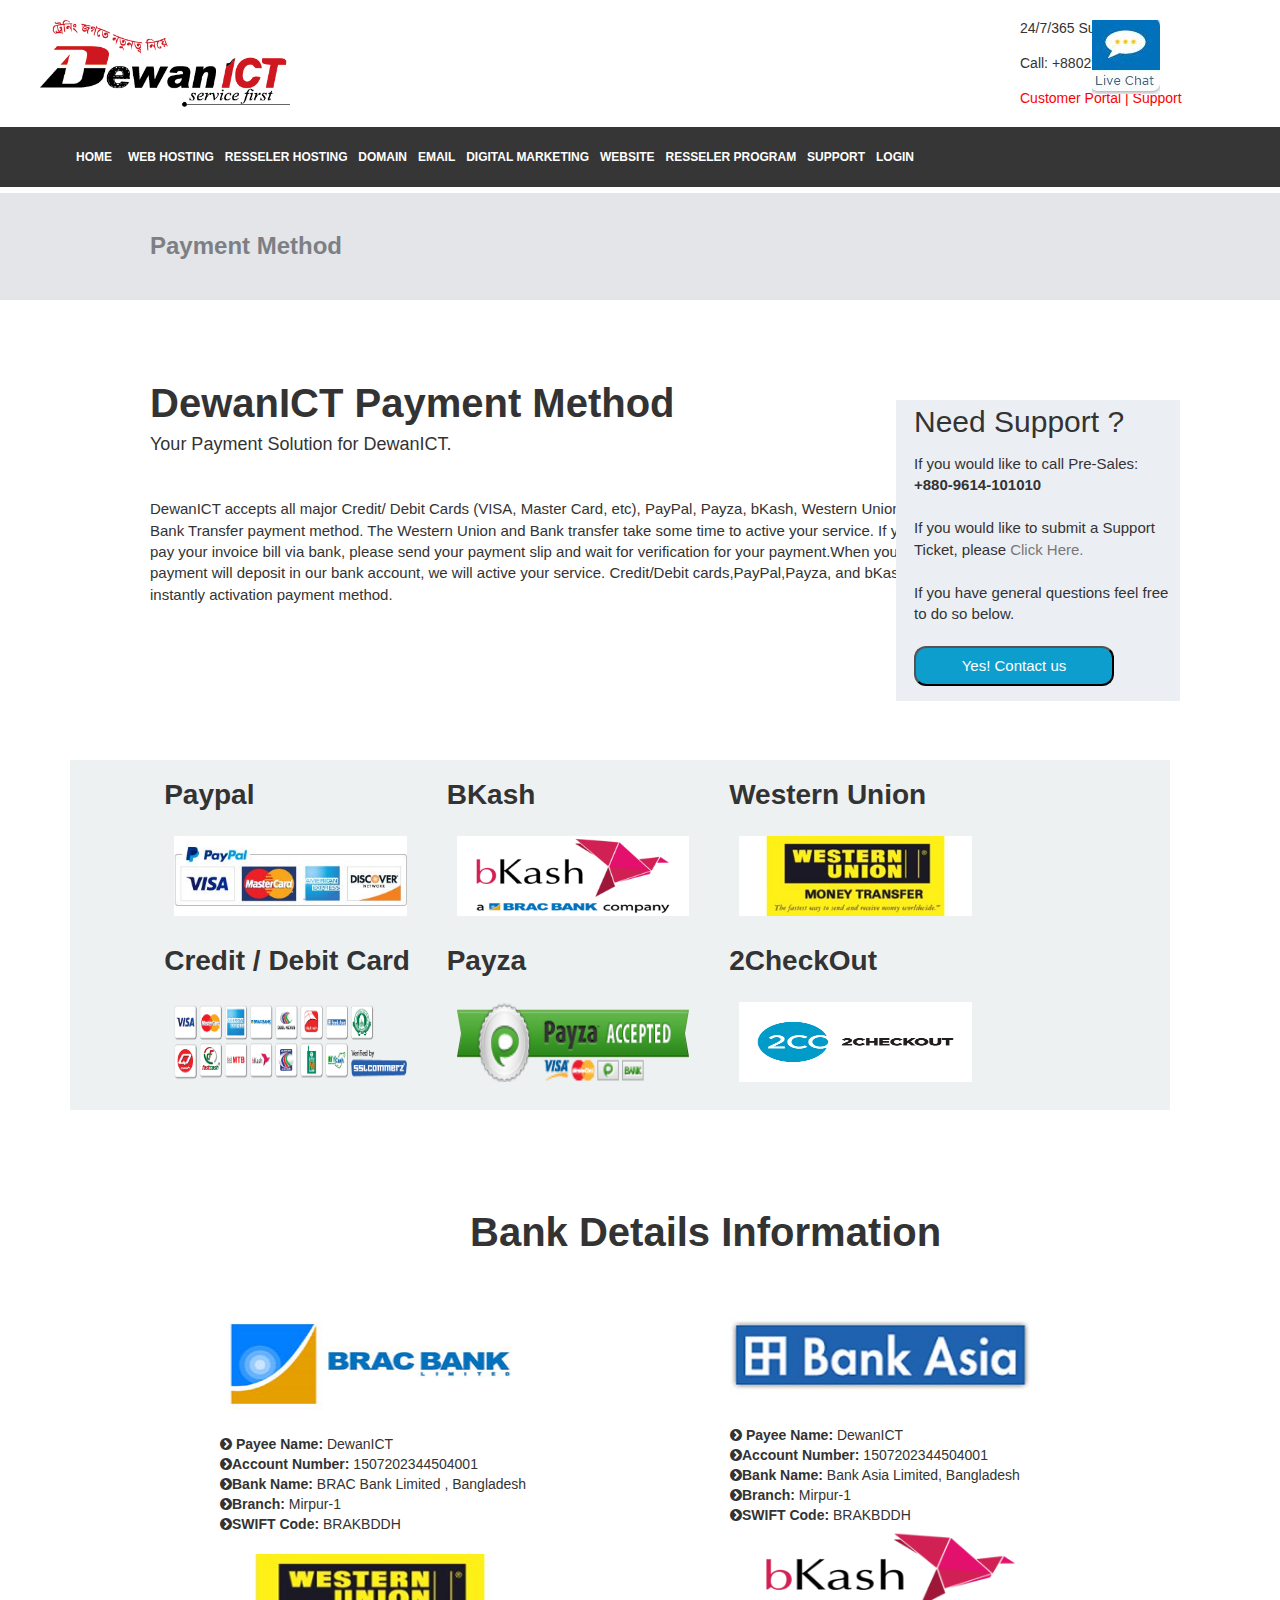
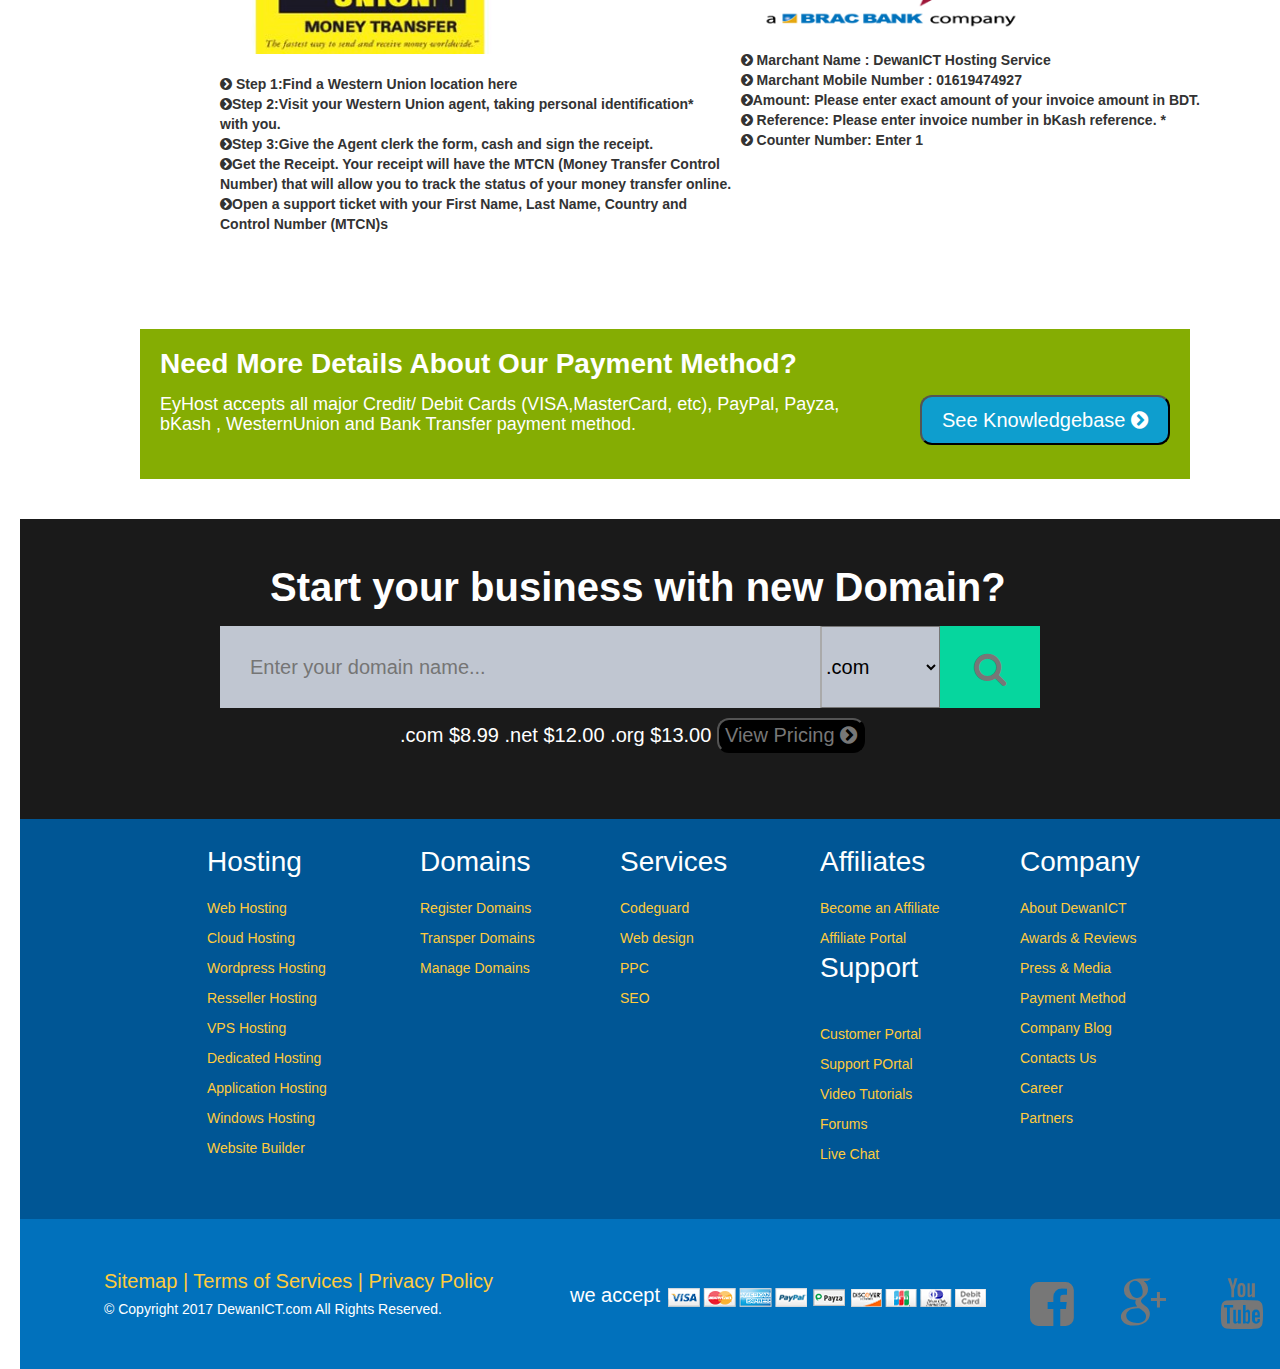
<file: payment.html>
<!DOCTYPE html>
<html>
<head>
	<title> Payment Method of DewanICT Hosting! </title>
	<meta charset="utf-8">
	<link rel="stylesheet" type="text/css" href="css/hostgator.css">
  	<link href='https://fonts.googleapis.com/css?family=Open+Sans:400,300,600,700' rel='stylesheet' type='text/css'>
		<link href='https://fonts.googleapis.com/css?family=Play:400,700' rel='stylesheet' type='text/css'>        
	  <link rel="stylesheet" href="css/bootstrap.min.css"> 
        <link rel="stylesheet" href="css/font-awesome.min.css">
        <link rel="stylesheet" href="css/normalize.css">
        <link rel="stylesheet" href="css/meanmenu.min.css">     
        <link rel="stylesheet" href="css/main.css">       
        <link rel="stylesheet" href="style.css">      
        <link rel="stylesheet" href="css/responsive.css">  
        <link rel="stylesheet" href="css/payment.css">       
        <script src="js/vendor/modernizr-2.8.3.min.js"></script>
</head>

<body>
<div class="main">
  <div class="header"> 
    <div class="logo">
        <a href="hostgator.html">
         <img src="logo.png" height="80">
        </a>

    </div> 
      <div class="txt">
       
              <p>   24/7/365 Support </p>
              <p>       Call: +88029030072   </p>
          <p>   <a href="#"> Customer Portal | </a>   
          <a href="#">Support</a> </p>
     
        </div>
          <div class="live">
           <a href="#">
                 <img src="live.jpg">  
           </a> 
           </div>  
              
     
  </div> 
   
<br>
<div class="megamenu-area">
        <div class="container">
            <div class="row">
                <div class="col-sm-9 np">
                    <div class="megamenu">
                        <nav>
                            <ul> 

                                <li><a href="hostgator.html">Home</a>
                                    <div class="megamenudown">
                                        
                                                                                   
                                    </div>
                                </li>


                                <li><a href="hosting.html">Web Hosting</a>
                                    <div class="megamenudown">
                                        <div class="mega-top">
                                            <div class="mega-item-menu item-menu-first">                                                
                                                <a href="#"><span>Shared Web Hosting</span></a>
                                                <a href="#"><span>Cheap Web Hosting</span></a>
                                                <a href="#"><span>E-Commerce Hosting</span></a>                                                
                                            </div>
                                            <div class="mega-item-menu">
                                            <br><br>
                                                <B><span>Hosting By Dewan ICT</span></B>
                                                <a href="#"><span>Shared Web Hosting </span></a>
                                                <a href="#"><span>Cheap Web Hosting</span></a>
                                                <a href="#"><span>E-Commerce Hosting</span></a>
                                                <a href="#"><span>Enterprize Hosting</span></a>
                                                <a href="#"><span>CMS Hosting</span></a>
                                                <a href="#"><span>Hosting Transfer</span></a>
                                            </div>
                                            <div class="mega-item-menu">
                                            <br><br>
                                                <b><span>Hosting By Partner</span></a></b>
                                                <a href="#"><span>Wordpress Hosting</span></a>
                                                <a href="#"><span>Windows Hosting</span></a>
                                                <a href="#"><span>CP Login</span></a>                                                
                                            </div>
                                            <div class="mega-item-menu">
                                                <a href="#" class="title"><span>Why Dewan ICT</span></a>                                               
                                                <span>At Dewan ICT, we constantly strive to deliver total customer satisfaction with all our hosting services. That's why we offer fast, reliable and secure service that's backed by our friendly, knowledgeable support team, 24/7.</span>
                                            </div>
                                        </div>                                       
                                    </div>
                                </li>

                                <li><a href="shop-grid.html">RESSELER HOSTING</a>
                                    <div class="megamenudown two">
                                        <div class="mega-top">
                                            <div class="mega-item-menu item-menu-first">
                                                
                                               <a href="#"><span>Startup Resseler Hosting</span></a>
                                               <a href="#"><span>Cheap Resseler Hosting</span></a>
                                               <a href="#"><span>WHM Master Resseler</span></a>
                                                
                                            </div>
                                            <div class="mega-item-menu">
                                               <br> <br>
                                               <b> <span >DewanICT Reseller Hosting</span></b>
                                                <a href="#"><span>Startup Resseler</span></a>
                                                <a href="#"><span>Cheap Resseler Hosting</span></a>
                                                <a href="#"><span>Master Resseler Hosting</span></a>
                                                <a href="#"><span>Hosting Transfer</span></a>
                                            </div>
                                            <div class="mega-item-menu">
                                                <br> <br>
                                                <b> <span >Reseller Hosting By Partners</span></b>
                                                <a href="#"><span>Windows Resseler</span></a>
                                                <a href="#"><span>CP Login</span></a>
                                                
                                            </div>
                                            <div class="mega-item-menu">
                                                <br><br>
                                                <b><span>Why use DewanICT Hosting?</span></b>
                                                <p>
                                                  At DewanICT, we constantly strive to deliver total customer satisfaction with all our hosting services. That's why we offer fast, reliable and secure service that's backed by our friendly, knowledgeable support team, 24/7.
                                                </p>
                                            </div>
                                           
                                        </div>
                                    </div>
                                </li>
                               
                                <li><a href="blog.html">DOMAIN</a>
                                    <div class="megamenudown-mini">
                                        <div class="mega-top">
                                            <div class="mega-item-menu">
                                                
                                                 <a href="blog-non-sidebar.html"><span>Register a Domain</span></a>
                                                 <a href="blog-non-sidebar.html"><span>Transfer Domain</span></a>
                                                 <a href="single-blog.html"><span>Free with every Domain</span></a>
                                                 <a href="single-blog.html"><span>WHOIS Lookup</span></a>
                                                 <a href="single-blog.html"><span>Name Suggestion Tool</span></a>
                                            </div>
                                        </div>
                                    </div>
                                </li>
                               



                                <li><a href="blog.html">EMAIL</a>
                                    <div class="megamenudown-mini">
                                        <div class="mega-top">
                                            <div class="mega-item-menu">
                                                
                                                 <a href="blog-non-sidebar.html"><span>gSuite Email</span></a>
                                                <a href="blog-non-sidebar.html"><span>Business Email</span></a>
                                                <a href="single-blog.html"><span>Enterprize Email</span></a>
                                            </div>
                                        </div>
                                    </div>
                                </li>

                                <li><a href="digitalmarketing.html">Digital Marketing</a>
                                    <div class="megamenudown-mini">
                                        <div class="mega-top">
                                            <div class="mega-item-menu">
                                                
                                                 <a href="#"><span>Masking SMS</span></a>
                                                <a href="#"><span> NoN Masking SMS</span></a>
                                                <a href="#"><span>E-mail Marketing</span></a>
                                                <a href="#"><span>SEO</span></a>
                                            </div>
                                        </div>
                                    </div>
                                </li>

                                <li><a href="shop-grid.html">WEBSITE</a>
                                    <div class="megamenudown-mini">
                                        <div class="mega-top">
                                            <div class="mega-item-menu pages">
                                                <a href="#"><span>Weebly</span></a>
                                                <a href="#"><span>Impressly</span></a>
                                                <a href="#"><span>Website Builder</span></a>
                                               
                                            </div>
                                        </div>
                                    </div>
                                </li>

                                <li><a href="shop-grid.html">RESSELER PROGRAM</a>
                                    <div class="megamenudown two">
                                        <div class="mega-top">
                                            <div class="mega-item-menu item-menu-first">
                                                
                                               <a href="#"><span>Startup Resseler Hosting</span></a>
                                               <a href="#"><span>Cheap Resseler Hosting</span></a>
                                               <a href="#"><span>WHM Master Resseler</span></a>
                                                
                                            </div>
                                            <div class="mega-item-menu">
                                               <br> <br>
                                               <b> <span >DewanICT Reseller Hosting</span></b>
                                                <a href="#"><span>Startup Resseler</span></a>
                                                <a href="#"><span>Cheap Resseler Hosting</span></a>
                                                <a href="#"><span>Master Resseler Hosting</span></a>
                                                <a href="#"><span>Hosting Transfer</span></a>
                                            </div>
                                            <div class="mega-item-menu">
                                                <br> <br>
                                                <b> <span >Reseller Hosting By Partners</span></b>
                                                <a href="#"><span>Windows Resseler</span></a>
                                                <a href="#"><span>CP Login</span></a>
                                                
                                            </div>
                                            <div class="mega-item-menu">
                                                <br><br>
                                                <b><span>Why use DewanICT Hosting?</span></b>
                                                <p>
                                                  At DewanICT, we constantly strive to deliver total customer satisfaction with all our hosting services. That's why we offer fast, reliable and secure service that's backed by our friendly, knowledgeable support team, 24/7.
                                                </p>
                                            </div>
                                           
                                        </div>
                                    </div>
                                </li>






                               <li><a href="shop-grid.html">SUPPORT</a>
                                    <div class="megamenudown two margin-left" >
                    
                                        <div class="mega-top">
                                            <div class="mega-item-menu item-menu-first">
                                             <div class="phone">   
                                     <i class="fa fa-phone" aria-hidden="true"></i>
                                               </div> 
                                              <span> <b> Available by phone  <br> </b>
                                               Reply Type: Instantly <br><br>
                                               Call +88029030072 or support@dewanict.com  </span>
                                            </div>
                                            <div class="mega-item-menu">
                                               
                                              <div class="ticket">
                                               <i class="fa fa-ticket" aria-hidden="true"></i>
                                               </div>
                                               <span><b> Available by ticket </b> <br>
                                               Reply Type: 15 Minutes  <br><br>
                                              <a href="#"> Open Ticket </a></span>
                                            </div>
                                            <div class="mega-item-menu">
                                                <div class="ticket">
                                                 <i class="fa fa-comments-o" aria-hidden="true"></i>
                                                 </div>
                                                 <span><b> Available by chat</b><br>
                                                 Reply Type: Instantly <br><br>

                                                 <a href="#">Start Chat </a> </span>
                                                



                                            </div>
                                            <div class="mega-item-menu">

                                                <br>
                                                <div class="help">
                                                 <div class="vl"></div>
                                                <b><h3>We Love to Help</h3></b> 
                                                <i class="fa fa-check-square" aria-hidden="true"></i>  
                                               <span> Expert Support Team</span><br><br>
                                               <i class="fa fa-check-square" aria-hidden="true"></i>
                                                <span> Knowledgebase </span><br><br>
                                                <i class="fa fa-check-square" aria-hidden="true"></i>
                                                <span> We never sleep </span><br><br><br>
                                                <a href="#"> Our Support </a>
                                                </div>
                                            </div>
                                           
                                        </div>
                                    </div>
                                </li>


                                <li><a href="shop-grid.html">LOGIN</a>
                                    <div class="megamenudown-mini">
                                        <div class="mega-top">
                                            <div class="mega-item-menu pages">
                                                <a href="#"><span>Portal Login</span></a>
                                                <a href="#"><span>CP Login</span></a>
                                                <a href="#"><span>Resseler Program Login</span></a>
                                               
                                            </div>
                                        </div>
                                    </div>
                                </li>


                            </ul>
                        </nav>
                    </div>
                </div>
               
            </div>
        </div>
    </div>
    <!-- MAINMENU-AREA END-->
    <!-- MOBILE-MENU-AREA START -->
    <div class="mobile-menu-area">
        <div class="container">
            <div class="row">
                <div class="col-md-12">
                    <div class="mobile-menu">
                        <nav id="dropdown">
                            <ul>
                                <li><a href="#">Home</a>
                                    <ul>
                                        <li><a href="#">Home 2</a></li>
                                        <li><a href="#">Home 3</a></li>
                                        <li><a href="#">Home 4</a></li>
                                        <li><a href="#">Home 5</a></li>
                                        <li><a href="#">Home 6</a></li>
                                        <li><a href="#">Home 7</a></li>
                                        <li><a href="#">Home 8</a></li>
                                        <li><a href="#">Home 9</a></li>
                                        <li><a href="#">Home 10</a></li>
                                    </ul>
                                </li>
                                <li><a href="#">Shop</a>
                                    <ul>                                        
                                        <li><a href="#">Category</a></li>
                                        <li><a href="#">My Account</a></li>
                                        <li><a href="#">Wishlist</a></li>
                                        <li><a href="#">Shopping Cart</a></li>
                                        <li><a href="#">Checkout</a></li>
                                    </ul>
                                </li>
                                <li><a href="#">Blog</a>
                                    <ul>
                                        <li><a href="#">Full Width</a></li>
                                        <li><a href="#">None Sidebar</a></li>
                                        <li><a href="#">Sidebar Left</a></li>
                                        <li><a href="#">Sidebar Right</a></li>
                                        <li><a href="#">Archive</a></li>
                                        <li><a href="#">Category</a></li>
                                        <li><a href="#">Blog Tag</a></li>
                                    </ul>
                                </li>
                                <li><a href="#">Pages</a>
                                    <ul>
                                        <li><a href="#">About Us</a></li>
                                        <li><a href="#">Contact Us</a></li>
                                        <li><a href="#">Frequently Questions</a></li>
                                        <li><a href="#">Sample Page</a></li>
                                        <li><a href="#">Error 404</a></li>
                                    </ul>
                                </li>
                                <li><a href="#">Portfolio</a>
                                    <ul>
                                        <li><a href="#">Two Columns</a></li>
                                        <li><a href="#">Three Columns</a></li>
                                        <li><a href="#">Four Columns</a></li>
                                        <li><a href="#">Single Project</a></li>
                                    </ul>                                   
                                </li>
                                <li><a href="#">Contact</a></li>
                            </ul>
                        </nav>
                    </div>                  
                </div>
            </div>
        </div>
    </div>    


<!--Payment started-->    
<div class="payment">

<h3><b>Payment Method</b></h3>
    
</div>
<div class="payment_details">
    <p><b> DewanICT Payment Method </b><br>
    <span>Your Payment Solution for DewanICT.</span>
    </p><br>
      <div class="pay_pera">
          <p>  DewanICT accepts all major Credit/ Debit Cards (VISA, Master Card, etc), PayPal, Payza, bKash, Western Union and<br> Bank Transfer payment method. The Western Union and Bank transfer take some time to active your service. If you<br> pay your invoice bill via bank, please send your payment slip and wait for verification for your payment.When your<br>payment will deposit in our bank account, we will active your service. Credit/Debit cards,PayPal,Payza, and bKash is<br>instantly activation payment method.
         </p>
    </div>
    <div class="need_support">
        <h2>Need Support ?</h2>
       <p>If you would like to call Pre-Sales:<br><strong>+880-9614-101010</strong><br><br>
If you would like to submit a Support<br>Ticket, please <a href="#">Click Here.</a> <br><br>If you have general questions feel free<br>to do so below.<br><br>
<button class="payment_btn" type="button"><a href="#">Yes! Contact us </a></button>
</p>

    </div>
</div>
<br><br><br><br>
<!-- Payment method -->


 <div class="container">
<div class="payment_method">   
    <div class="row_binder">
      <div class="row">

          <div class="col-lg-3 col-md-offset-1">
            <h1><strong>Paypal</strong></h1>
               <img class="img-responsive" src="img/payment/paypal.jpg" />
          </div>
          <div class="col-lg-3">
                <h1><strong>BKash</strong></h1>
               <img class="img-responsive" src="img/payment/bKash-Logo.png" />
          </div>

          <div class="col-lg-3">
               <h1><strong>Western Union</strong></h1>
               <img class="img-responsive" src="img/payment/western.jpg" />
          </div>
      </div><br>
      <div class="row">
          <div class="col-lg-3 col-md-offset-1">
            <h1><strong>Credit / Debit Card</strong></h1>
               <img class="img-responsive" src="img/payment/ssl.png" />
          </div>
          <div class="col-lg-3">
            <h1><strong>Payza</strong></h1>
               <img class="img-responsive" src="img/payment/payza.png" />
          </div>

          <div class="col-lg-3">
               <h1><strong>2CheckOut</strong></h1>
               <img class="img-responsive"  src="img/payment/2check.png">
          </div>
      </div>

   </div>
 </div>
</div>
<br><br> <br><br>

<!-- Bank Details -->

<div class="bank_details">
    <h1><b>Bank Details Information</b></h1> <br><br>
    
                      <div class="bank_details_control">
                        <div class="bank_details_1">
                             <img class="img-responsive2" src="img/payment/brac.jpg" /><br><br>
                              <p> 
                                <i class="fa fa-chevron-circle-right"></i> <strong>Payee Name:</strong> DewanICT<br>
                                  <i class="fa fa-chevron-circle-right"></i><strong>Account Number:</strong> 1507202344504001<br> 
                                  <i class="fa fa-chevron-circle-right"></i><strong>Bank Name:</strong> BRAC Bank Limited , Bangladesh<br> 
                                  <i class="fa fa-chevron-circle-right"></i><strong>Branch:</strong> Mirpur-1<br> 
                                  <i class="fa fa-chevron-circle-right"></i><strong>SWIFT Code:</strong> BRAKBDDH<br>
                             </p>


                        </div>
                        <div class="bank_details_3">
                                
                               <img class="img-responsive2" src="img/payment/bank_asia.jpg" /><br><br>
                               <p> 
                                <i class="fa fa-chevron-circle-right"></i> <strong>Payee Name:</strong> DewanICT<br>
                                  <i class="fa fa-chevron-circle-right"></i><strong>Account Number:</strong> 1507202344504001<br> 
                                  <i class="fa fa-chevron-circle-right"></i><strong>Bank Name:</strong> Bank Asia Limited, Bangladesh <br> 
                                  <i class="fa fa-chevron-circle-right"></i><strong>Branch:</strong> Mirpur-1<br> 
                                  <i class="fa fa-chevron-circle-right"></i><strong>SWIFT Code:</strong> BRAKBDDH<br>
                             </p>
                         </div>

                         <div class="bank_details_1">
                             <img class="img-responsive2" src="img/payment/western.jpg" /><br><br>
                             <p> 
                                <i class="fa fa-chevron-circle-right"></i> <strong> Step 1:Find a Western Union location here </strong><br>
                                  <i class="fa fa-chevron-circle-right"></i><strong>Step 2:Visit your Western Union agent, taking personal identification* <br> with you. </strong><br> 
                                  <i class="fa fa-chevron-circle-right"></i><strong>Step 3:Give the Agent clerk the form, cash and sign the receipt. </strong> <br> 
                                  <i class="fa fa-chevron-circle-right"></i><strong>Get the Receipt. Your receipt will have the MTCN (Money Transfer Control<br> Number) that will allow you to track the status of your money transfer online.</strong> <br> 
                                  <i class="fa fa-chevron-circle-right"></i><strong>Open a support ticket with your First Name, Last Name, Country and<br> Control Number (MTCN)s</strong><br>
                             </p>
                        </div>
                        <div class="bank_details_2">
                                
                               <img class="img-responsive2" src="img/payment/bKash-Logo.png" /><br><br>
                               <i class="fa fa-chevron-circle-right"></i><strong> Marchant Name : DewanICT Hosting Service </strong><br>
                               <i class="fa fa-chevron-circle-right"></i><strong> Marchant Mobile Number : 01619474927 </strong><br>
                                <i class="fa fa-chevron-circle-right"></i><strong>Amount: Please enter exact amount of your invoice amount in BDT. </strong><br>
                               <i class="fa fa-chevron-circle-right"></i><strong> Reference: Please enter invoice number in bKash reference. *</strong> <br>
                               <i class="fa fa-chevron-circle-right"></i><strong> Counter Number: Enter 1</strong> <br>
                         </div>
                      </div> <br><br><br><br>

                      <!--More_Details-->
                  <div class="more_details">
                      <div class="details_info">
                          <h1><strong> Need More Details About Our Payment Method?</strong></h1>
                          <button class="payment_btn2" type="button"><a href="#">See Knowledgebase <i class="fa fa-chevron-circle-right"></i>  </a></button>
                            <h4>EyHost accepts all major Credit/ Debit Cards (VISA,MasterCard, etc), PayPal, Payza,<br>bKash , WesternUnion and Bank Transfer payment method.
                          </h4>

                      </div>
                  </div> <br><br> 

                 <!--Start new business-->

                  <div class="business_details">
                      <div class="business_info">
                         <br><br><div class="line_1"> <strong> Start your business with new Domain?</strong>
                            </div> 
                           <DIV >
                              <FORM>
                                  <FIELDSET class="field">
                                   <div class="div div1">
                                      <input type="input" class="input_text" name="domain" placeholder="Enter your domain name...">
                                    </div> 
                                     
                                    <div class="div div2">
                                      <select class="slct" name="ext">
                                          <i class="fa fa-chevron-down" aria-hidden="true"></i>
                                          <option>.com</option>
                                          <option>.biz</option>
                                          <option>.info</option>
                                          <option>.net</option>
                                          <option>.org</option>
                                          <option>.us</option>
                                          <option>.co</option>
                                          <option>.pro</option>
                                          <option>.name</option>
                                          <option>.com.de</option>
                                          <option>.com.co</option>
                                          <option>.me</option>
                                          <option>.li</option>
                                          <option>.in</option>
                                          <option>.academy</option>
                                          <option>.com.au</option>
                                          <option>.news</option>
                                          <option>.mobi</option>
                                     </select>
                                   </div>
                                    <div class="div div3">
                                      <a href="#search"> <span class="srch_icon">
                                                 <i class="fa fa-search" aria-hidden="true"></i>
                                        </span>
                                      </a>
                                    </div><br>

                                      <div class="prices">
                                        <span>.com $8.99   .net $12.00   .org $13.00   </span>
                                        <button class="price_btn" type="button"><a href="#">View Pricing <i class="fa fa-chevron-circle-right"></i>  </a></button>
                                     </div>
                                  </FIELDSET>
                              </FORM>
                          </DIV>
                      </div>

                  </div> 


             
 <!-- footer -->

<div class="links2">
    <div class="hst">
      <h1>Hosting</h1>
        <a href="#home">Web Hosting</a> <br>
        <a href="#news">Cloud Hosting</a><br>
        <a href="#news">Wordpress Hosting</a><br>
        <a href="#news">Resseller Hosting</a><br>
        <a href="#news">VPS Hosting</a><br>
        <a href="#news">Dedicated Hosting</a><br>
        <a href="#news">Application Hosting</a><br>
        <a href="#news">Windows Hosting</a><br>
        <a href="#news">Website Builder</a><br>
    </div>

    <div class="dmn">
      <h1>Domains</h1>
        <a href="#home">Register Domains</a> <br>
        <a href="#news">Transper Domains</a><br>
        <a href="#news">Manage Domains</a><br>

    </div>
  <div class="servs">
      <h1>Services</h1>
        <a href="#home">Codeguard</a> <br>
        <a href="#news">Web design</a><br>
        <a href="#news">PPC</a><br>
        <a href="#news">SEO</a>

    </div>  

    <div class="aflt">
      <h1>Affiliates</h1>
        <a href="#home">Become an Affiliate</a> <br>
        <a href="#news">Affiliate Portal</a><br>
        <h1> Support </h1><br>
        <a href="#news">Customer Portal</a><br>
        <a href="#news">Support POrtal</a><br>
        <a href="#news">Video Tutorials</a><br>
        <a href="#news">Forums</a><br>
        <a href="#news">Live Chat</a><br>

    </div>
 <div class="company">
      <h1>Company</h1>
        <a href="#home">About DewanICT</a> <br>
        <a href="#news">Awards & Reviews </a><br>
        <a href="#news">Press & Media</a><br>
        <a href="payment.html">Payment Method</a><br>
        <a href="#news">Company Blog</a><br>
        <a href="#news">Contacts Us</a><br>
        <a href="#news">Career</a><br>
        <a href="#news">Partners</a><br>

    </div>

 <div class="social">
      <div class="press">
        <a href="#home">Sitemap | </a> 
        <a href="#news">Terms of Services | </a>
        <a href="#news">Privacy Policy </a>
      </div>
           <p> © Copyright 2017 DewanICT.com All Rights Reserved.</p>
        <div class="pay2">
         
            <span> we accept </span>
               <img src="img/payment/paymentlogoshorizontal.png" >
           
        </div>   

   <div class="icon"> 
      <a href="https://www.facebook.com/dewanictbd/" title="facebook | DewanICT"><i class="fa fa-facebook-square" aria-hidden="true" alt="facebook | DewanICT">   </i></a>
  </div>

    <div class="icon2">
                <a href="#" title="Google Plus | DewanICT"><i class="fa fa-google-plus"></i>  </a>
    </div>

    <div class="icon3">
         <a href="#" title="Youtube | DewanICT"> <i class="fa fa-youtube"></i>  </a>
    </div>

    <div class="icon4">
         <a href="#" title=" Twitter | DewanICT"> <i class="fa fa-twitter"></i>  </a>
    </div>


</div>



</div>   
 <button onclick="topFunction()" id="myBtn" title="Go to top">Top</button>
 <script type="text/javascript">
   window.onscroll = function() {scrollFunction()};

function scrollFunction() {
    if (document.body.scrollTop > 20 || document.documentElement.scrollTop > 20) {
        document.getElementById("myBtn").style.display = "block";
    } else {
        document.getElementById("myBtn").style.display = "none";
    }
}

// When the user clicks on the button, scroll to the top of the document
function topFunction() {
    document.body.scrollTop = 0; // For Chrome, Safari and Opera 
    document.documentElement.scrollTop = 0; // For IE and Firefox
}
 </script>
 

</div>
</body>
</html>
</file>
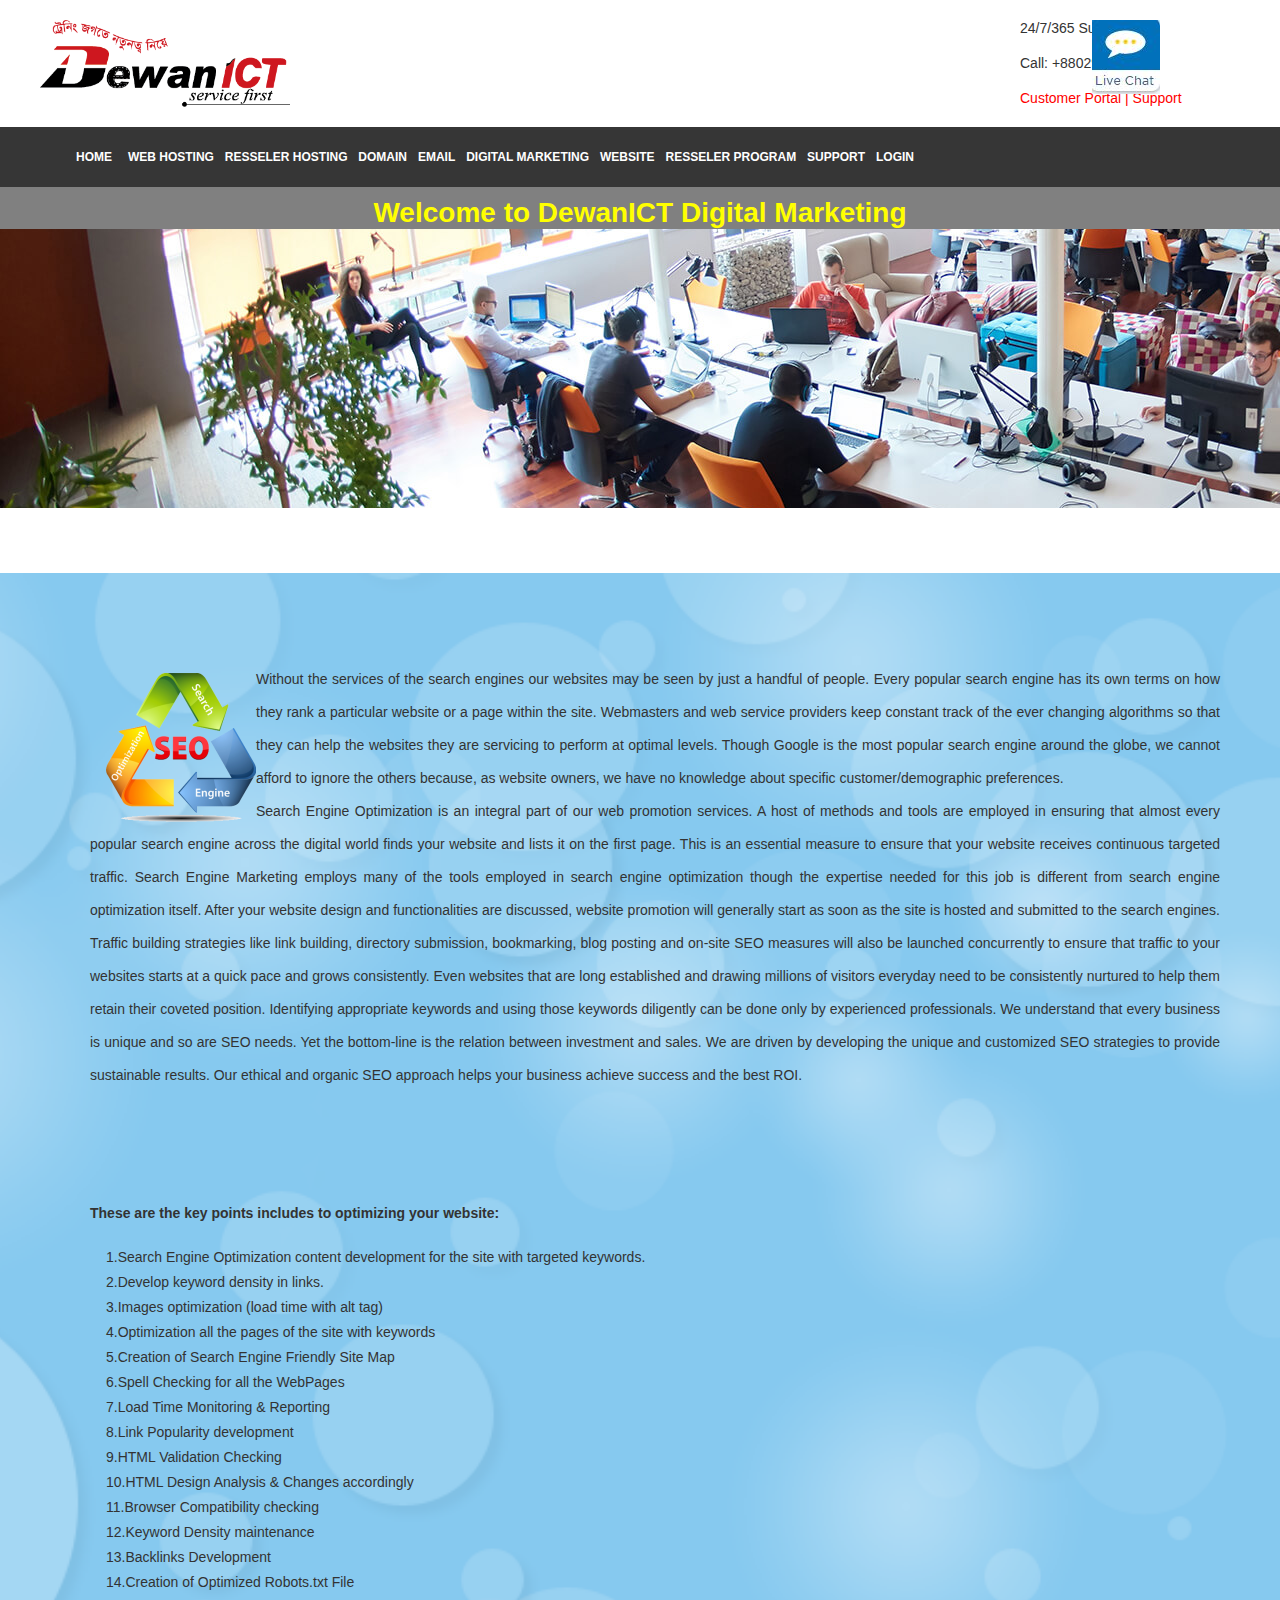
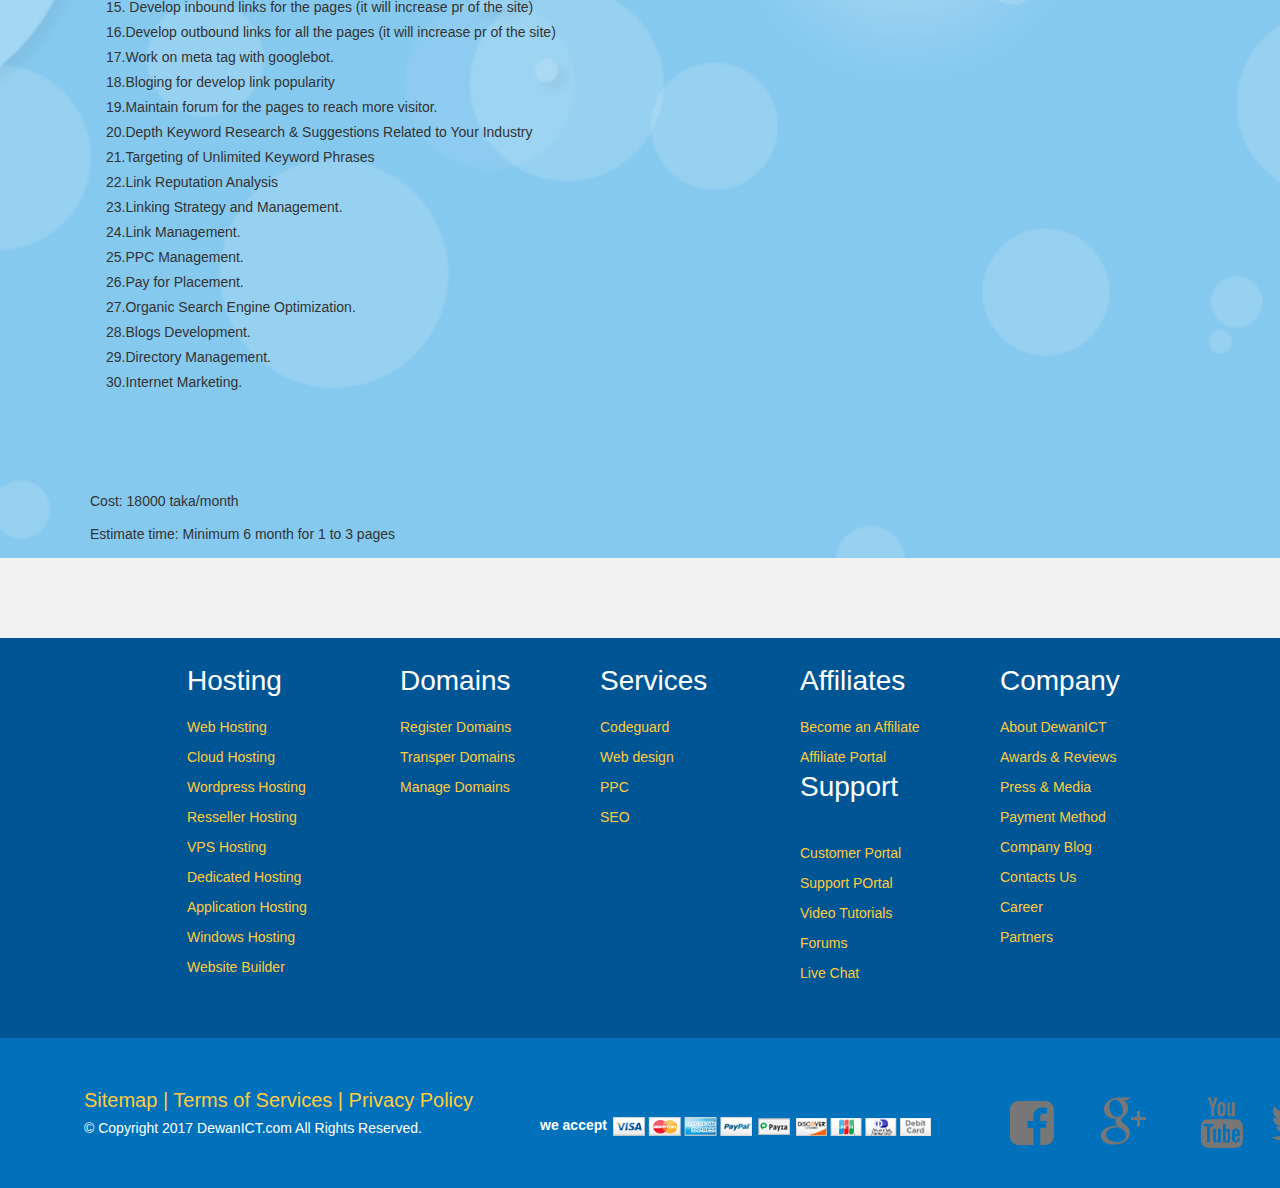
<file: seo.html>
<!DOCTYPE html>
<html>
<head>
	<title>Welcome to DewanICT Digital Marketing</title>
	<meta charset="utf-8">
		<link rel="stylesheet" type="text/css" href="css/hostgator.css">
	  <!-- <link rel="stylesheet" href="css/sub.css"> -->
	  	<link href='https://fonts.googleapis.com/css?family=Open+Sans:400,300,600,700' rel='stylesheet' type='text/css'>
		<link href='https://fonts.googleapis.com/css?family=Play:400,700' rel='stylesheet' type='text/css'>        
	    <link rel="stylesheet" href="css/bootstrap.min.css"> 
        <link rel="stylesheet" href="css/font-awesome.min.css">
        <link rel="stylesheet" href="css/normalize.css">
        <link rel="stylesheet" href="css/meanmenu.min.css">     
        <link rel="stylesheet" href="css/main.css">       
        <link rel="stylesheet" href="style.css"> 
        <link rel="stylesheet" href="css/dmarketing.css">     
        <link rel="stylesheet" href="css/responsive.css">  
        <link rel="stylesheet" href="css/emarketing.css">   
        <link rel="stylesheet" href="css/seo.css">      
        <script src="js/vendor/modernizr-2.8.3.min.js"></script>
</head>
<body>

<div class="main">
  <div class="header"> 
    <div class="logo">
	  	<a href="#">
        <img src="logo.png" height="80">
      </a>
	 </div>	
      <div class="txt">
       
		      <p>	24/7/365 Support </p>
		      <p>   	Call: +88029030072   </p>
          <p>   <a href="#"> Customer Portal | </a>   
          <a href="#">Support</a> </p>
     
        </div>
          <div class="live">
           <a href="#">
			     <img src="live.jpg">  
           </a> 
           </div>  
			  
 	 
  </div> 
   
<br>
<div class="megamenu-area">
        <div class="container">
            <div class="row">
                <div class="col-sm-9 np">
                    <div class="megamenu">
                        <nav>
                            <ul> 

                                <li><a href="hostgator.html">Home</a>
                                    <div class="megamenudown">
                                        
                                                                                   
                                    </div>
                                </li>


                                <li><a href="hosting.html">Web Hosting</a>
                                    <div class="megamenudown">
                                        <div class="mega-top">
                                            <div class="mega-item-menu item-menu-first">                                                
                                                <a href="#"><span>Shared Web Hosting</span></a>
                                                <a href="#"><span>Cheap Web Hosting</span></a>
                                                <a href="#"><span>E-Commerce Hosting</span></a>                                                
                                            </div>
                                            <div class="mega-item-menu">
                                            <br><br>
                                                <B><span>Hosting By Dewan ICT</span></B>
                                                <a href="#"><span>Shared Web Hosting </span></a>
                                                <a href="#"><span>Cheap Web Hosting</span></a>
                                                <a href="#"><span>E-Commerce Hosting</span></a>
                                                <a href="#"><span>Enterprize Hosting</span></a>
                                                <a href="#"><span>CMS Hosting</span></a>
                                                <a href="#"><span>Hosting Transfer</span></a>
                                            </div>
                                            <div class="mega-item-menu">
                                            <br><br>
                                                <b><span>Hosting By Partner</span></a></b>
                                                <a href="#"><span>Wordpress Hosting</span></a>
                                                <a href="#"><span>Windows Hosting</span></a>
                                                <a href="#"><span>CP Login</span></a>                                                
                                            </div>
                                            <div class="mega-item-menu">
                                                <a href="#" class="title"><span>Why Dewan ICT</span></a>                                               
                                                <span>At Dewan ICT, we constantly strive to deliver total customer satisfaction with all our hosting services. That's why we offer fast, reliable and secure service that's backed by our friendly, knowledgeable support team, 24/7.</span>
                                            </div>
                                        </div>                                       
                                    </div>
                                </li>

                                <li><a href="shop-grid.html">RESSELER HOSTING</a>
                                    <div class="megamenudown two">
                                        <div class="mega-top">
                                            <div class="mega-item-menu item-menu-first">
                                                
                                               <a href="#"><span>Startup Resseler Hosting</span></a>
                                               <a href="#"><span>Cheap Resseler Hosting</span></a>
                                               <a href="#"><span>WHM Master Resseler</span></a>
                                                
                                            </div>
                                            <div class="mega-item-menu">
                                               <br> <br>
                                               <b> <span >DewanICT Reseller Hosting</span></b>
                                                <a href="#"><span>Startup Resseler</span></a>
                                                <a href="#"><span>Cheap Resseler Hosting</span></a>
                                                <a href="#"><span>Master Resseler Hosting</span></a>
                                                <a href="#"><span>Hosting Transfer</span></a>
                                            </div>
                                            <div class="mega-item-menu">
                                                <br> <br>
                                                <b> <span >Reseller Hosting By Partners</span></b>
                                                <a href="#"><span>Windows Resseler</span></a>
                                                <a href="#"><span>CP Login</span></a>
                                                
                                            </div>
                                            <div class="mega-item-menu">
                                                <br><br>
                                                <b><span>Why use DewanICT Hosting?</span></b>
                                                <p>
                                                  At DewanICT, we constantly strive to deliver total customer satisfaction with all our hosting services. That's why we offer fast, reliable and secure service that's backed by our friendly, knowledgeable support team, 24/7.
                                                </p>
                                            </div>
                                           
                                        </div>
                                    </div>
                                </li>
                               
                                <li><a href="blog.html">DOMAIN</a>
                                    <div class="megamenudown-mini">
                                        <div class="mega-top">
                                            <div class="mega-item-menu">
                                                
                                                 <a href="blog-non-sidebar.html"><span>Register a Domain</span></a>
                                                 <a href="blog-non-sidebar.html"><span>Transfer Domain</span></a>
                                                 <a href="single-blog.html"><span>Free with every Domain</span></a>
                                                 <a href="single-blog.html"><span>WHOIS Lookup</span></a>
                                                 <a href="single-blog.html"><span>Name Suggestion Tool</span></a>
                                            </div>
                                        </div>
                                    </div>
                                </li>
                               



                                <li><a href="blog.html">EMAIL</a>
                                    <div class="megamenudown-mini">
                                        <div class="mega-top">
                                            <div class="mega-item-menu">
                                                
                                                 <a href="blog-non-sidebar.html"><span>gSuite Email</span></a>
                                                <a href="blog-non-sidebar.html"><span>Business Email</span></a>
                                                <a href="single-blog.html"><span>Enterprize Email</span></a>
                                            </div>
                                        </div>
                                    </div>
                                </li>

                                <li><a href="digitalmarketing.html">Digital Marketing</a>
                                    <div class="megamenudown-mini">
                                        <div class="mega-top">
                                            <div class="mega-item-menu">
                                                
                                                 <a href="digitalmarketing.html"><span>Masking SMS</span></a>
                                                <a href="non_masking.html"><span> NoN Masking SMS</span></a>
                                                <a href="emarketing.html"><span>E-mail Marketing</span></a>
                                                <a href="emarketingsoft.html"><span>E-mail Marketing Software</span></a>
                                                <a href="seo.html"><span>SEO</span></a>
                                            </div>
                                        </div>
                                    </div>
                                </li>

                                <li><a href="shop-grid.html">WEBSITE</a>
                                    <div class="megamenudown-mini">
                                        <div class="mega-top">
                                            <div class="mega-item-menu pages">
                                                <a href="#"><span>Weebly</span></a>
                                                <a href="#"><span>Impressly</span></a>
                                                <a href="#"><span>Website Builder</span></a>
                                               
                                            </div>
                                        </div>
                                    </div>
                                </li>

                                <li><a href="shop-grid.html">RESSELER PROGRAM</a>
                                    <div class="megamenudown two">
                                        <div class="mega-top">
                                            <div class="mega-item-menu item-menu-first">
                                                
                                               <a href="#"><span>Startup Resseler Hosting</span></a>
                                               <a href="#"><span>Cheap Resseler Hosting</span></a>
                                               <a href="#"><span>WHM Master Resseler</span></a>
                                                
                                            </div>
                                            <div class="mega-item-menu">
                                               <br> <br>
                                               <b> <span >DewanICT Reseller Hosting</span></b>
                                                <a href="#"><span>Startup Resseler</span></a>
                                                <a href="#"><span>Cheap Resseler Hosting</span></a>
                                                <a href="#"><span>Master Resseler Hosting</span></a>
                                                <a href="#"><span>Hosting Transfer</span></a>
                                            </div>
                                            <div class="mega-item-menu">
                                                <br> <br>
                                                <b> <span >Reseller Hosting By Partners</span></b>
                                                <a href="#"><span>Windows Resseler</span></a>
                                                <a href="#"><span>CP Login</span></a>
                                                
                                            </div>
                                            <div class="mega-item-menu">
                                                <br><br>
                                                <b><span>Why use DewanICT Hosting?</span></b>
                                                <p>
                                                  At DewanICT, we constantly strive to deliver total customer satisfaction with all our hosting services. That's why we offer fast, reliable and secure service that's backed by our friendly, knowledgeable support team, 24/7.
                                                </p>
                                            </div>
                                           
                                        </div>
                                    </div>
                                </li>






                               <li><a href="shop-grid.html">SUPPORT</a>
                                    <div class="megamenudown two margin-left" >
									  
                                        <div class="mega-top">
                                            <div class="mega-item-menu item-menu-first">
                                             <div class="phone">   
                                     <i class="fa fa-phone" aria-hidden="true"></i>
                                               </div> 
                                              <span> <b> Available by phone  <br> </b>
                                               Reply Type: Instantly <br><br>
                                               Call +88029030072 or support@dewanict.com  </span>
                                            </div>
                                            <div class="mega-item-menu">
                                               
                                              <div class="ticket">
                                               <i class="fa fa-ticket" aria-hidden="true"></i>
                                               </div>
                                               <span><b> Available by ticket </b> <br>
                                               Reply Type: 15 Minutes  <br><br>
                                              <a href="#"> Open Ticket </a></span>
                                            </div>
                                            <div class="mega-item-menu">
                                                <div class="ticket">
                                                 <i class="fa fa-comments-o" aria-hidden="true"></i>
                                                 </div>
                                                 <span><b> Available by chat</b><br>
                                                 Reply Type: Instantly <br><br>

                                                 <a href="#">Start Chat </a> </span>
                                                



                                            </div>
                                            <div class="mega-item-menu">

                                                <br>
                                                <div class="help">
                                                 <div class="vl"></div>
                                                <b><h3>We Love to Help</h3></b> 
                                                <i class="fa fa-check-square" aria-hidden="true"></i>  
                                               <span> Expert Support Team</span><br><br>
                                               <i class="fa fa-check-square" aria-hidden="true"></i>
                                                <span> Knowledgebase </span><br><br>
                                                <i class="fa fa-check-square" aria-hidden="true"></i>
                                                <span> We never sleep </span><br><br><br>
                                                <a href="#"> Our Support </a>
                                                </div>
                                            </div>
                                           
                                        </div>
                                    </div>
                                </li>


                                <li><a href="shop-grid.html">LOGIN</a>
                                    <div class="megamenudown-mini">
                                        <div class="mega-top">
                                            <div class="mega-item-menu pages">
                                                <a href="#"><span>Portal Login</span></a>
                                                <a href="#"><span>CP Login</span></a>
                                                <a href="#"><span>Resseler Program Login</span></a>
                                               
                                            </div>
                                        </div>
                                    </div>
                                </li>


                            </ul>
                        </nav>
                    </div>
                </div>
               
            </div>
        </div>
    </div>
	<!-- MAINMENU-AREA END-->
	<!-- MOBILE-MENU-AREA START -->
	<div class="mobile-menu-area">
		<div class="container">
			<div class="row">
				<div class="col-md-12">
					<div class="mobile-menu">
						<nav id="dropdown">
							<ul>
								<li><a href="#">Home</a>
									<ul>
										<li><a href="#">Home 2</a></li>
										<li><a href="#">Home 3</a></li>
										<li><a href="#">Home 4</a></li>
										<li><a href="#">Home 5</a></li>
										<li><a href="#">Home 6</a></li>
										<li><a href="#">Home 7</a></li>
										<li><a href="#">Home 8</a></li>
										<li><a href="#">Home 9</a></li>
										<li><a href="#">Home 10</a></li>
									</ul>
								</li>
								<li><a href="#">Shop</a>
									<ul>										
										<li><a href="#">Category</a></li>
										<li><a href="#">My Account</a></li>
										<li><a href="#">Wishlist</a></li>
										<li><a href="#">Shopping Cart</a></li>
										<li><a href="#">Checkout</a></li>
									</ul>
								</li>
								<li><a href="#">Blog</a>
									<ul>
										<li><a href="#">Full Width</a></li>
										<li><a href="#">None Sidebar</a></li>
										<li><a href="#">Sidebar Left</a></li>
										<li><a href="#">Sidebar Right</a></li>
										<li><a href="#">Archive</a></li>
										<li><a href="#">Category</a></li>
										<li><a href="#">Blog Tag</a></li>
									</ul>
								</li>
								<li><a href="#">Pages</a>
									<ul>
										<li><a href="#">About Us</a></li>
										<li><a href="#">Contact Us</a></li>
										<li><a href="#">Frequently Questions</a></li>
										<li><a href="#">Sample Page</a></li>
										<li><a href="#">Error 404</a></li>
									</ul>
								</li>
								<li><a href="#">Portfolio</a>
									<ul>
										<li><a href="#">Two Columns</a></li>
										<li><a href="#">Three Columns</a></li>
										<li><a href="#">Four Columns</a></li>
										<li><a href="#">Single Project</a></li>
									</ul>									
								</li>
								<li><a href="#">Contact</a></li>
							</ul>
						</nav>
					</div>					
				</div>
			</div>
		</div>
	</div>    


<!-- background image of digital marketing  -->
<div class="dmarketing">

<h1><b>Welcome to DewanICT Digital Marketing</b></h1>

</div>
<!-- The SMS packages: -->

<div class="seo_para">
  <img src="img/seo/seo_logo.png">
  <p>
    Without the services of the search engines our websites may be seen by just a handful of people. Every popular search engine has its own terms on how they rank a particular website or a page within the site. Webmasters and web service providers keep constant track of the ever changing algorithms so that they can help the websites they are servicing to perform at optimal levels. Though Google is the most popular search engine around the globe, we cannot afford to ignore the others because, as website owners, we have no knowledge about specific customer/demographic preferences.<br>

Search Engine Optimization is an integral part of our web promotion services. A host of methods and tools are employed in ensuring that almost every popular search engine across the digital world finds your website and lists it on the first page. This is an essential measure to ensure that your website receives continuous targeted traffic. Search Engine Marketing employs many of the tools employed in search engine optimization though the expertise needed for this job is different from search engine optimization itself.

After your website design and functionalities are discussed, website promotion will generally start as soon as the site is hosted and submitted to the search engines. Traffic building strategies like link building, directory submission, bookmarking, blog posting and on-site SEO measures will also be launched concurrently to ensure that traffic to your websites starts at a quick pace and grows consistently. Even websites that are long established and drawing millions of visitors everyday need to be consistently nurtured to help them retain their coveted position. Identifying appropriate keywords and using those keywords diligently can be done only by experienced professionals.

We understand that every business is unique and so are SEO needs. Yet the bottom-line is the relation between investment and sales. We are driven by developing the unique and customized SEO strategies to provide sustainable results. Our ethical and organic SEO approach helps your business achieve success and the best ROI.
  </p>
  <p><b>These are the key points includes to optimizing your website:</b></p>
  <ul>
           <li> 1.Search Engine Optimization content development for the site with targeted keywords.</li>
            <li><li>2.Develop keyword density in links.</li>
            <li>3.Images optimization (load time with alt tag)<li>
          <li>  4.Optimization all the pages of the site with keywords<li>
           <li> 5.Creation of Search Engine Friendly Site Map<li><li>
          <li>  6.Spell Checking for all the WebPages
            <li>7.Load Time Monitoring & Reporting<li>
           <li> 8.Link Popularity development<li>
           <li> 9.HTML Validation Checking<li>
           <li> 10.HTML Design Analysis & Changes accordingly<li>
           <li> 11.Browser Compatibility checking<li>
            <li>12.Keyword Density maintenance<li>
           <li> 13.Backlinks Development<li>
           <li> 14.Creation of Optimized Robots.txt File<li>
            <li>15. Develop inbound links for the pages (it will increase pr of the site)<li>
           <li> 16.Develop outbound links for all the pages (it will increase pr of the site)<li>
          <li>  17.Work on meta tag with googlebot.<li>
          <li>  18.Bloging for develop link popularity<li>
           <li> 19.Maintain forum for the pages to reach more visitor.<li>
           <li> 20.Depth Keyword Research & Suggestions Related to Your Industry<li>
           <li> 21.Targeting of Unlimited Keyword Phrases<li>
           <li> 22.Link Reputation Analysis<li>
          <li>  23.Linking Strategy and Management.<li>
         <li>   24.Link Management.<li>
           <li> 25.PPC Management.<li>
           <li> 26.Pay for Placement.<li>
           <li> 27.Organic Search Engine Optimization.<li>
            <li>28.Blogs Development.<li>
           <li> 29.Directory Management.<li>
           <li> 30.Internet Marketing.<li>
        
  </ul>
   <p> Cost: 18000 taka/month<br>
Estimate time: Minimum 6 month for 1 to 3 pages  </p>
</div>
<div class="break_after_para">
  
</div>


<!-- All Links on footer -->
<div class="dmarketing_footer">
    <div class="hst">
      <h1>Hosting</h1>
        <a href="hosting.html">Web Hosting</a> <br>
        <a href="#news">Cloud Hosting</a><br>
        <a href="#news">Wordpress Hosting</a><br>
        <a href="#news">Resseller Hosting</a><br>
        <a href="#news">VPS Hosting</a><br>
        <a href="#news">Dedicated Hosting</a><br>
        <a href="#news">Application Hosting</a><br>
        <a href="#news">Windows Hosting</a><br>
        <a href="#news">Website Builder</a><br>
    </div>

    <div class="dmn">
      <h1>Domains</h1>
        <a href="#home">Register Domains</a> <br>
        <a href="#news">Transper Domains</a><br>
        <a href="#news">Manage Domains</a><br>

    </div>
  <div class="servs">
      <h1>Services</h1>
        <a href="#home">Codeguard</a> <br>
        <a href="#news">Web design</a><br>
        <a href="#news">PPC</a><br>
        <a href="#news">SEO</a>

    </div>  

    <div class="aflt">
      <h1>Affiliates</h1>
        <a href="#home">Become an Affiliate</a> <br>
        <a href="#news">Affiliate Portal</a><br>
        <h1> Support </h1><br>
        <a href="#news">Customer Portal</a><br>
        <a href="#news">Support POrtal</a><br>
        <a href="#news">Video Tutorials</a><br>
        <a href="#news">Forums</a><br>
        <a href="#news">Live Chat</a><br>

    </div>
 <div class="company">
      <h1>Company</h1>
        <a href="#home">About DewanICT</a> <br>
        <a href="#news">Awards & Reviews </a><br>
        <a href="#news">Press & Media</a><br>
        <a href="payment.html">Payment Method</a><br>
        <a href="#news">Company Blog</a><br>
        <a href="#news">Contacts Us</a><br>
        <a href="#news">Career</a><br>
        <a href="#news">Partners</a><br>

    </div>

 <div class="social">
      <div class="press">
        <a href="#home">Sitemap | </a> 
        <a href="#news">Terms of Services | </a>
        <a href="#news">Privacy Policy </a>
      </div>
           <p> © Copyright 2017 DewanICT.com All Rights Reserved.</p>
        <div class="pay">
         
                <span> <b>we accept</b> 

          
            <img src="img/payment/paymentlogoshorizontal.png" >
            </span>
        </div>   

<div class="icon"> 
      <a href="https://www.facebook.com/dewanictbd/" title="facebook | DewanICT"><i class="fa fa-facebook-square" aria-hidden="true" alt="facebook | DewanICT">   </i></a>
</div>

<div class="icon2">
            <a href="#" title="Google Plus | DewanICT"><i class="fa fa-google-plus"></i>  </a>
</div>

<div class="icon3">
     <a href="#" title="Youtube | DewanICT"> <i class="fa fa-youtube"></i>  </a>
</div>

<div class="icon4">
     <a href="#" title=" Twitter | DewanICT"> <i class="fa fa-twitter"></i>  </a>
</div>


</div>




</div>
<button onclick="topFunction()" id="myBtn" title="Go to top">Top</button>
 <script type="text/javascript">
   window.onscroll = function() {scrollFunction()};

function scrollFunction() {
    if (document.body.scrollTop > 20 || document.documentElement.scrollTop > 20) {
        document.getElementById("myBtn").style.display = "block";
    } else {
        document.getElementById("myBtn").style.display = "none";
    }
}

// When the user clicks on the button, scroll to the top of the document
function topFunction() {
    document.body.scrollTop = 0; // For Chrome, Safari and Opera 
    document.documentElement.scrollTop = 0; // For IE and Firefox
}
 </script>
 </div>






</div>
</div>
</body>
</html>
</file>
<file: css/hostgator.css>
#myBtn {
    display: none; /* Hidden by default */
    position: fixed; /* Fixed/sticky position */
    bottom: 20px; /* Place the button at the bottom of the page */
    right: 30px; /* Place the button 30px from the right */
    z-index: 99; /* Make sure it does not overlap */
    border: none; /* Remove borders */
    outline: none; /* Remove outline */
    background-color: red; /* Set a background color */
    color: white; /* Text color */
    cursor: pointer; /* Add a mouse pointer on hover */
    padding: 15px; /* Some padding */
    border-radius: 10px; /* Rounded corners */
}

#myBtn:hover {
    background-color: #555; /* Add a dark-grey background on hover */
}

.txt a{
	text-decoration:none;
	color:red;
}
.header{
	overflow:hidden;
}
.logo img{
	width:250px;
	margin-left:40px;
	margin-top:20px;   
}

.logo{
	float:left;
}

.txt{
    
    position: absolute;
    padding-left: 1020px;
    padding-top: 18px;

    
}
.live{
    position: absolute;
    float: right;
    right: 120px;
    padding-top: 20px;
}


.devices{
	position: center;
}
.slide{
	position: absolute;
	right: 430px;
	top: 230px;
}
.highlights{
	top: 650px;
	position: absolute;
	right: 312px;
	
}

.highlights h1{
	font-size: 45pt;
    color:#3A679D;
    
}
.highlights h2{
	font-size: 25pt;
	color: #666666;
    
}

h1,h2,h3{
    color: white;

	font-family: arial,sans-serif;
}

.highlights h3{
   text-align: center;
   color: #666666;
}	

.dollar{
	font-size: 20pt;
	color: #ECA93F;
}
.btn{
	background: #e46000;
	color:#ffffff;
	height: 60px;
	left: 224px;
	position: absolute;
	top: 176px;
	width: 265px;
	font-size: 20pt;
}
.hosting{
	position: absolute;
	top: 1030px;
	left: 136px;
}
.hosting h1{
	font-size: 30pt;
    color:#3A679D;
    
}
.hosting h2{
	font-size: 15pt;
	color: #666666;
    
}
.cloud{
	background-color: #fff;
	position: absolute;
	top: 1200px;
	height: 390px;
	width: 241px;
	font-size: 10pt;
	line-height: 5px;
	border-style:solid ;
	box-sizing: border-box;
	border-width: 1px; 
	padding-left: 10px;
	left: 149px;
}
.cloud h2{
	line-height: 35px;
    font-size: 20pt;
   padding-left: 10px;
   color:#3A679D;
}
.cloud p{
	line-height: 35px;
    padding-left: 10px;
    font-size: 15pt;
    color: #666666;
}
.btn2{
	background: #e46000;
	color:#ffffff;
	height: 60px;
	left: 13px;
	position: absolute;
	top: 299px;
	width: 197px;
	font-size: 15pt;
}
.btn3{
	background: #e46000;
	color:#ffffff;
	height: 60px;
	left: 13px;
	position: absolute;
	top: 299px;
	width: 197px;
	font-size: 15pt;
}

.wordpress{
	position: absolute;
	top: 1285px;
	height: 389px;
	width: 241px;
	font-size: 10pt;
	line-height: 5px;
	border-style: solid;
	box-sizing: border-box;
	border-width: 1px;  
	padding-left: 10px;
	left: 407px;
}
.wordpress h2{
	line-height: 35px;
    font-size: 20pt;
   padding-left: 10px;
   color:#3A679D;
}
.wordpress p{
	line-height: 35px;
    padding-left: 10px;
    font-size: 15pt;
    color: #666666;
}

.vps{
	position: absolute;
	top: 1367px;
	height: 391px;
	width: 241px;
	font-size: 10pt;
	line-height: 5px;
	border-style: solid;
	box-sizing: border-box;
	border-width: 1px;  
	padding-left: 10px;
	left: 665px;
}
.vps h2{
	line-height: 35px;
    font-size: 20pt;
   padding-left: 10px;
   color:#3A679D;
}
.vps p{
	line-height: 35px;
    padding-left: 10px;
    font-size: 15pt;
    color: #666666;
}


.btn4{
	background: #e46000;
	color:#ffffff;
	height: 60px;
	left: 13px;
	position: absolute;
	top: 299px;
	width: 197px;
	font-size: 15pt;
}


.dedicated{
	position: absolute;
	top: 1421px;
	height: 423px;
	width: 241px;
	font-size: 10pt;
	line-height: 5px;
	border-style: solid;
	box-sizing: border-box;
	border-width: 1px;  
	padding-left: 10px;
	left: 922px;
}
.dedicated h2{
	line-height: 35px;
    font-size: 20pt;
   padding-left: 10px;
   color:#3A679D;
}
.dedicated p{
	line-height: 35px;
    padding-left: 10px;
    font-size: 15pt;
    color: #666666;
}


.btn5{
	background: #e46000;
	color:#ffffff;
	height: 60px;
	left: 17px;
	position: absolute;
	top: 333px;
	width: 197px;
	font-size: 15pt;
}



.choose {
    left: 396px;
    position: absolute;
    top: 1920px;

}
.choose h1{
	line-height: 40px;
	font-size: 32pt;
	color: #3A679D;
	padding-left: 105px;
}
.choose h2{
	font-size: 20pt;
	left: 47px;
	color:#66667D;
	
}


.gif {
    background-image: url("ae-stairs.gif");
    height:100px;
    width: 350px;
    left: 72px;
    position: absolute;
    top: 2100px;
    
}



.support {
    background: #ffffff none repeat scroll 0 0;
    border-style: solid;
    border-width: 1px;
    box-sizing: border-box;
    height: 206px;
    left: 350px;
    padding: 23px 26px 26px 47px;
    position: absolute;
    top: 2170px;
    width: 763px;
}
.support h2{
	font-size: 20pt;
	color: #3A679D;


}
.support p{
	font-size: 15pt;
}


.support2 {
    background: #ffffff none repeat scroll 0 0;
    border-style: solid;
    border-width: 1px;
    box-sizing: border-box;
    height: 206px;
    left: 135px;
    padding: 23px 26px 26px 47px;
    position: absolute;
    top: 2620px;
    width: 763px;
}

.support2 h2{
	font-size: 20pt;
	color: #3A679D;



}
.support2 p{
	font-size: 15pt;
    
}

.gif2 {
    
    left: 830px;
    position: absolute;
    top: 2550px;
    height:100px;
    width: 350px;
}

.support3 {
    background: #ffffff none repeat scroll 0 0;
    border-style: solid;
    border-width: 1px;
    box-sizing: border-box;
    height: 206px;
    left: 300px;
    padding: 23px 26px 26px 47px;
    position: absolute;
    top: 3105px;
    width: 763px;
}


.support3 h2{
	font-size: 20pt;
	color: #3A679D;



}
.support3 p{
	font-size: 15pt;
    
}


.gif3 {
    
    left: 20px;
    position: absolute;
    top: 3030px;
    height:100px;
    width: 350px;
}



.support4 {
    background: #ffffff none repeat scroll 0 0;
    border-style: solid;
    border-width: 1px;
    box-sizing: border-box;
    height: 371px;
    left: 310px;
    padding: 23px 26px 26px 47px;
    position: absolute;
    top: 3580px;
    width: 618px;
}




.support4 h2{
	line-height: 30px;
	font-size: 20pt;
	color: #3A679D;
}
.support4 h3{
	font-size: 15pt;
    color: #F0A193;
}

}
.support4 p{
	font-size: 10pt;
    
}



.gif4 {
   
    left: 800px;
    position: absolute;
    top: 3517px;
    
}

.award {
    left: 350px;
    position: absolute;
    top: 4100px;
}
.award h1{
	font-size: 30pt;
	color: #3A679D;
	padding-left: 25px;
}
.award p{
	font-size: 23pt;
	
}
.img1{
  position: absolute;
  left: 58px;


}
.img2{
	position: absolute;
	left: 301px;
	
}
.img3{
	position: absolute;
	left: 499px;
	
}

.link {
    color: #2a6496;
    font-size: 28px;
    left: 174px;
    position: absolute;
    top: 405px;
    text-decoration: underline;
}


.started {
    background: #0171bc;
    box-sizing: border-box;
    height: 100px;
    left: 0;
    position: absolute;
    right: 103px;
    top: 4700px;
    width: 1350px;
}
.started h1{
    color: white;
    padding-left: 120px;
    padding-top: 20px;
}




.started p {
    color: white;
    font-size: 20px;
    padding-left: 884px;
    position: absolute;
    top: 2px;
}

.btn6 {
    background: #e46000 none repeat scroll 0 0;
    color: #ffffff;
    font-size: 15pt;
    height: 60px;
    left: 1104px;
    position: absolute;
    top: 20px;
    width: 197px;
}
.dollar2{
    color: #eca93f;
    font-size: 25pt;
}


.links {
    background: #005695 none repeat scroll 0 0;
    box-sizing: border-box;
    height: 400px;
    left: 0;
    position: absolute;
    right: 103px;
    top: 4800px;
    width: 1350px;

}

.hst {
    padding-left: 187px;
    position: absolute;
    top: 28px;
}
.hst h1{
	color: white;
}
.hst a{
	line-height: 30px;
	text-decoration: none;
	color: #FFCB3C;
}
 .hst a:hover{
	border-bottom: 2px solid #FFCB3C;
}

.dmn {
    padding-left: 400px;
    position: absolute;
    top: 28px;
}
.dmn h1{
	color: white;
}
.dmn a{
	line-height: 30px;
	text-decoration: none;
	color: #FFCB3C;
}
 .dmn a:hover{
	border-bottom: 2px solid #FFCB3C;
}
.servs {
    padding-left: 600px;
    position: absolute;
    top: 28px;
}
.servs h1{
	color: white;
}
.servs a{
	line-height: 30px;
	text-decoration: none;
	color: #FFCB3C;
}
 .servs a:hover{
	border-bottom: 2px solid #FFCB3C;
}

.aflt {
    padding-left: 800px;
    position: absolute;
    top: 28px;
}
.aflt h1{
	color: white;
}
.aflt a{
	line-height: 30px;
	text-decoration: none;
	color: #FFCB3C;
}
.aflt a:hover{
	border-bottom: 2px solid #FFCB3C;
}

.company {
    padding-left: 1000px;
    position: absolute;
    top: 28px;
}
.company h1{
	color: white;
}
.company a{
	line-height: 30px;
	text-decoration: none;
	color: #FFCB3C;
}
 .company a:hover{
	border-bottom: 2px solid #FFCB3C;
}

.social {
    background: #0171bc;
    box-sizing: border-box;
    height: 150px;
    left: 0;
    position: absolute;
    right: 103px;
    bottom:-150px;
    width: 1350px;
}

.social p {
    color: white;
    padding-left: 84px;
    padding-top: 80px;
}

.press {
    padding-left: 84px;
    padding-top: 48px;
    position: absolute;

}
.press a {
    text-decoration: none;
    color: #FFCB3C;
    font-size: 20px;
    
}

.finish {
    color: black;
    left: 50px;
    position: absolute;
    top: 5367px;
}

.icon {
    padding-right: 83px;
    position: absolute;
    left: 1010px;
    top: 59px;
}
.icon  a i{
    float: right;
    font-size: 51px;
}

fa-facebook-square::before {
    content: "";
    padding-right: 296px;
}
.icon2 {
    padding-right: 90px;
    position: absolute;
    left:1100px;
    top: 59px;
}
.icon2  a i{
    float: right;
    font-size: 51px;
}
.icon3 {
    padding-right: 90px;
    position: absolute;
    left:1200px;
    top: 59px;
}
.icon3  a i{
    float: right;
    font-size: 51px;
}
.icon4 {
    padding-right: 90px;
    position: absolute;
    left:1270px;
    top: 59px;
}
.icon4  a i{
    float: right;
    font-size: 51px;
}
.pay{
    position:absolute;
    text-align: center;
    left: 540px;
    top:70px;
    color: white;
}
</file>
<file: css/sub.css>
ul{
	margin: 0px;
	padding: 0px;
	list-style: none;
}
ul li{
	float: left;
	background-color: black;
	text-align: center;	
	position:relative;
}
ul li a{
	text-decoration: none;
	color: white;
	display: block;
	padding:28px;
}
ul li a:hover{
	background-color: green;
}
li ul{
	position:absolute;
	left:0;
	top:100%;
}
li li{
	float:none;
	width:200px;
	display:block;
}
li:hover ul{
	display:block;	
}

/*

for creating submenu 

.navi{
 padding-top: 80px;
}


ul {
    background-color: #0171bc;
    height: 70px;
    left: 224px;
    list-style-type: none;
    margin: -8px;
    overflow: hidden;
    padding-left: 20px;
    width: 1330px;
}
ul li {
    float: left;
    padding-left: 60px;
    padding-top: 15px;
    vertical-align: middle;
}

ul li a, .dropbtn {
    display: inline-block;
    color: white;
    text-align: center;
    padding:10px;
    text-decoration: none;
    font-size: 19px;
    height: 100px;
}

li a:hover, .dropdown:hover .dropbtn {
    //border-bottom: 3px solid #FFCB08;
    color: red;
    background: black;
    //padding-bottom: 2px;
}

li.dropdown {
    display: inline-block;
}


.dropdown-content a {
    color: black;
    padding: 12px 16px;
    text-decoration: none;
    display: block;
    text-align: left;
}

.dropdown-content a:hover {background-color: #f1f1f1}

.dropdown:hover .dropdown-content {
    display: block;
}

*/
</file>
<file: css/main.css>
/*! HTML5 Boilerplate v5.2.0 | MIT License | https://html5boilerplate.com/ */

/*
 * What follows is the result of much research on cross-browser styling.
 * Credit left inline and big thanks to Nicolas Gallagher, Jonathan Neal,
 * Kroc Camen, and the H5BP dev community and team.
 */

/* ==========================================================================
   Base styles: opinionated defaults
   ========================================================================== */

html {
    color: #222;
    font-size: 1em;
    line-height: 1.4;
}

/*
 * Remove text-shadow in selection highlight:
 * https://twitter.com/miketaylr/status/12228805301
 *
 * These selection rule sets have to be separate.
 * Customize the background color to match your design.
 */

::-moz-selection {
    background: #b3d4fc;
    text-shadow: none;
}

::selection {
    background: #b3d4fc;
    text-shadow: none;
}

/*
 * A better looking default horizontal rule
 */

hr {
    display: block;
    height: 1px;
    border: 0;
    border-top: 1px solid #ccc;
    margin: 1em 0;
    padding: 0;
}

/*
 * Remove the gap between audio, canvas, iframes,
 * images, videos and the bottom of their containers:
 * https://github.com/h5bp/html5-boilerplate/issues/440
 */

audio,
canvas,
iframe,
img,
svg,
video {
    vertical-align: middle;
}

/*
 * Remove default fieldset styles.
 */

fieldset {
    border: 0;
    margin: 0;
    padding: 0;
}

/*
 * Allow only vertical resizing of textareas.
 */

textarea {
    resize: vertical;
}

/* ==========================================================================
   Browser Upgrade Prompt
   ========================================================================== */

.browserupgrade {
    margin: 0.2em 0;
    background: #ccc;
    color: #000;
    padding: 0.2em 0;
}

/* ==========================================================================
   Author's custom styles
   ========================================================================== */

















/* ==========================================================================
   Helper classes
   ========================================================================== */

/*
 * Hide visually and from screen readers:
 */

.hidden {
    display: none !important;
}

/*
 * Hide only visually, but have it available for screen readers:
 * http://snook.ca/archives/html_and_css/hiding-content-for-accessibility
 */

.visuallyhidden {
    border: 0;
    clip: rect(0 0 0 0);
    height: 1px;
    margin: -1px;
    overflow: hidden;
    padding: 0;
    position: absolute;
    width: 1px;
}

/*
 * Extends the .visuallyhidden class to allow the element
 * to be focusable when navigated to via the keyboard:
 * https://www.drupal.org/node/897638
 */

.visuallyhidden.focusable:active,
.visuallyhidden.focusable:focus {
    clip: auto;
    height: auto;
    margin: 0;
    overflow: visible;
    position: static;
    width: auto;
}

/*
 * Hide visually and from screen readers, but maintain layout
 */

.invisible {
    visibility: hidden;
}

/*
 * Clearfix: contain floats
 *
 * For modern browsers
 * 1. The space content is one way to avoid an Opera bug when the
 *    `contenteditable` attribute is included anywhere else in the document.
 *    Otherwise it causes space to appear at the top and bottom of elements
 *    that receive the `clearfix` class.
 * 2. The use of `table` rather than `block` is only necessary if using
 *    `:before` to contain the top-margins of child elements.
 */

.clearfix:before,
.clearfix:after {
    content: " "; /* 1 */
    display: table; /* 2 */
}

.clearfix:after {
    clear: both;
}

/* ==========================================================================
   EXAMPLE Media Queries for Responsive Design.
   These examples override the primary ('mobile first') styles.
   Modify as content requires.
   ========================================================================== */

@media only screen and (min-width: 35em) {
    /* Style adjustments for viewports that meet the condition */
}

@media print,
       (-webkit-min-device-pixel-ratio: 1.25),
       (min-resolution: 1.25dppx),
       (min-resolution: 120dpi) {
    /* Style adjustments for high resolution devices */
}

/* ==========================================================================
   Print styles.
   Inlined to avoid the additional HTTP request:
   http://www.phpied.com/delay-loading-your-print-css/
   ========================================================================== */

@media print {
    *,
    *:before,
    *:after {
        background: transparent !important;
        color: #000 !important; /* Black prints faster:
                                   http://www.sanbeiji.com/archives/953 */
        box-shadow: none !important;
        text-shadow: none !important;
    }

    a,
    a:visited {
        text-decoration: underline;
    }

    a[href]:after {
        content: " (" attr(href) ")";
    }

    abbr[title]:after {
        content: " (" attr(title) ")";
    }

    /*
     * Don't show links that are fragment identifiers,
     * or use the `javascript:` pseudo protocol
     */

    a[href^="#"]:after,
    a[href^="javascript:"]:after {
        content: "";
    }

    pre,
    blockquote {
        border: 1px solid #999;
        page-break-inside: avoid;
    }

    /*
     * Printing Tables:
     * http://css-discuss.incutio.com/wiki/Printing_Tables
     */

    thead {
        display: table-header-group;
    }

    tr,
    img {
        page-break-inside: avoid;
    }

    img {
        max-width: 100% !important;
    }

    p,
    h2,
    h3 {
        orphans: 3;
        widows: 3;
    }

    h2,
    h3 {
        page-break-after: avoid;
    }
}
</file>
<file: style.css>
html, body {height: 100%;}
.floatleft {float:left}
.floatright {float:right}
.alignleft {float:left;margin-right:15px;margin-bottom: 15px}
.alignright {float:right;margin-left:15px;margin-bottom: 15px}
.aligncenter {display:block;margin:0 auto 15px}
a:focus {outline:0px solid}
img {max-width:100%;height:auto}
.fix {overflow:hidden}
p {margin:0 0 15px;}
h1, h2, h3, h4, h5, h6 {
  margin: 0 0 15px;
}
a {transition: all 0.3s ease 0s;text-decoration:none;color:#777}
a:hover {
  color: #ec4445;
  text-decoration: none;
}
a:active, a:hover {
  outline: 0 none;
}
ul{
list-style: outside none none;
margin: 0;
padding: 0
}
body {

}
/*-------------------------------
5. Mega-menu 
--------------------------------*/
.megamenu-area{
    font-size: 14px;
    height: 65px;
    position: relative;
    width: 100%;
    z-index: 999999;
}
.megamenu-area:before {
    background: #363636 none repeat scroll 0 0;
    bottom: 5px;
    content: "";
    left: 0;
    position: absolute;
    right: 0;
    top: 0;
}
.megamenu{}
.megamenu ul{}
.megamenu ul li{
    display: inline-block;
    margin-right: -5px;
  
}
.megamenu li:first-child {
    margin-right: inherit;
}
.megamenu ul li a{
    padding: 6px;

    color: #ffffff;
    font-family: "Raleway",sans-serif;
    font-size: 12px;
    font-weight: 700;
    line-height: 61px;
    text-transform: uppercase;
}
.megamenu ul li:hover{
  background: green;

}
.megamenu ul li a.home{
    background: #fe5b5a none repeat scroll 0 0;
    color: #fff;
    padding: 23px 20px;
}
.megamenu ul li a.home:before {
    border-color: transparent #7c7c7c #7c7c7c transparent;
    border-image: none;
    border-style: solid;
    border-width: 3px;
    content: "";
    left: -6px;
    position: absolute;
    top: 0;
    z-index: 999;
}
.megamenu ul li a.home:after {
    border-color: #7c7c7c #7c7c7c transparent transparent;
    border-image: none;
    border-style: solid;
    border-width: 3px;
    bottom: 0;
    content: "";
    left: -6px;
    position: absolute;
    z-index: 999;
}
.megamenu ul li a.home:hover{
    color: #fff;
}
.megamenu ul li:hover a{
    color: #fe5b5a;
}
.megamenu ul li:hover a.home {
  color: #fff;
}
.search-box{
    margin-top: 5px;
    margin-right: -15px;
}
.search-box input {
    background: rgba(0, 0, 0, 0) none repeat scroll 0 0;
    border: medium none;
    color: #fff;
    font-size: 13px;
    font-style: italic;
    height: 50px;
    line-height: 50px;
    padding-right: 25px;
    width: 80%;
}
.search-box input:focus{
  
}
.search-box button {
    background: transparent none repeat scroll 0 0;
    border: medium none transparent;
}
.button-search span i{
    color: #fff;
    font-size: 16px;
}
/* Mega menu style */
.megamenudown {
  background-color: #fff;
  border-color: #fe5b5a #fff #fff;
  border-image: none;
  border-style: solid;
  border-width: 2px;
  box-shadow: 2px 0 7px 0 rgba(0, 0, 0, 0.13);
  left:0px;
  margin: -6px 0 0;
  opacity: 0;
  position: absolute;
  text-align: left;
  transform: scaleY(0);
  transform-origin: 0 0 0;
  transition: all 0.5s ease 0s;
  visibility: hidden;
  width: 1125px;
  z-index: -9;
}
.megamenudown.two {
  width: 975px;
  
}
.megamenudown-mini{
    background-color: #fff;
    border-color: #fe5b5a #fff #fff;
    border-image: none;
    border-style: solid;
    border-width: 2px;
    box-shadow: 2px 0 7px 0 rgba(0, 0, 0, 0.13);
    margin: -6px 0 0;
    position: absolute;
    text-align: left;
    z-index: -9;
    transition: all 0.5s ease 0s;
    opacity: 0;
    visibility: hidden; 
    transform: scaleY(0);
    transform-origin: 0 0 0;       
}
.megamenudown-mini a:hover{
background: #0171BB;
}
.home-ve{
  margin: -0px 0 0!important;
}
.megamenu ul li:hover .megamenudown,.megamenu ul li:hover .megamenudown-mini{
    opacity: 1;
    transform: scaleY(1);
    z-index: 9999;
    visibility: visible;    
}
.mega-top{
    display: inline-block;
    margin-bottom: 0;
    margin-left: 10px;
}
.mega-item-menu{
    float: left;
    margin-right: 25px;
    width: 200px;

}
.mega-item-menu a.title span{
    border-bottom: 1px solid #ebebeb;
    color: #363636;
    display: block;
    font-family: "Raleway",sans-serif;
    font-size: 14px;
    font-weight: 700;
    line-height: 31px;
    margin-bottom: 2px;
    padding-bottom: 5px;
    padding-top: 12px;
    position: relative;
    text-decoration: none;
    text-transform: uppercase;
}
.mega-item-menu a{
    display: block;
    line-height: 2 !important;
    padding: 3px !important;
}
.mega-item-menu a span{
    color: #787878;
    display: block;
    font-family: arial;
    font-size: 14px;
    font-weight: normal;
    text-shadow: 0 0 0;
    text-transform: none;
    transition: all 0.3s ease 0s;
}
.mega-item-menu a span:hover{
    color: #F15B5A;

}
.mega-bottom{
    margin-bottom: 20px;
    margin-left: 10px;
}
.mega-bottom a{
    margin-right: 20px !important;
    padding: 3px !important;
}
.mega-bottom a img{
  opacity: 0.7;
  transition: all 0.3s ease 0s;
  width: 292px;
}
.mega-item-menu-img{
  float: left !important;
  margin-left: -27px;
  width: 220px;
}
.mega-item-menu-img a img{
    opacity: 0.7;
    transition: all 0.3s ease 0s;
    margin-top: 20px;
}
.mega-item-menu-img a img:hover{
    opacity: 1;
}
.mega-bottom a img:hover{
    opacity: 1;
}
.mobile-menu {
  display: none;
} 
.item-menu-first a{
	margin-top:30px;
}
.phone{
  color: red;
  font-size: 100px;
  padding-left: 20px;
  
}
.ticket{
  color: red;
  font-size: 100px;
  padding-left: 20px;
  
}
.help{
 
  font-size: 15px;
  
  
}
.vl {
    border-left: 1px solid black;
    height: 200px;
    position: absolute;
    left: 65%;
    margin-left: -3px;
    top: 15px;
}
</file>
<file: css/dmarketing.css>
.dmarketing{
	height: 380px;
	background: url('../img/dmarketing/page_banner_01.jpg');
	position: relative;
	top:-65px;
}
.dmarketing h1{
	padding-top: 70px;
	text-align: center;
	color: yellow;
	background-color:gray; 
}
.sms_pckgs h1{
	text-align: center;
	font-size: 40px;
}
.sms_pckgs{
	margin: auto;
	width:1170px;
	overflow: hidden;
	padding-bottom: 20px;
}

.sms_pckgs a{
	text-decoration: none;
}
.s{
float: left;
margin:0px 10px;
margin-top: 20px;
}
.sms1_sms{
	border: 1px solid #EAEAEA;
	width: 250px;
	position: relative;
	
	text-align: center;
}
.sms1_sms h2{
	text-align: center;
	background: #1D4BAD;
	color: white;
	height: 80px;
	padding-top: 30px;
	font-size: 20px;
}
.sms1_sms p{
	text-align: center;
}
.sms_order_btn{
	color: white;
	background: red;
	border-radius: 5px;
	width:150px;
	height: 40px;
	display: block;
	margin:auto;
	padding: 10px 15px;
	font-size: 20px;
}

.sms_order_btn:hover{
	color:#fff;
}
.sms2_sms{
	border: 1px solid #EAEAEA;
	width: 250px;
	position: relative;
	height:460px;
	margin-top: 0px;
	text-align: center;
}
.sms2_sms h2{
	text-align: center;
	background: #1D4BAD;
	color: white;
	height: 80px;
	padding-top: 30px;
	font-size: 20px;
}
.sms2_sms p{
	text-align: center;
}
.sms3_sms{
	border: 1px solid #EAEAEA;
	width: 250px;
	position: relative;
	
	text-align: center;
}
.sms3_sms h2{
	text-align: center;
	background: #1D4BAD;
	color: white;
	height: 80px;
	padding-top: 30px;
	font-size: 20px;
}
.sms4_sms{
	border: 1px solid #EAEAEA;
	width: 250px;
	position: relative;
	text-align: center;
}
.sms4_sms h2{
	text-align: center;
	background: #1D4BAD;
	color: white;
	height: 80px;
	padding-top: 30px;
	font-size: 20px;
}
.sms_features ul{
	list-style-type:disc;
	padding-left: 50px;
	line-height: 30px;
}
.sms_details{
  overflow: hidden;
}
.sms_features,.panel_info{
	padding-left: 100px;
}
.panel_info ul{
	list-style-type:disc;
	padding-left: 50px;
	line-height: 30px;
}

.panel{
	float: left;
	overflow: hidden;
}
.panel_info a{
	width: 300px;
	float: left;
	text-decoration: none;
}
.auth{
	float: left;
	padding-left: 5px;
	text-align: left;
	overflow: hidden;
}
.our_db ul{
	padding-left: 160px;
	list-style-type: disc;
	line-height: 30px;
}
.our_db h1{
	text-align: center;
	color: blue;
	font-size: 40px;
}
.our_db span{
  color: blue;
  font-size: 15px;
}
.our_db p{
	padding-left:70px;

}
.our_db{
	overflow: hidden;
}
.sms_cover{
	padding:50px 100px;
}
.sms_cover a{
padding-top: 10PX;
}
.content_btn{
	color: white;
	background: #73AA33;
	border-radius: 5px;
	width:200px;
	height: 40px;
	display: block;
	font-size: 20px;
}
.sms_cover img{
padding-bottom:30px;
}
.question{
	height: 120px;
	background: #1D4BAD;
}
.question h1{
	color: white;
	padding: 50px;
	padding-left: 150px;
}
.cms_button {
	position: relative;
    background-color: #8bc34a;
    color: #fff;
    font-weight: 700;
    font-size: 18px;
    padding: 10px 16px;
    text-align: center;
    border-radius: 3px;
    top:-90px;
    left:800px;
}
.dmarketing_footer{
    background: #005695 none repeat scroll 0 0;
    box-sizing: border-box;
    height: 400px;
    left: 0;
    position: relative;
    right: 103px;
    width: 1350px;

}
</file>
<file: css/responsive.css>
/* Normal desktop :992px. */
@media (min-width: 992px) and (max-width: 1169px) {
.container {width:970px}
.megamenudown.two {
  width: 840px;
}
.mega-item-menu {
  width: 125px;
}
.megamenudown {
  width: 970px;
}



}

 
/* Tablet desktop :768px. */
@media (min-width: 768px) and (max-width: 991px) {
.container {width:750px}
.megamenudown {
  width: 750px;
}
.mega-item-menu {
  width: 125px;
}
.megamenudown.two {
  width: 630px;
}
.mega-bottom a img {
  width: 220px;
}
.mega-item-menu-img {
  display: none;
}





}

 
/* small mobile :320px. */
@media (max-width: 767px) {
.container {width:300px}
.megamenu-area{
	display:none;
}
 
}
 
/* Large Mobile :480px. */
@media only screen and (min-width: 480px) and (max-width: 767px) {
.container {width:450px}
 
}
</file>
<file: css/emarketing.css>
.e_sms_pckgs h1{
	text-align: center;
}
.e_sms_pckgs{
	margin: auto;
	width:1170px;
	overflow: hidden;
	padding-bottom: 20px;
}

.e_sms_pckgs a{
	text-decoration: none;
}
.e_sms_pckgs h1{
	text-align: center;
	font-size: 40px;
}
.e{
float: left;
margin:0px 10px;
margin-top: 20px;
line-height: 40px;

}
.e p{
	border-bottom: .5px solid #EAEAEA;
}
.e_sms1_sms{
	border: 1px solid #EAEAEA;
	width: 250px;
	position: relative;
	
	text-align: center;
}
.e_sms1_sms h2{
	text-align: center;
	background: #1D4BAD;
	color: white;
	height: 80px;
	padding-top: 30px;
	font-size: 20px;
}
.e_sms1_sms p{
	text-align: center;
}
.e_sms_order_btn{
	color: white;
	background: red;
	border-radius: 5px;
	width:150px;
	height: 40px;
	display: block;
	margin:auto;
	font-size: 20px;
}

.e_sms_order_btn:hover{
	color:#fff;
}
.e_sms2_sms{
	border: 1px solid #EAEAEA;
	width: 250px;
	position: relative;
	height:440px;
	text-align: center;
}
.e_sms2_sms h2{
	text-align: center;
	background: #1D4BAD;
	color: white;
	height: 80px;
	padding-top: 30px;
	font-size: 20px;
}
.e_sms2_sms p{
	text-align: center;
}
.e_sms3_sms{
	border: 1px solid #EAEAEA;
	width: 250px;
	position: relative;
	
	text-align: center;
}
.e_sms3_sms h2{
	text-align: center;
	background: #1D4BAD;
	color: white;
	height: 80px;
	padding-top: 30px;
	font-size: 20px;
}
.e_sms4_sms{
	border: 1px solid #EAEAEA;
	width: 250px;
	position: relative;
	text-align: center;
}
.e_sms4_sms h2{
	text-align: center;
	background: #1D4BAD;
	color: white;
	height: 80px;
	padding-top: 30px;
	font-size: 20px;
}
.our_db_emarketing ul{
	padding-left: 160px;
	list-style-type: disc;
	line-height: 30px;
}
.our_db_emarketing h1{
	text-align: center;
	color: blue;
	font-size: 40px;
}
.our_db_emarketing span{
  font-size: 15px;
  line-height: 40px;
  position: relative;
  left: 100px;

}
.our_db_emarketing p{
	padding-left:100px;
	line-height: 30px;

}
.our_db_emarketing{
	overflow: hidden;
	margin-left: 20px;
}
</file>
<file: css/seo.css>
.seo_para{
    height: 1585px;
	background:url('../img/seo/seo.png') no-repeat center/cover;
}
.seo_para img {
    float: left;
    padding-top:100px;
    padding-left: 106px;
}
.seo_para p{
line-height: 33px;
text-align: justify;
margin-left: 90px;
margin-right: 60px;
padding-top: 90px;
}
.seo_para li{
	padding-left: 106px;
	line-height: 25px;
}
.break_after_para{
	height: 80px;
	background: #f2f2f2;
}
</file>
<file: css/emarketingsoft.css>
.esoft_sms_pckgs h1{
	text-align: left;
	font-size: 40px;
	padding-left: 100px;

}
.esoft_sms_pckgs{
	margin: auto;
	width:1170px;
	overflow: hidden;
	padding-bottom: 20px;
	padding-left: 150px;
}

.esoft_sms_pckgs a{
	text-decoration: none;
}


.esoft_sms1_sms {
    border: 1px solid #EAEAEA;
    width: 735px;
    position: relative;
    text-align: center;
    height: 700px;
    line-height: 34px;
}
.esoft_sms1_sms a{
	text-align: center;
	padding: 14px;
	font-size: 28px;

}

.esoft_sms1_sms h3{
	text-align: center;
	background: #1D4BAD;
	color: white;
	height: 213px;
	padding-top: 20px;
	font-size: 40px;

}
.esoft_sms1_sms p{
	text-align: left;
	padding-left: 120px;
}
.esoft_sms_order_btn {
    color: white;
    background: red;
    border-radius: 5px;
    height: 57px;
    display: block;
    margin: auto;
    font-size: 20px;
    position: relative;
    bottom: -22px;
}
.esoft_sms_order_btn:hover{
	color:#fff;
}
.smtp{
	font-size: 20px;
}
.smtp2{
	font-size: 80px;
}
.sub{
	font-size: 20px;
}
.sup{
	font-size: 37px;
}
.esoft_features ul{
	list-style-type:disc;
	padding-left: 50px;
	line-height: 30px;
}
.esoft_details{  
  overflow: hidden;
  padding-left: 140px;
}
.esoft_features{
	padding-left: 100px;
}
</file>
<file: css/hosting.css>
.web_hosting{
	height: 400px;	
	background:url('../img/hosting/banner05.jpg') no-repeat center/cover;
	text-align: center;
	color: green;
	margin-top: -5px;

}
.web_hosting span{
	font-size: 30px;
}

.web_hosting p{
	font-size: 20px;
}
.features_hosting{
	height: 120px;
	background: gray;
	color: white;
	font-size: 20px;
	
}
.features{
 float: left;
 text-align: center;
 padding: 30px;
 padding-left: 250px;
 padding-top: 10px;
}
.start_plan{
	height: 120px;
	background: black;
	color: white;
	font-size: 20px;
}
.start_plan span{
	
	font-size: 15px;
	padding-left: 250px;
	padding-top: 10px;
}
.start_plan b{
	font-size: 30px;
	color: white;
	padding-left: 250px;
	text-align: center;
	
}
.view_plans{
	border-radius: 12px;
	position: absolute;
	left:800px;	
	top: 760px;	
}
.start_plan p{
	text-align: left;
	font-size: 15px;
	padding-left: 250px;
}
.start_plan a{
  text-decoration: none;
}
.web_presence h1{
	text-align: center;
}
.presence span{
	font-size: 20px;
}
.presence{
	float: left;
	padding: 40px;
	padding-left: 100px;
}
.business_package{
	padding-left: 300px;
}
.business_package b{
	text-align: left;
	padding-left: 250px;

}
.package_business{
	border: 1px solid black;
	height: 480px;
	width: 250px;
	position: relative;
	top: 20px;
	left: 150px;

}
.package_business h2{
	font-size: 30px;
	height: 110px;
	padding-left: 20px;
}
.business_package p{
  padding-left: 300px;
  font-size: 30px;
}
.row-1{
	height: 60px;
	background:gray;
	color: white;
	text-align: center;
	padding-top: 10px;
}

.row-2{
	height: 60px;
	background:black;
	color: yellow;
	text-align: center;
}
.row-2 h1{

	color: yellow;
	font-size:40px;
}
.domain_offers{
	padding-left: 10px;
	line-height: 40px;
	text-align: center;
}
.domain_options{
	
	padding-left: 20px;
}
.select_options{
	height: 30px;
	font-size: 15px;
}
.domain_option_submit{
	
	text-align: center;
	font-size:20px;

}
.domain_option_submit a{
	background: green;
	
}
.submit_btn{
	color: white;
	background: green;
	border-radius: 5px;
	width: 120px;
}
.package_business2{
	border: 1px solid black;
	height: 480px;
	width: 250px;
	float: left;
	position: relative;
	top: -460px;
	left: 435px;
	
}
.package_business2 h2{
	font-size: 30px;
	height: 110px;
	padding-left: 20px;
}
.business_package2 p{
  padding-left: 300px;
  font-size: 30px;
}
.row-1{
	height: 60px;
	background:gray;
	color: white;
	text-align: center;
}
.row-2{
	height: 60px;
	background:black;
	color: yellow;
	text-align: center;
}
.row-2 h1{

	color: yellow;
	font-size:40px;
}
.domain_offers2{
	padding-left: 10px;
	line-height: 40px;
	text-align: center;
}
.domain_options2{
	
	padding-left: 20px;
}
.select_options2{
	height: 30px;
	font-size: 15px;
}
.domain_option_submit2{
	
	text-align: center;
	font-size:20px;

}
.domain_option_submit2 a{
	background: green;
	
}
.submit_btn2{
	color: white;
	background: green;
	border-radius: 5px;
	width: 120px;
}
.star_icon{
	font-size: 40px;	
	position: relative;
	left:-100px;
}
.icon_para{
	font-size: 16px;
}	
.hosting_includes{
	height: 500px;
	width: 114%;
	background: #f2f2f2;

}

.hosting_includes ul.a,ul.b,ul.c{
	list-style: circle;
	padding: 30px;
}
.hosting_includes ul{
	margin-right: 0px;
	float: left;
	padding: 17px;
	position: relative;
	left: -400px;
	line-height: 30px;
}
.hosting_includes ul.a{
	float: left;
}
.hosting_includes ul p{
	font-size: 20px;
	text-align: left;
}

.hosting_includes ul li span {
    color: #1b1b1b;
    font-family: 'proxima_nova', Arial;
    font-size: 15px;
    font-weight: 100;
}
.hosting_includes ul.b,ul.c{
	border-left: 1px solid gray;
    height: 350px;
}
.hosting_footer{
    background: #005695 none repeat scroll 0 0;
    box-sizing: border-box;
    height: 400px;
    left: 0;
    position: relative;
    right: 103px;
    
    width: 1350px;

}
</file>
<file: css/payment.css>
.payment{
	position: relative;
    top: 100%;
    padding-top:0px;
}
.payment h3{
	padding: 40px 150px;
	background: #e3e5e8;
	color: #7c8084;
	
}
.payment_details{
	padding: 60px 150px;
	font-size: 18px; 
}
.payment_details b{
	font-size: 40px;
}
.pay_pera{
	font-size: 15px;
}
.need_support {
    position: absolute;
    text-align: left;
    top: 400px;
    right: 100px;
    background: #ebeff4;
    width: 284px;
    padding-left: 18px;
    padding-top: 5px;
}
.need_support p{
	font-size: 15px;
}
.payment_btn{

    background: #0e9ece;
    color: white;
    height: 40px;
    text-decoration: none;
    width: 200px;
    border-radius: 12px;
}
.payment_btn a{
	text-decoration:none;
	color: white;
}

.payment_method{
   background: #edf1f2;
   height: 350px;
   width: 1100px;
   padding-left:-10px;
}
.row_binder{

	padding-top: 20px;
	height: 400PX;
}
.img-responsive{
	height: 100px;
	width: 300px;
	padding:10px;
}
.bank_details{
	padding: 20px;
	height: 500px;
}
.bank_details b{
	font-size: 40px;
	text-align: center;
	padding-left: 450px;
}
.img-responsive2{
	height: 100px;
	width: 300px;
	
}

.bank_details_1{
	padding-left: 200px;
	padding-top: 5px;

}

.bank_details_2{
    position: absolute;
    top: 1530px;
    right: 80px;
    
   
}


.bank_details_3,.bank_details_3{
    position: absolute;
    top: 1300px;
    right: 250px;
    padding-top: 5px;
    padding-bottom: 5px;
   
}
.details_info{
	background: #85ad03;
	color: white;
	height: 150px;
	width: 1050px;
	padding:20PX 20PX;
	
}
.more_details{
	padding-left: 120px;
}
.payment_btn2{

    background: #0e9ece;
    color: white;
    height: 50px;
    text-decoration: none;
    width: 250px;
    float: right;
    border-radius: 12px;

}
.payment_btn2 a{
	text-decoration:none;
	color: white;
	font-size: 20px;
	border-radius: 12px;
}
.business_info{
	background: #1a1a1a;
	color: white;
	height: 300px;
	width: 100%;
	
	
}
.business_details{
	width: 1350PX;

}
.business_details strong{
	padding-top: 0px;
	font-size: 40px;
	padding-left: 250px;
}

.input_text{
	width: 600px;
	padding-left: 30px;
	line-height: 80px;
	background: #c0c6d1;
	font-size: 20px;
	color: black;
	border: none;
}
.field{
	padding-left: 200px;
	padding-top: 10px;
	width: auto;

	
}
.slct{
	height:82px;
	width: 120px;
	background: #c0c6d1;
	font-size: 20px;
	color: black;
	border-left:2px solid #aaa;

}
.srch_icon {
    height: 82px;
    width: 100px;
    background: #06d69e;
    display: inline-block;
    text-align: center;
    line-height: 85px;
    font-size: 35px;
} 	
.div{
	float: left;
	border: none;
}
.prices{
    padding-left:180px;
	float: left;
	padding-top: 10px;
	font-size: 20px;
}
.price_btn{
    background: black;
	color:red;
	border-radius: 12px;
}
.links2 {
    background: #005695 none repeat scroll 0 0;
    box-sizing: border-box;
    height: 400px;
    left: 0;
    position: relative;
    width: 1350px;

}
.pay2{
    position:absolute;
    text-align: right;
    left: 550px;
    top:60px;
    color: white;
    font-size: 20px;
}
</file>
